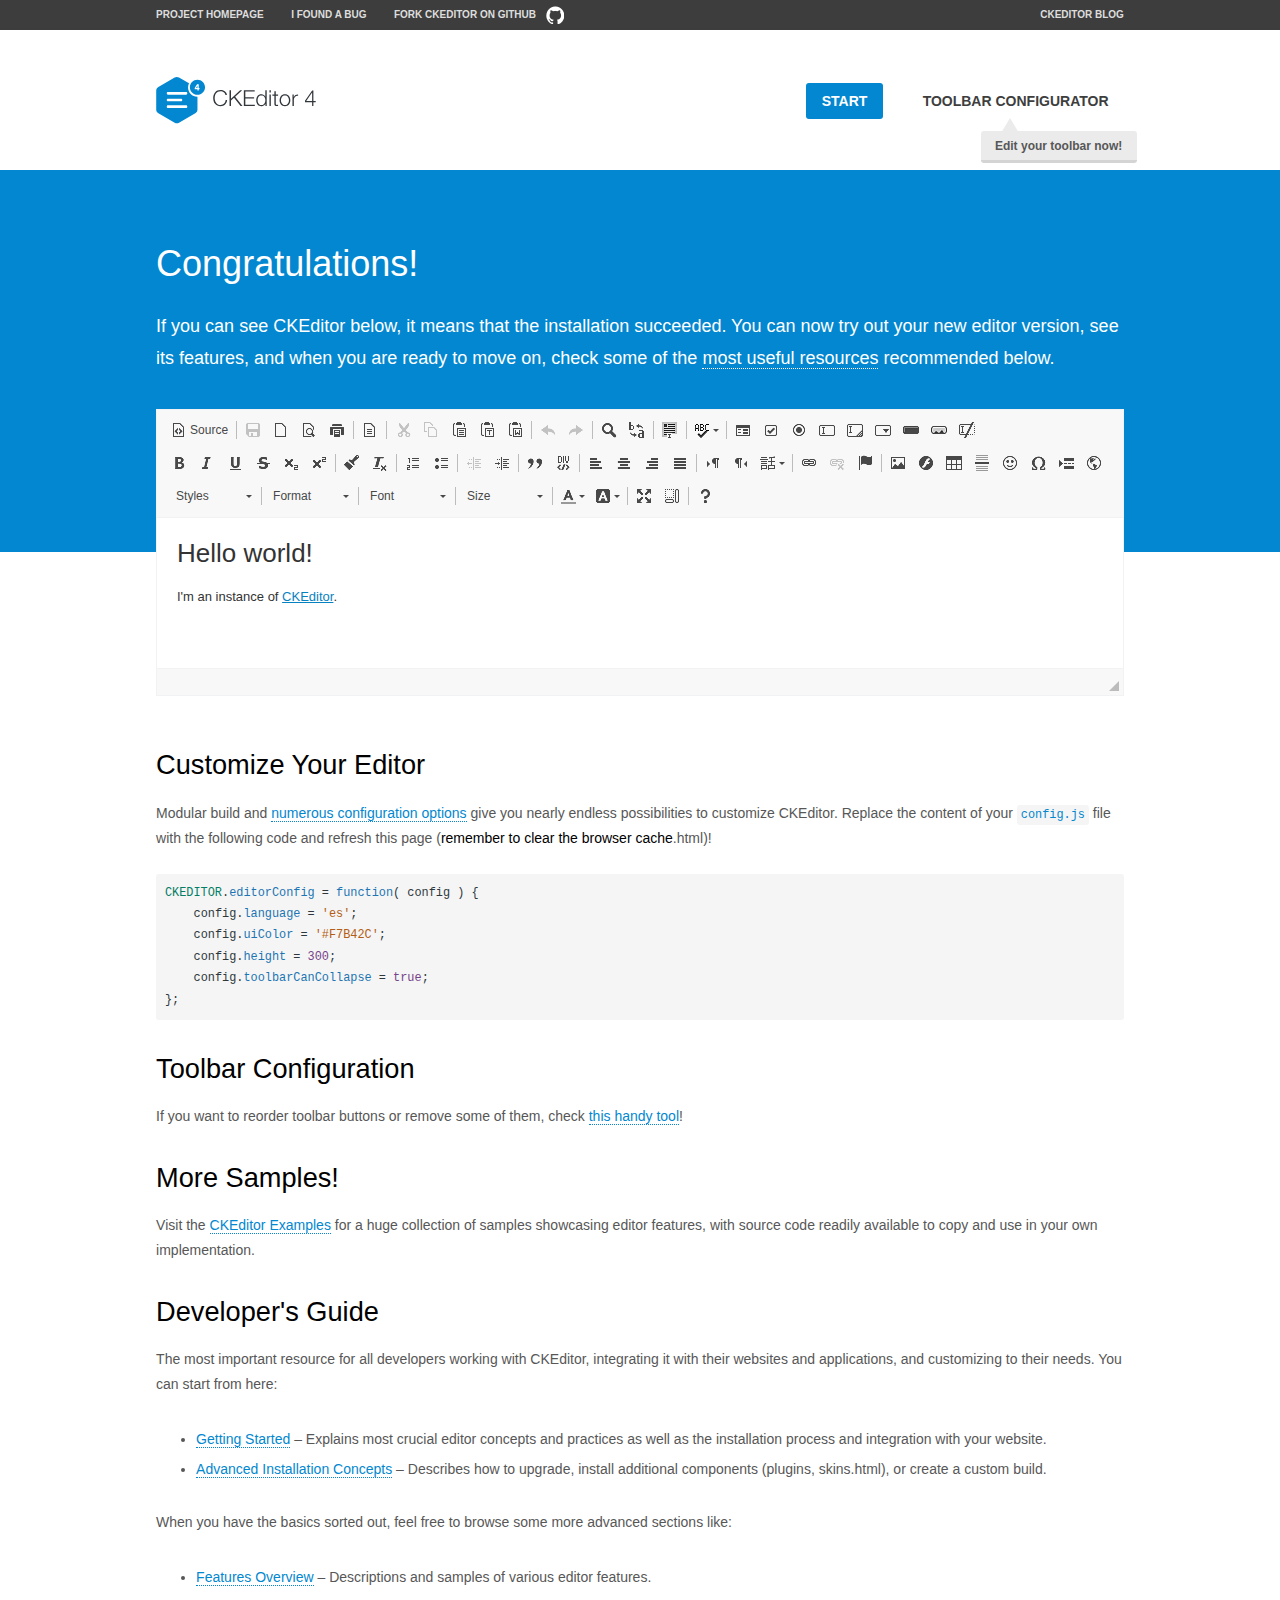
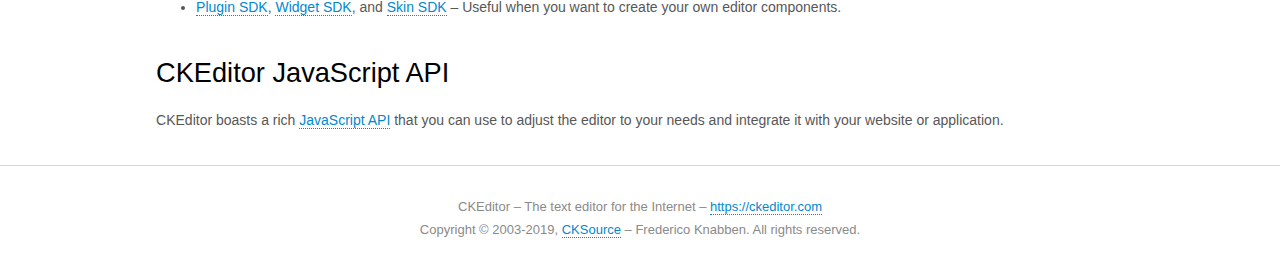
<file: share/js/ckeditor4/samples/index.html>
<!DOCTYPE html>
<!--
Copyright (c) 2003-2019, CKSource - Frederico Knabben. All rights reserved.
For licensing, see LICENSE.md or https://ckeditor.com/legal/ckeditor-oss-license
-->
<html>
<head>
	<meta charset="utf-8">
	<title>CKEditor Sample</title>
	<script src="../ckeditor.js"></script>
	<script src="js/sample.js"></script>
	<link rel="stylesheet" href="css/samples.css">
	<link rel="stylesheet" href="toolbarconfigurator/lib/codemirror/neo.css">
	<meta name="viewport" content="width=device-width,initial-scale=1">
</head>
<body id="main">

<nav class="navigation-a">
	<div class="grid-container">
		<ul class="navigation-a-left grid-width-70">
			<li><a href="https://ckeditor.com/ckeditor-4/">Project Homepage</a></li>
			<li><a href="https://github.com/ckeditor/ckeditor-dev/issues">I found a bug</a></li>
			<li><a href="https://github.com/ckeditor/ckeditor-dev" class="icon-pos-right icon-navigation-a-github">Fork CKEditor on GitHub</a></li>
		</ul>
		<ul class="navigation-a-right grid-width-30">
			<li><a href="https://ckeditor.com/blog/">CKEditor Blog</a></li>
		</ul>
	</div>
</nav>

<header class="header-a">
	<div class="grid-container">
		<h1 class="header-a-logo grid-width-30">
			<a href="index.html"><img src="img/logo.svg" onerror="this.src='img/logo.png'; this.onerror=null;" alt="CKEditor Sample"></a>
		</h1>

		<nav class="navigation-b grid-width-70">
			<ul>
				<li><a href="index.html" class="button-a button-a-background">Start</a></li>
				<li><a href="toolbarconfigurator/index.html" class="button-a">Toolbar configurator <span class="balloon-a balloon-a-nw">Edit your toolbar now!</span></a></li>
			</ul>
		</nav>
	</div>
</header>

<main>
	<div class="adjoined-top">
		<div class="grid-container">
			<div class="content grid-width-100">
				<h1>Congratulations!</h1>
				<p>
					If you can see CKEditor below, it means that the installation succeeded.
					You can now try out your new editor version, see its features, and when you are ready to move on, check some of the <a href="#sample-customize">most useful resources</a> recommended below.
				</p>
			</div>
		</div>
	</div>
	<div class="adjoined-bottom">
		<div class="grid-container">
			<div class="grid-width-100">
				<div id="editor">
					<h1>Hello world!</h1>
					<p>I'm an instance of <a href="https://ckeditor.com">CKEditor</a>.</p>
				</div>
			</div>
		</div>
	</div>

	<div class="grid-container">
		<div class="content grid-width-100">
			<section id="sample-customize">
				<h2>Customize Your Editor</h2>
				<p>Modular build and <a href="https://ckeditor.com/docs/ckeditor4/latest/guide/dev_configuration.html">numerous configuration options</a> give you nearly endless possibilities to customize CKEditor. Replace the content of your <code><a href="../config.js">config.js</a></code> file with the following code and refresh this page (<strong>remember to clear the browser cache</strong>.html)!</p>
		<pre class="cm-s-neo CodeMirror"><code><span style="padding-right: 0.1px;"><span class="cm-variable">CKEDITOR</span>.<span class="cm-property">editorConfig</span> <span class="cm-operator">=</span> <span class="cm-keyword">function</span>( <span class="cm-def">config</span> ) {</span>
<span style="padding-right: 0.1px;"><span class="cm-tab">	</span><span class="cm-variable-2">config</span>.<span class="cm-property">language</span> <span class="cm-operator">=</span> <span class="cm-string">'es'</span>;</span>
<span style="padding-right: 0.1px;"><span class="cm-tab">	</span><span class="cm-variable-2">config</span>.<span class="cm-property">uiColor</span> <span class="cm-operator">=</span> <span class="cm-string">'#F7B42C'</span>;</span>
<span style="padding-right: 0.1px;"><span class="cm-tab">	</span><span class="cm-variable-2">config</span>.<span class="cm-property">height</span> <span class="cm-operator">=</span> <span class="cm-number">300</span>;</span>
<span style="padding-right: 0.1px;"><span class="cm-tab">	</span><span class="cm-variable-2">config</span>.<span class="cm-property">toolbarCanCollapse</span> <span class="cm-operator">=</span> <span class="cm-atom">true</span>;</span>
<span style="padding-right: 0.1px;">};</span></code></pre>
			</section>

			<section>
				<h2>Toolbar Configuration</h2>
				<p>If you want to reorder toolbar buttons or remove some of them, check <a href="toolbarconfigurator/index.html">this handy tool</a>!</p>
			</section>

			<section>
				<h2>More Samples!</h2>
				<p>Visit the <a href="https://ckeditor.com/docs/ckeditor4/latest/examples/index.html">CKEditor Examples</a> for a huge collection of samples showcasing editor features, with source code readily available to copy and use in your own implementation.</p>
			</section>

			<section>
				<h2>Developer's Guide</h2>
				<p>The most important resource for all developers working with CKEditor, integrating it with their websites and applications, and customizing to their needs. You can start from here:</p>
				<ul>
					<li><a href="https://ckeditor.com/docs/ckeditor4/latest/guide/dev_installation.html">Getting Started</a> &ndash; Explains most crucial editor concepts and practices as well as the installation process and integration with your website.</li>
					<li><a href="https://ckeditor.com/docs/ckeditor4/latest/guide/dev_advanced_installation.html">Advanced Installation Concepts</a> &ndash; Describes how to upgrade, install additional components (plugins, skins.html), or create a custom build.</li>
				</ul>
					<p>When you have the basics sorted out, feel free to browse some more advanced sections like:</p>
				<ul>
					<li><a href="https://ckeditor.com/docs/ckeditor4/latest/features/index.html">Features Overview</a> &ndash; Descriptions and samples of various editor features.</li>
					<li><a href="https://ckeditor.com/docs/ckeditor4/latest/guide/plugin_sdk_intro.html">Plugin SDK</a>, <a href="https://ckeditor.com/docs/ckeditor4/latest/guide/widget_sdk_intro.html">Widget SDK</a>, and <a href="https://ckeditor.com/docs/ckeditor4/latest/guide/skin_sdk_intro.html">Skin SDK</a> &ndash; Useful when you want to create your own editor components.</li>
				</ul>
			</section>

			<section>
				<h2>CKEditor JavaScript API</h2>
				<p>CKEditor boasts a rich <a href="https://ckeditor.com/docs/ckeditor4/latest/api/index.html">JavaScript API</a> that you can use to adjust the editor to your needs and integrate it with your website or application.</p>
			</section>
		</div>
	</div>
</main>

<footer class="footer-a grid-container">
	<div class="grid-container">
		<p class="grid-width-100">
			CKEditor &ndash; The text editor for the Internet &ndash; <a class="samples" href="https://ckeditor.com/">https://ckeditor.com</a>
		</p>
		<p class="grid-width-100" id="copy">
			Copyright &copy; 2003-2019, <a class="samples" href="https://cksource.com/">CKSource</a> &ndash; Frederico Knabben. All rights reserved.
		</p>
	</div>
</footer>
<script>
	initSample();
</script>

</body>
</html>
</file>
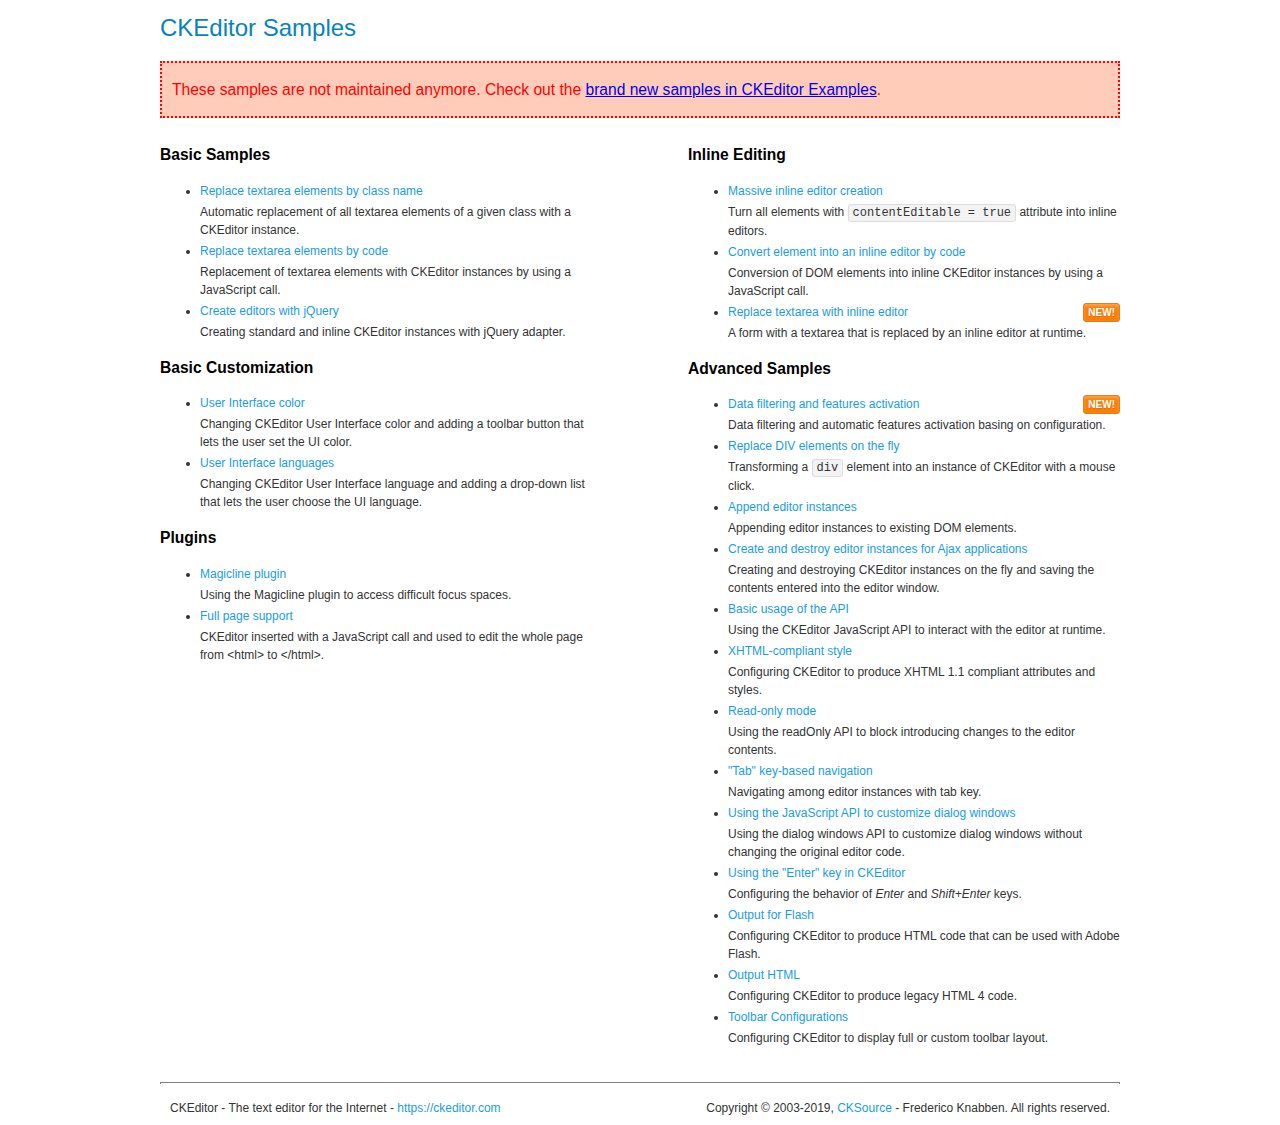
<file: share/js/ckeditor4/samples/old/index.html>
<!DOCTYPE html>
<!--
Copyright (c) 2003-2019, CKSource - Frederico Knabben. All rights reserved.
For licensing, see LICENSE.md or https://ckeditor.com/legal/ckeditor-oss-license
-->
<html>
<head>
	<meta charset="utf-8">
	<title>CKEditor Samples</title>
	<link rel="stylesheet" href="sample.css">
</head>
<body>
	<h1 class="samples">
		CKEditor Samples
	</h1>
	<div class="warning deprecated">
		These samples are not maintained anymore. Check out the <a href="https://ckeditor.com/docs/ckeditor4/latest/examples/index.html">brand new samples in CKEditor Examples</a>.
	</div>
	<div class="twoColumns">
		<div class="twoColumnsLeft">
			<h2 class="samples">
				Basic Samples
			</h2>
			<dl class="samples">
				<dt><a class="samples" href="replacebyclass.html">Replace textarea elements by class name</a></dt>
				<dd>Automatic replacement of all textarea elements of a given class with a CKEditor instance.</dd>

				<dt><a class="samples" href="replacebycode.html">Replace textarea elements by code</a></dt>
				<dd>Replacement of textarea elements with CKEditor instances by using a JavaScript call.</dd>

				<dt><a class="samples" href="jquery.html">Create editors with jQuery</a></dt>
				<dd>Creating standard and inline CKEditor instances with jQuery adapter.</dd>
			</dl>

			<h2 class="samples">
				Basic Customization
			</h2>
			<dl class="samples">
				<dt><a class="samples" href="uicolor.html">User Interface color</a></dt>
				<dd>Changing CKEditor User Interface color and adding a toolbar button that lets the user set the UI color.</dd>

				<dt><a class="samples" href="uilanguages.html">User Interface languages</a></dt>
				<dd>Changing CKEditor User Interface language and adding a drop-down list that lets the user choose the UI language.</dd>
			</dl>


			<h2 class="samples">Plugins</h2>
<dl class="samples">
<dt><a class="samples" href="magicline/magicline.html">Magicline plugin</a></dt>
<dd>Using the Magicline plugin to access difficult focus spaces.</dd>

<dt><a class="samples" href="wysiwygarea/fullpage.html">Full page support</a></dt>
<dd>CKEditor inserted with a JavaScript call and used to edit the whole page from &lt;html&gt; to &lt;/html&gt;.</dd>
</dl>
		</div>
		<div class="twoColumnsRight">
			<h2 class="samples">
				Inline Editing
			</h2>
			<dl class="samples">
				<dt><a class="samples" href="inlineall.html">Massive inline editor creation</a></dt>
				<dd>Turn all elements with <code>contentEditable = true</code> attribute into inline editors.</dd>

				<dt><a class="samples" href="inlinebycode.html">Convert element into an inline editor by code</a></dt>
				<dd>Conversion of DOM elements into inline CKEditor instances by using a JavaScript call.</dd>

				<dt><a class="samples" href="inlinetextarea.html">Replace textarea with inline editor</a> <span class="new">New!</span></dt>
				<dd>A form with a textarea that is replaced by an inline editor at runtime.</dd>

				
			</dl>

			<h2 class="samples">
				Advanced Samples
			</h2>
			<dl class="samples">
				<dt><a class="samples" href="datafiltering.html">Data filtering and features activation</a> <span class="new">New!</span></dt>
				<dd>Data filtering and automatic features activation basing on configuration.</dd>

				<dt><a class="samples" href="divreplace.html">Replace DIV elements on the fly</a></dt>
				<dd>Transforming a <code>div</code> element into an instance of CKEditor with a mouse click.</dd>

				<dt><a class="samples" href="appendto.html">Append editor instances</a></dt>
				<dd>Appending editor instances to existing DOM elements.</dd>

				<dt><a class="samples" href="ajax.html">Create and destroy editor instances for Ajax applications</a></dt>
				<dd>Creating and destroying CKEditor instances on the fly and saving the contents entered into the editor window.</dd>

				<dt><a class="samples" href="api.html">Basic usage of the API</a></dt>
				<dd>Using the CKEditor JavaScript API to interact with the editor at runtime.</dd>

				<dt><a class="samples" href="xhtmlstyle.html">XHTML-compliant style</a></dt>
				<dd>Configuring CKEditor to produce XHTML 1.1 compliant attributes and styles.</dd>

				<dt><a class="samples" href="readonly.html">Read-only mode</a></dt>
				<dd>Using the readOnly API to block introducing changes to the editor contents.</dd>

				<dt><a class="samples" href="tabindex.html">"Tab" key-based navigation</a></dt>
				<dd>Navigating among editor instances with tab key.</dd>


				
<dt><a class="samples" href="dialog/dialog.html">Using the JavaScript API to customize dialog windows</a></dt>
<dd>Using the dialog windows API to customize dialog windows without changing the original editor code.</dd>

<dt><a class="samples" href="enterkey/enterkey.html">Using the &quot;Enter&quot; key in CKEditor</a></dt>
<dd>Configuring the behavior of <em>Enter</em> and <em>Shift+Enter</em> keys.</dd>

<dt><a class="samples" href="htmlwriter/outputforflash.html">Output for Flash</a></dt>
<dd>Configuring CKEditor to produce HTML code that can be used with Adobe Flash.</dd>

<dt><a class="samples" href="htmlwriter/outputhtml.html">Output HTML</a></dt>
<dd>Configuring CKEditor to produce legacy HTML 4 code.</dd>

<dt><a class="samples" href="toolbar/toolbar.html">Toolbar Configurations</a></dt>
<dd>Configuring CKEditor to display full or custom toolbar layout.</dd>

			</dl>
		</div>
	</div>
	<div id="footer">
		<hr>
		<p>
			CKEditor - The text editor for the Internet - <a class="samples" href="https://ckeditor.com/">https://ckeditor.com</a>
		</p>
		<p id="copy">
			Copyright &copy; 2003-2019, <a class="samples" href="https://cksource.com/">CKSource</a> - Frederico Knabben. All rights reserved.
		</p>
	</div>
</body>
</html>
</file>
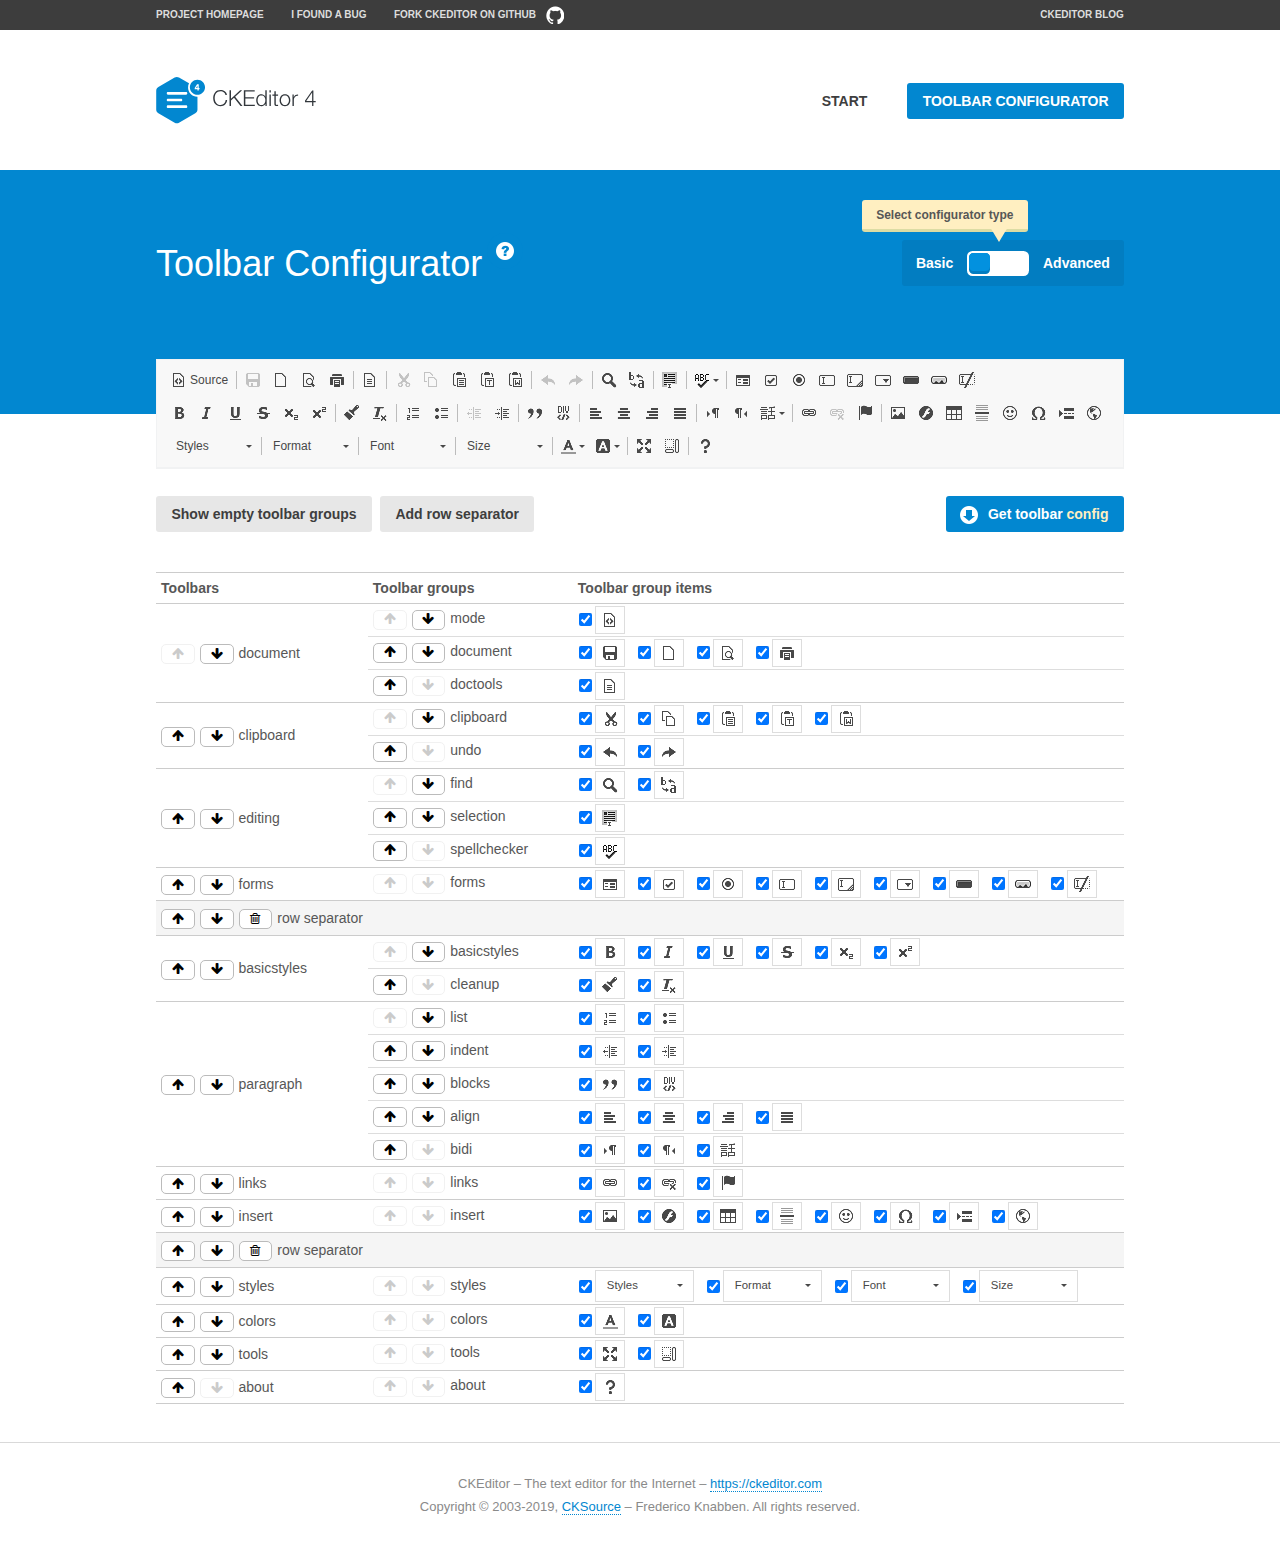
<file: share/js/ckeditor4/samples/toolbarconfigurator/index.html>
<!DOCTYPE html>
<!--
Copyright (c) 2003-2019, CKSource - Frederico Knabben. All rights reserved.
For licensing, see LICENSE.md or https://ckeditor.com/legal/ckeditor-oss-license
-->
<!--[if IE 8]><html class="ie8"><![endif]-->
<!--[if gt IE 8]><html><![endif]-->
<!--[if !IE]><!--><html><!--<![endif]-->
<head>
	<meta charset="utf-8">
	<title>Toolbar Configurator</title>
	<script src="../../ckeditor.js"></script>
	<script>
		if ( CKEDITOR.env.ie && CKEDITOR.env.version < 9 )
			CKEDITOR.tools.enableHtml5Elements( document );
	</script>
	<link rel="stylesheet" href="lib/codemirror/codemirror.css">
	<link rel="stylesheet" href="lib/codemirror/show-hint.css">
	<link rel="stylesheet" href="lib/codemirror/neo.css">
	<link rel="stylesheet" href="css/fontello.css">
	<link rel="stylesheet" href="../css/samples.css">
</head>
<body id="toolbar">

<nav class="navigation-a">
	<div class="grid-container">
		<ul class="navigation-a-left grid-width-70">
			<li><a href="https://ckeditor.com/ckeditor-4/">Project Homepage</a></li>
			<li><a href="https://github.com/ckeditor/ckeditor-dev/issues">I found a bug</a></li>
			<li><a href="https://github.com/ckeditor/ckeditor-dev" class="icon-pos-right icon-navigation-a-github">Fork CKEditor on GitHub</a></li>
		</ul>
		<ul class="navigation-a-right grid-width-30">
			<li><a href="https://ckeditor.com/blog/">CKEditor Blog</a></li>
		</ul>
	</div>
</nav>

<header class="header-a">
	<div class="grid-container">
		<h1 class="header-a-logo grid-width-30">
			<a href="../index.html"><img src="../img/logo.svg" onerror="this.src='../img/logo.png'; this.onerror=null;" alt="CKEditor Logo"></a>
		</h1>
		<nav class="navigation-b grid-width-70">
			<ul>
				<li><a href="../index.html"  class="button-a">Start</a></li>
				<li><a href="index.html"  class="button-a button-a-background">Toolbar configurator</a></li>
			</ul>
		</nav>
	</div>
</header>

<main>
	<div class="adjoined-top">
		<div class="grid-container">
			<div class="content grid-width-100">
				<div class="grid-container-nested">
					<h1 class="grid-width-60">
						Toolbar Configurator
						<a href="#help-content" type="button" title="Configurator help" id="help" class="button-a button-a-background button-a-no-text icon-pos-left icon-question-mark">Help</a>
					</h1>

					<div class="grid-width-40 grid-switch-magic">
						<div class="switch">
							<span class="balloon-a balloon-a-se">Select configurator type</span>
							<input type="radio" name="radio" data-num="1" id="radio-basic" />
							<input type="radio" name="radio" data-num="2" id="radio-advanced" />
							<label data-for="1" for="radio-basic">Basic</label>
							<span class="switch-inner">
								<span class="handler"></span>
							</span>
							<label data-for="2" for="radio-advanced">Advanced</label>
						</div>
					</div>
				</div>
			</div>
		</div>
	</div>
	<div class="adjoined-bottom">
		<div class="grid-container">
			<div class="grid-width-100">
				<div class="editors-container">
					<div id="editor-basic"></div>
					<div id="editor-advanced"></div>
				</div>
			</div>
		</div>
	</div>

	<div class="grid-container configurator">
		<div class="content grid-width-100">
			<div class="configurator">
				<div>
					<div id="toolbarModifierWrapper"></div>
				</div>
			</div>
		</div>
	</div>

	<div id="help-content">
		<div class="grid-container">
			<div class="grid-width-100">
				<h2>What Am I Doing Here?</h2>

				<div class="grid-container grid-container-nested">
					<div class="basic">
						<div class="grid-width-50">
							<p>Arrange <a href="https://ckeditor.com/docs/ckeditor4/latest/api/CKEDITOR_config.html#cfg-toolbarGroups">toolbar groups</a>, toggle <a href="https://ckeditor.com/docs/ckeditor4/latest/api/CKEDITOR_config.html#cfg-removeButtons">button visibility</a> according to your needs and get your toolbar configuration.</p>
							<p>You can replace the content of the <a href="../../config.js"><code>config.js</code></a> file with the generated configuration. If you already set some configuration options you will need to merge both configurations.</p>
						</div>
						<div class="grid-width-50">
							<p>Read more about different ways of <a href="https://ckeditor.com/docs/ckeditor4/latest/guide/dev_configuration.html">setting configuration</a> and do not forget about <strong>clearing browser cache</strong>.</p>
							<p>Arranging toolbar groups is the recommended way of configuring the toolbar, but if you need more freedom you can use the <a href="#advanced">advanced configurator</a>.</p>
						</div>
					</div>
					<div class="advanced" style="display: none;">
						<div class="grid-width-50">
							<p>With this code editor you can edit your <a href="https://ckeditor.com/docs/ckeditor4/latest/api/CKEDITOR_config.html#cfg-toolbar">toolbar configuration</a> live.</p>
							<p>You can replace the content of the <a href="../../config.js"><code>config.js</code></a> file with the generated configuration. If you already set some configuration options you will need to merge both configurations.</p>
						</div>
						<div class="grid-width-50">
							<p>Read more about different ways of <a href="https://ckeditor.com/docs/ckeditor4/latest/guide/dev_configuration.html">setting configuration</a> and do not forget about <strong>clearing browser cache</strong>.</p>
						</div>
					</div>
				</div>

				<p class="grid-container grid-container-nested">
					<button type="button" class="help-content-close grid-width-100 button-a button-a-background">Got it. Let's play!</button>
				</p>
			</div>
		</div>
	</div>
</main>

<footer class="footer-a grid-container">
	<p class="grid-width-100">
		CKEditor &ndash; The text editor for the Internet &ndash; <a class="samples" href="https://ckeditor.com/">https://ckeditor.com</a>
	</p>
	<p class="grid-width-100" id="copy">
		Copyright &copy; 2003-2019, <a class="samples" href="https://cksource.com/">CKSource</a> &ndash; Frederico Knabben. All rights reserved.
	</p>
</footer>

<script src="lib/codemirror/codemirror.js"></script>
<script src="lib/codemirror/javascript.js"></script>
<script src="lib/codemirror/show-hint.js"></script>

<script src="js/fulltoolbareditor.js"></script>
<script src="js/abstracttoolbarmodifier.js"></script>
<script src="js/toolbarmodifier.js"></script>
<script src="js/toolbartextmodifier.js"></script>
<script src="../js/sf.js"></script>

<script>
	( function() {
		'use strict';

		var mode = ( window.location.hash.substr( 1 ) === 'advanced' ) ? 'advanced' : 'basic',
			configuratorSection = CKEDITOR.document.findOne( 'main > .grid-container.configurator' ),
			basicInstruction = CKEDITOR.document.findOne( '#help-content .basic' ),
			advancedInstruction = CKEDITOR.document.findOne( '#help-content .advanced' ),

			// Configurator mode switcher.
			modeSwitchBasic = CKEDITOR.document.getById( 'radio-basic' ),
			modeSwitchAdvanced = CKEDITOR.document.getById( 'radio-advanced' );

		// Initial setup
		function updateSwitcher() {
			if ( mode === 'advanced' ) {
				modeSwitchAdvanced.$.checked = true;
			} else {
				modeSwitchBasic.$.checked = true;
			}
		}

		updateSwitcher();

		CKEDITOR.document.getWindow().on( 'hashchange', function( e ) {
			var hash = window.location.hash.substr( 1 );
			if ( !( hash === 'advanced' || hash === 'basic' ) ) {
				return;
			}
			mode = hash;
			onToolbarsDone( mode );
		} );

		CKEDITOR.document.getWindow().on( 'resize', function() {
			updateToolbar( ( mode === 'basic' ? toolbarModifier : toolbarTextModifier )[ 'editorInstance' ] );
		} );

		function onRefresh( modifier ) {
			modifier = modifier || this;

			if ( mode === 'basic' && modifier instanceof ToolbarConfigurator.ToolbarTextModifier ) {
				return;
			}

			// CodeMirror container becomes visible, so we need to refresh and to avoid rendering problems.
			if ( mode === 'advanced' && modifier instanceof ToolbarConfigurator.ToolbarTextModifier ) {
				modifier.codeContainer.refresh();
			}

			updateToolbar( modifier.editorInstance );
		}

		function updateToolbar( editor ) {
			var editorContainer = editor.container;

			// Not always editor is loaded.
			if ( !editorContainer ) {
				return;
			}

			var displayStyle = editorContainer.getStyle( 'display' );

			editorContainer.setStyle( 'display', 'block' );

			var newHeight = editorContainer.getSize( 'height' );

			var newMarginTop = parseInt( editorContainer.getComputedStyle( 'margin-top' ), 10 );
			newMarginTop = ( isNaN( newMarginTop ) ? 0 : Number( newMarginTop ) );

			var newMarginBottom = parseInt( editorContainer.getComputedStyle( 'margin-bottom' ), 10 );
			newMarginBottom = ( isNaN( newMarginBottom ) ? 0 : Number( newMarginBottom ) );

			var result = newHeight + newMarginTop + newMarginBottom;

			editorContainer.setStyle( 'display', displayStyle );

			editor.container.getAscendant( 'div' ).setStyle( 'height', result + 'px' );
		}

		var toolbarModifier = new ToolbarConfigurator.ToolbarModifier( 'editor-basic' );

		var done = 0;
		toolbarModifier.init( onToolbarInit );
		toolbarModifier.onRefresh = onRefresh;

		CKEDITOR.document.getById( 'toolbarModifierWrapper' ).append( toolbarModifier.mainContainer );

		var toolbarTextModifier = new ToolbarConfigurator.ToolbarTextModifier( 'editor-advanced' );
		toolbarTextModifier.init( onToolbarInit );
		toolbarTextModifier.onRefresh = onRefresh;

		function onToolbarInit() {
			if ( ++done === 2 ) {
				onToolbarsDone();

				positionSticky.watch( CKEDITOR.document.findOne( '.toolbar' ), function() {
					return mode === 'advanced';
				} );
			}
		}

		function onToolbarsDone() {
			if ( mode === 'basic' ) {
				toggleModeBasic( false );
			} else {
				toggleModeAdvanced( false );
			}

			updateSwitcher();

			setTimeout( function() {
				CKEDITOR.document.findOne( '.editors-container' ).addClass( 'active' );
				CKEDITOR.document.findOne( '#toolbarModifierWrapper' ).addClass( 'active' );
			}, 200 );
		}

		CKEDITOR.document.getById( 'toolbarModifierWrapper' ).append( toolbarTextModifier.mainContainer );

		function toogleModeSwitch( onElement, offElement, onModifier, offModifier ) {
			onElement.addClass( 'fancy-button-active' );
			offElement.removeClass( 'fancy-button-active' );

			onModifier.showUI();
			offModifier.hideUI();
		}

		function toggleModeBasic( callOnRefresh ) {
			callOnRefresh = ( callOnRefresh !== false );
			mode = 'basic';
			window.location.hash = '#basic';
			toogleModeSwitch( modeSwitchBasic, modeSwitchAdvanced, toolbarModifier, toolbarTextModifier );

			configuratorSection.removeClass( 'freed-width' );
			basicInstruction.show();
			advancedInstruction.hide();

			callOnRefresh && onRefresh( toolbarModifier );
		}

		function toggleModeAdvanced( callOnRefresh ) {
			callOnRefresh = ( callOnRefresh !== false );
			mode = 'advanced';
			window.location.hash = '#advanced';
			toogleModeSwitch( modeSwitchAdvanced, modeSwitchBasic, toolbarTextModifier, toolbarModifier );

			configuratorSection.addClass( 'freed-width' );
			advancedInstruction.show();
			basicInstruction.hide();

			callOnRefresh && onRefresh( toolbarTextModifier );
		}

		modeSwitchBasic.on( 'click', toggleModeBasic );
		modeSwitchAdvanced.on( 'click', toggleModeAdvanced );

		//
		// Position:sticky for the toolbar.
		//

		// Will make elements behave like they were styled with position:sticky.
		var positionSticky = {
			// Store object: {
			// 		element: CKEDITOR.dom.element, // Element which will float.
			// 		placeholder: CKEDITOR.dom.element, // Placeholder which is place to prevent page bounce.
			// 		isFixed: boolean // Whether element float now.
			// }
			watched: [],

			active: [],

			staticContainer: null,

			init: function() {
				var element = CKEDITOR.dom.element.createFromHtml(
					'<div class="staticContainer">' +
						'<div class="grid-container" >' +
							'<div class="grid-width-100">' +
								'<div class="inner"></div>' +
							'</div>' +
						'</div>' +
					'</div>' );

				this.staticContainer = element.findOne( '.inner' );

				CKEDITOR.document.getBody().append( element );
			},

			watch: function( element, preventFunc ) {
				this.watched.push( {
					element: element,
					placeholder: new CKEDITOR.dom.element( 'div' ),
					isFixed: false,
					preventFunc: preventFunc
				} );
			},

			checkAll: function() {
				for ( var i = 0; i < this.watched.length; i++ ) {
					this.check( this.watched[ i ] );
				}
			},

			check: function( element ) {
				var isFixed = element.isFixed;
				var shouldBeFixed = this.shouldBeFixed( element );

				// Nothing to be done.
				if ( isFixed === shouldBeFixed ) {
					return;
				}

				var placeholder = element.placeholder;

				if ( isFixed ) {
					// Unfixing.

					element.element.insertBefore( placeholder );
					placeholder.remove();

					element.element.removeStyle( 'margin' );

					this.active.splice( CKEDITOR.tools.indexOf( this.active, element ), 1 );

				} else {
					// Fixing.
					placeholder.setStyle( 'width', element.element.getSize( 'width' ) + 'px' );
					placeholder.setStyle( 'height', element.element.getSize( 'height' ) + 'px' );
					placeholder.setStyle( 'margin-bottom', element.element.getComputedStyle( 'margin-bottom' ) );
					placeholder.setStyle( 'display', element.element.getComputedStyle( 'display' ) );
					placeholder.insertAfter( element.element );

					this.staticContainer.append( element.element );

					this.active.push( element );
				}

				element.isFixed = !element.isFixed;
			},

			shouldBeFixed: function( element ) {
				if ( element.preventFunc && element.preventFunc() ) {
					return false;
				}

				// If element is already fixed we are checking it's placeholder.
				var related = ( element.isFixed ? element.placeholder : element.element ),
					clientRect = related.$.getBoundingClientRect(),
					staticHeight = this.staticContainer.getSize('height' ),
					elemHeight = element.element.getSize( 'height' );

				if ( element.isFixed ) {
					return ( clientRect.top + elemHeight < staticHeight );
				} else {
					return ( clientRect.top < staticHeight );
				}
			}
		};

		positionSticky.init();

		CKEDITOR.document.getWindow().on( 'scroll',
			new CKEDITOR.tools.eventsBuffer( 100, positionSticky.checkAll, positionSticky ).input
		);

		// Make the toolbar sticky.
		positionSticky.watch( CKEDITOR.document.findOne( '.editors-container' ) );

		// Help button and help-content.
		( function() {
			var helpButton = CKEDITOR.document.getById( 'help' ),
				helpContent = CKEDITOR.document.getById( 'help-content' );

			// Don't show help button on IE8 because it's unsupported by Pico Modal.
			if ( CKEDITOR.env.ie && CKEDITOR.env.version == 8 ) {
				helpButton.hide();
			} else {
				// Display help modal when the button is clicked.
				helpButton.on( 'click', function( evt ) {
					SF.modal( {
						// Clone modal content from DOM.
						content: helpContent.getHtml(),

						afterCreate: function( modal ) {
							// Enable modal content button to close the modal.
							new CKEDITOR.dom.element( modal.modalElem() ).findOne( '.help-content-close' ).once( 'click', modal.close );
						}
					} ).show();
				} );
			}
		} )();
	} )();
</script>
</body>
</html>
</file>
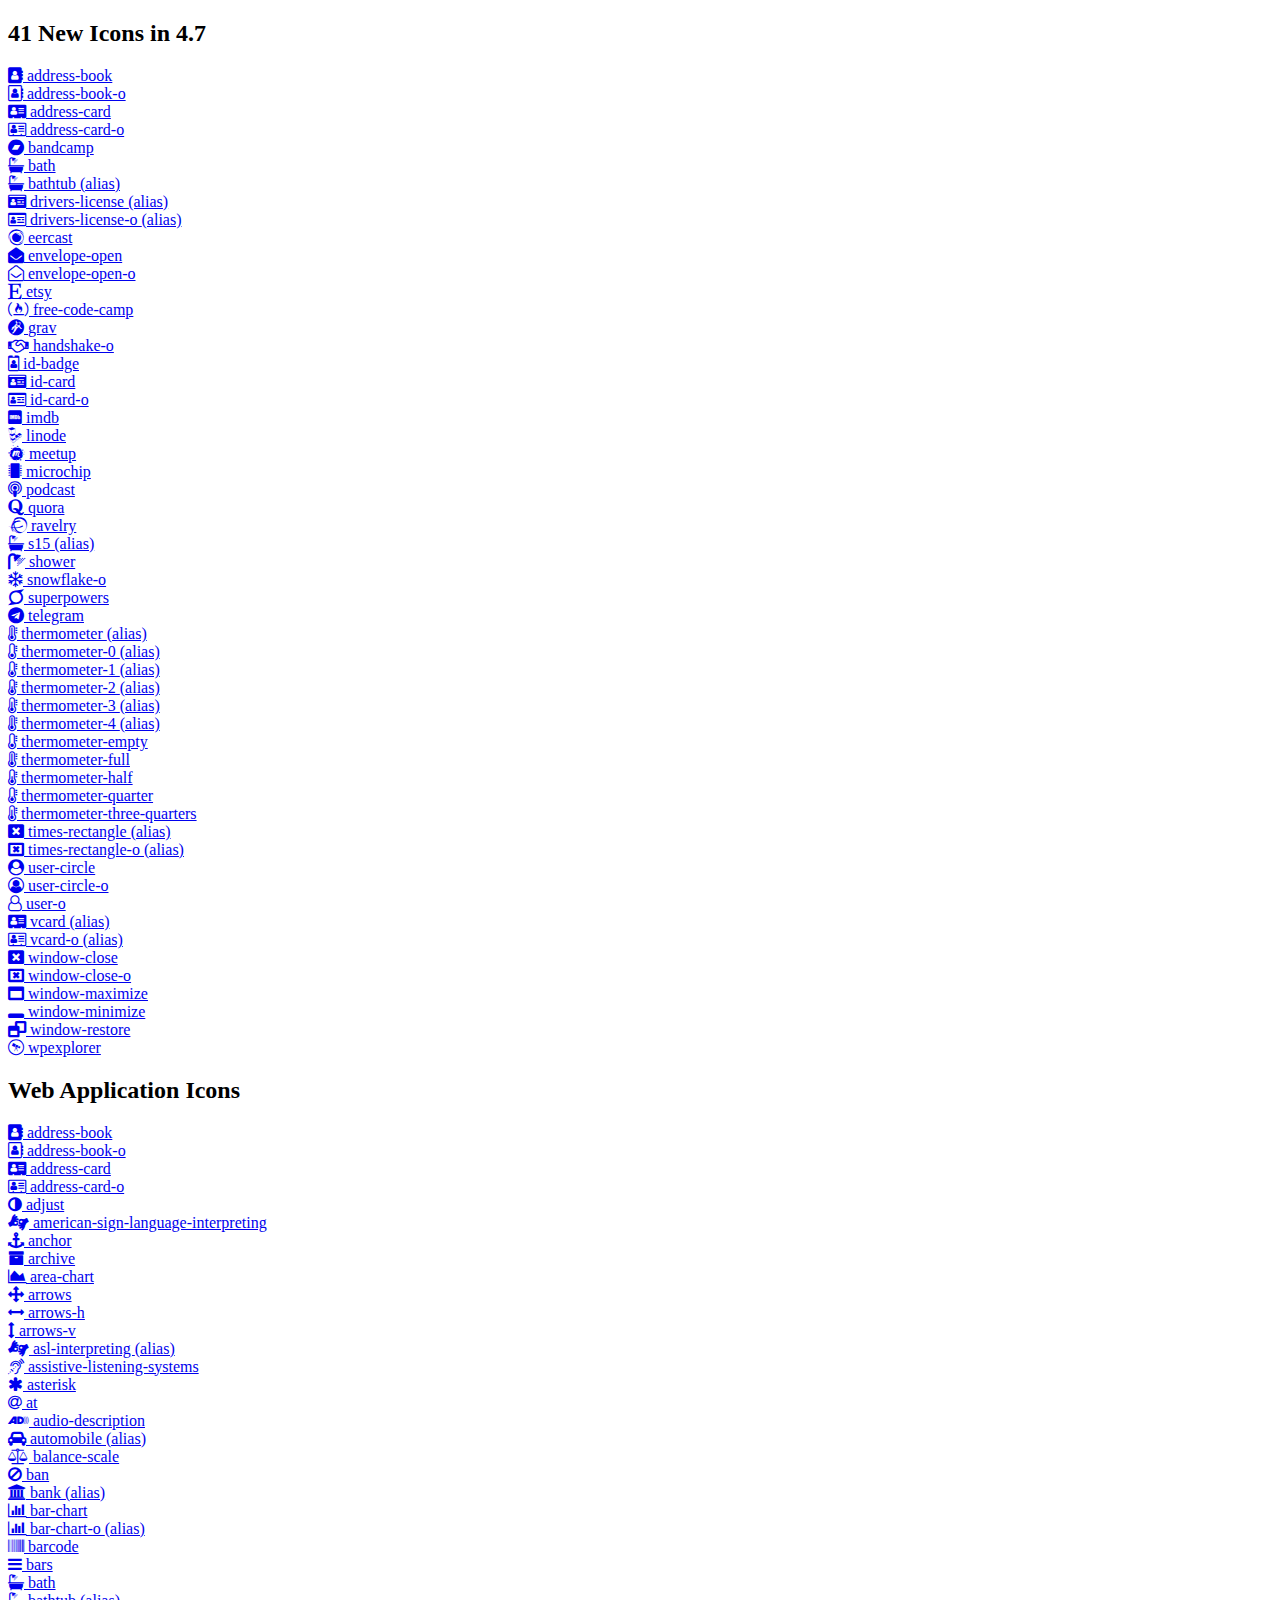
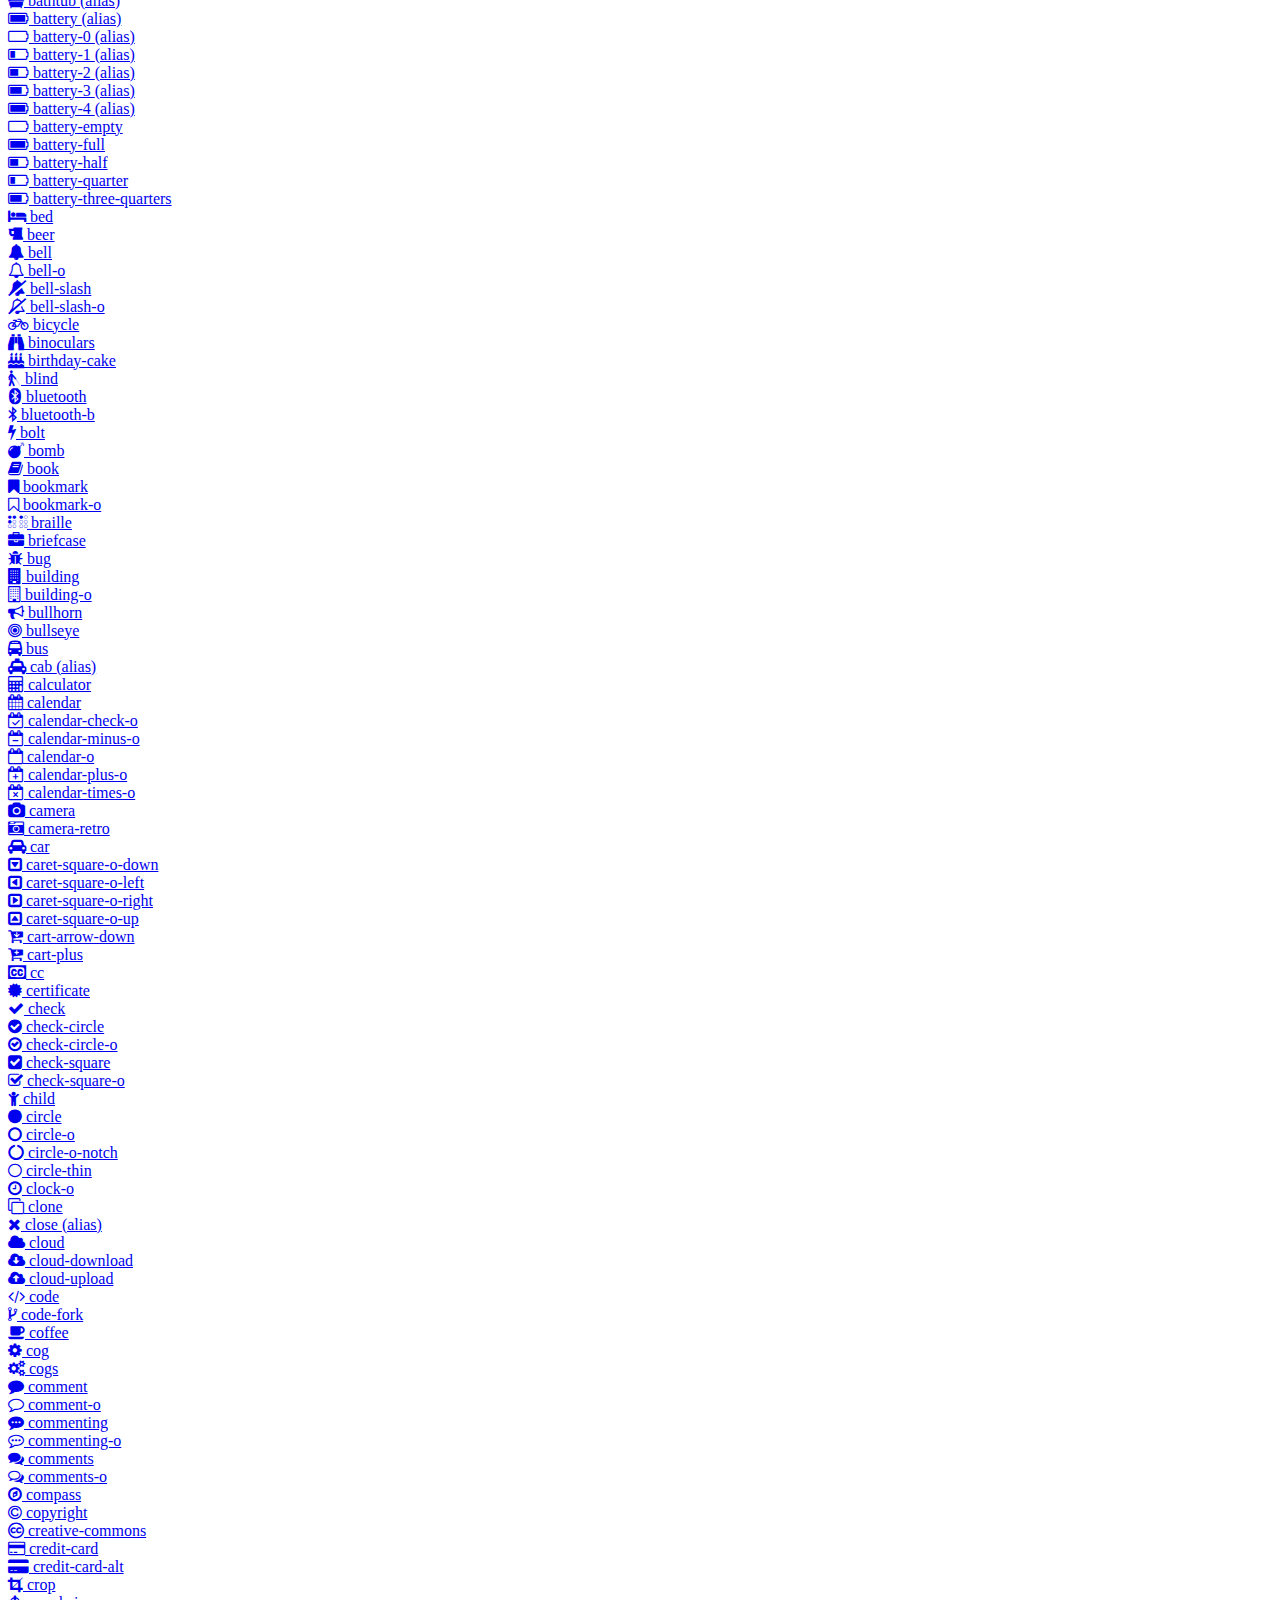
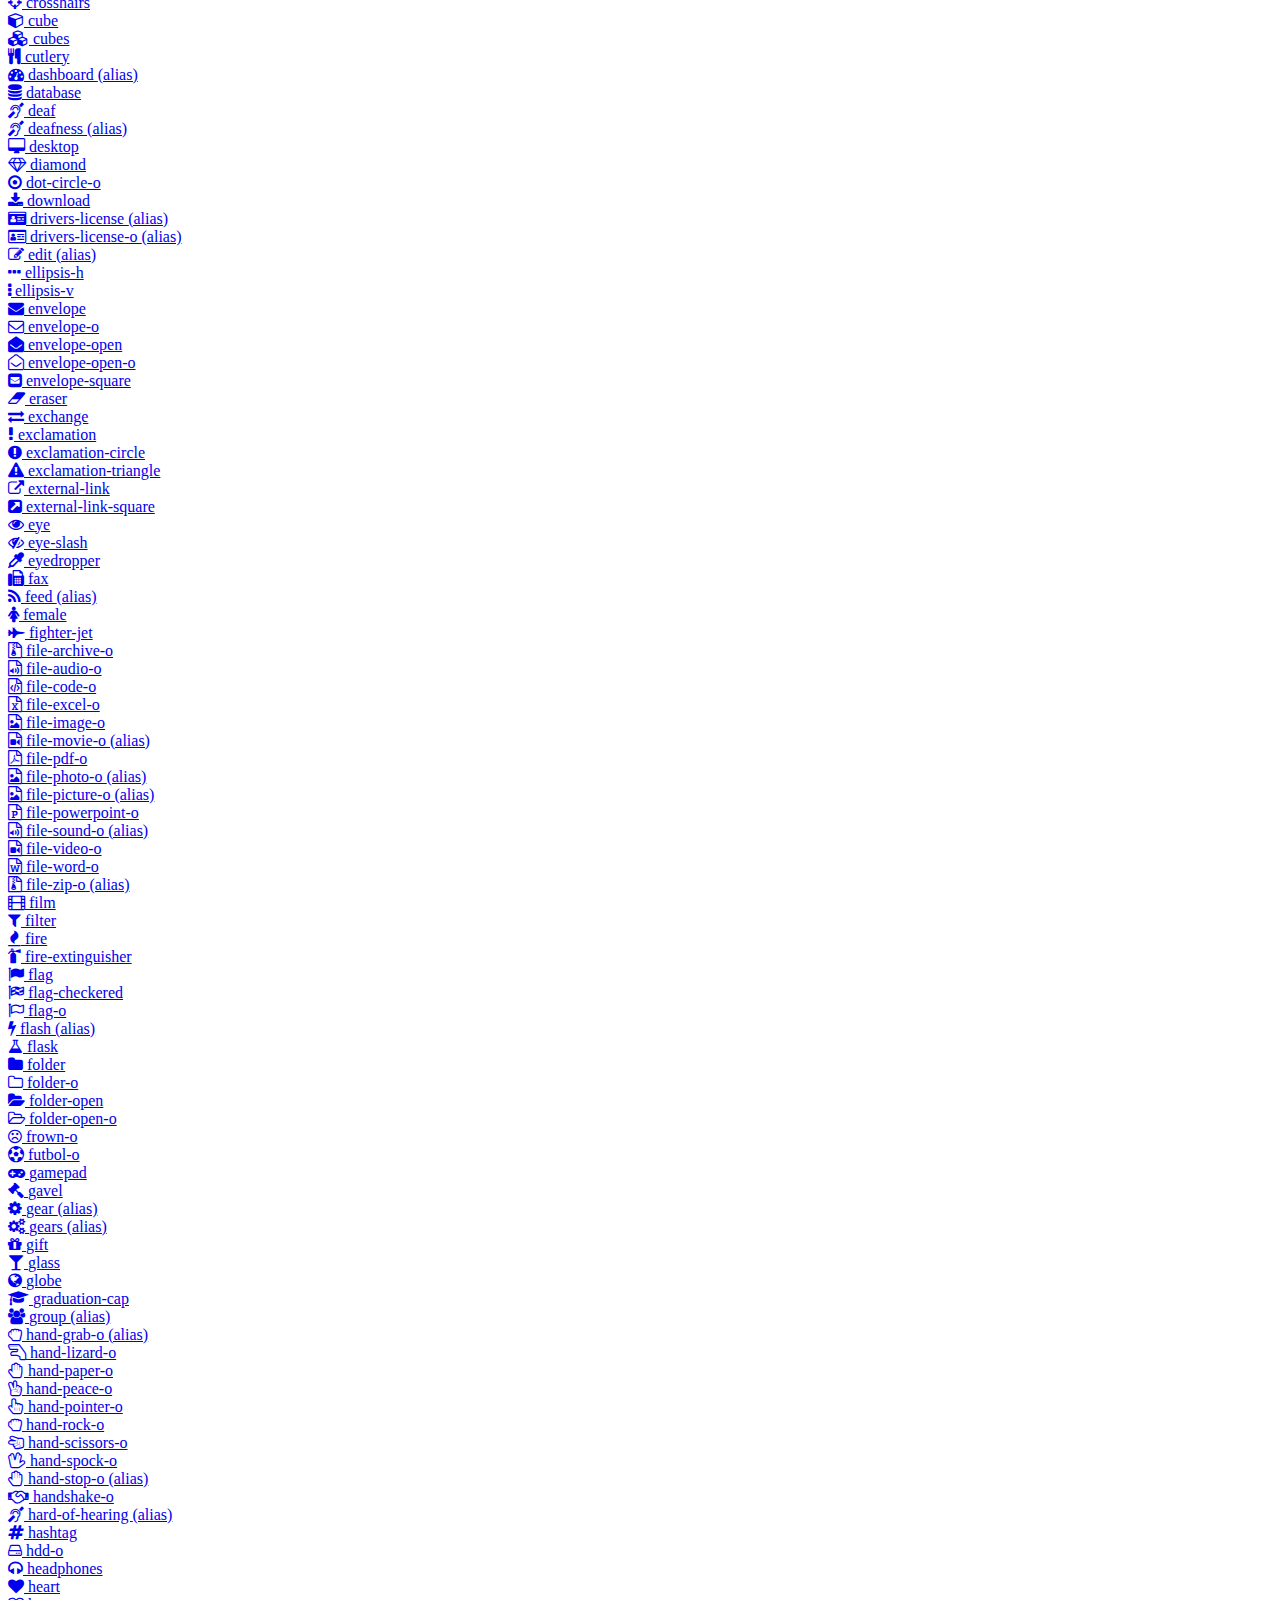
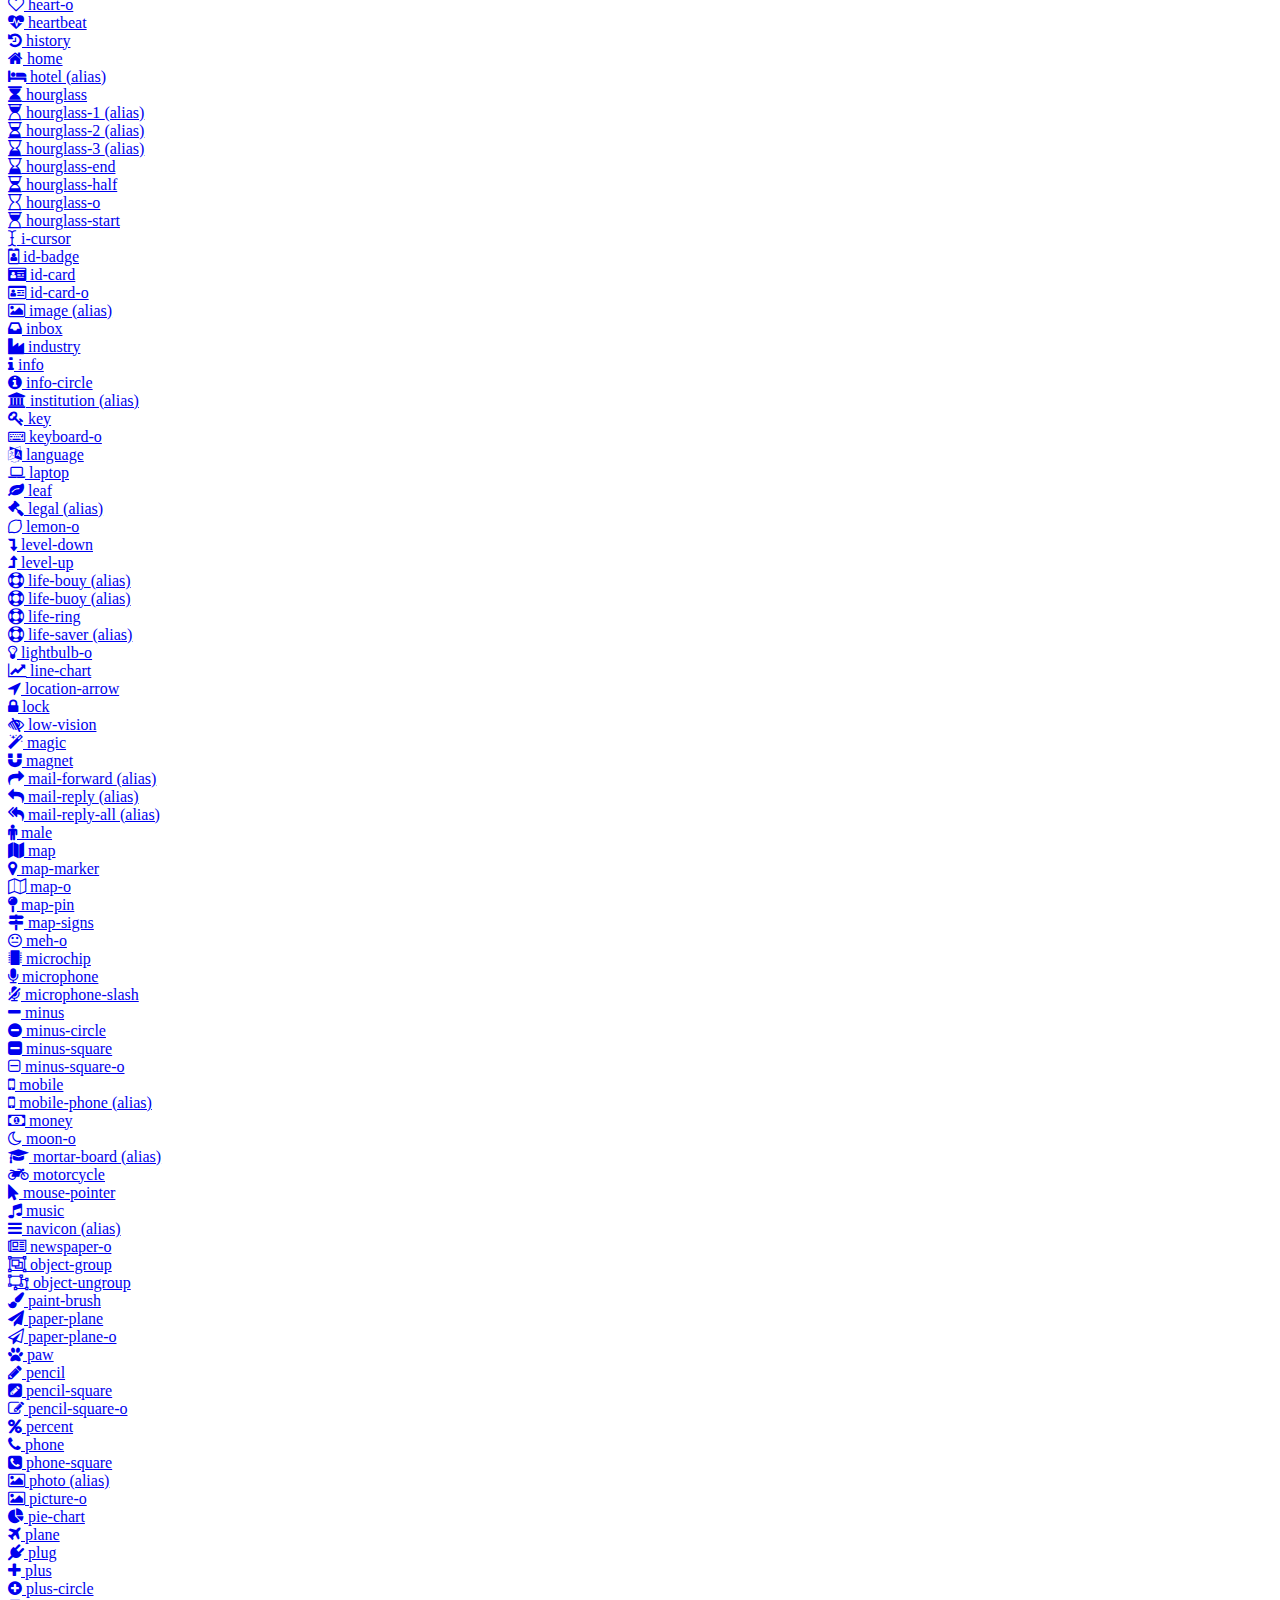
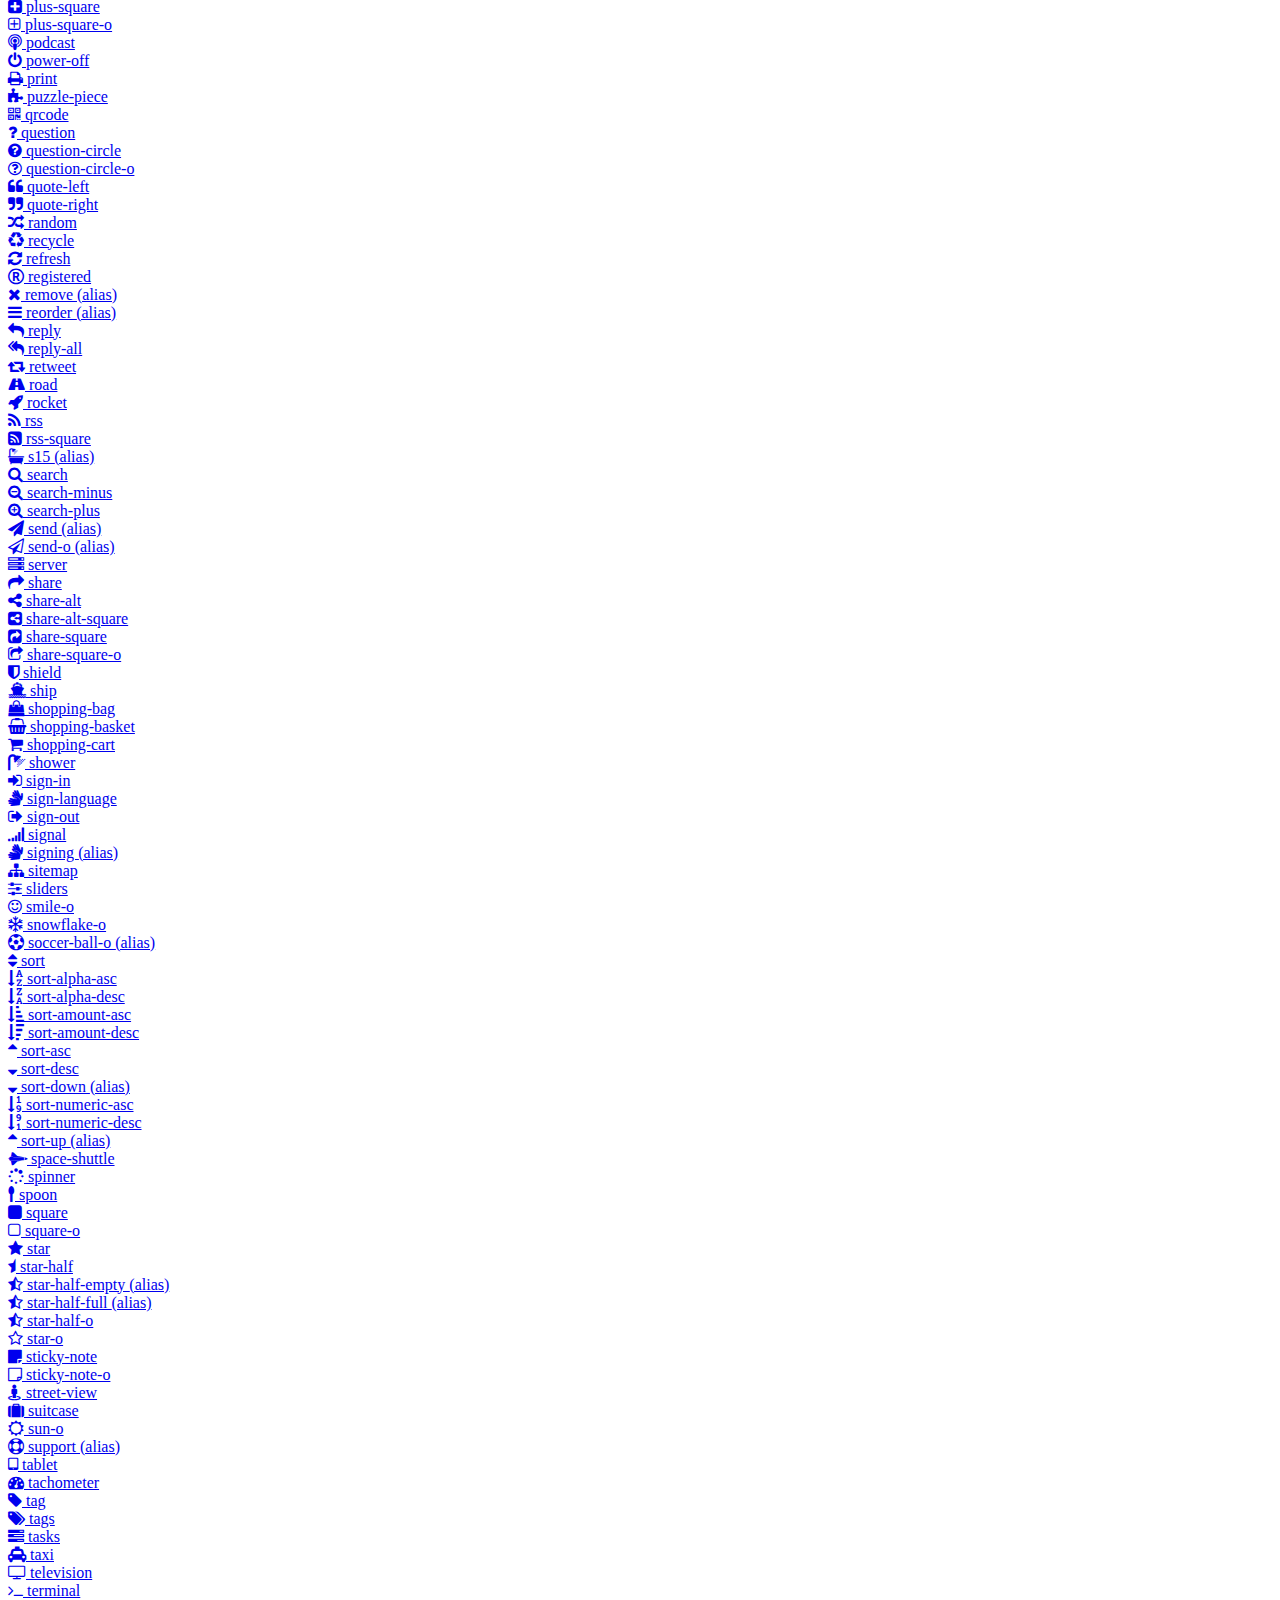
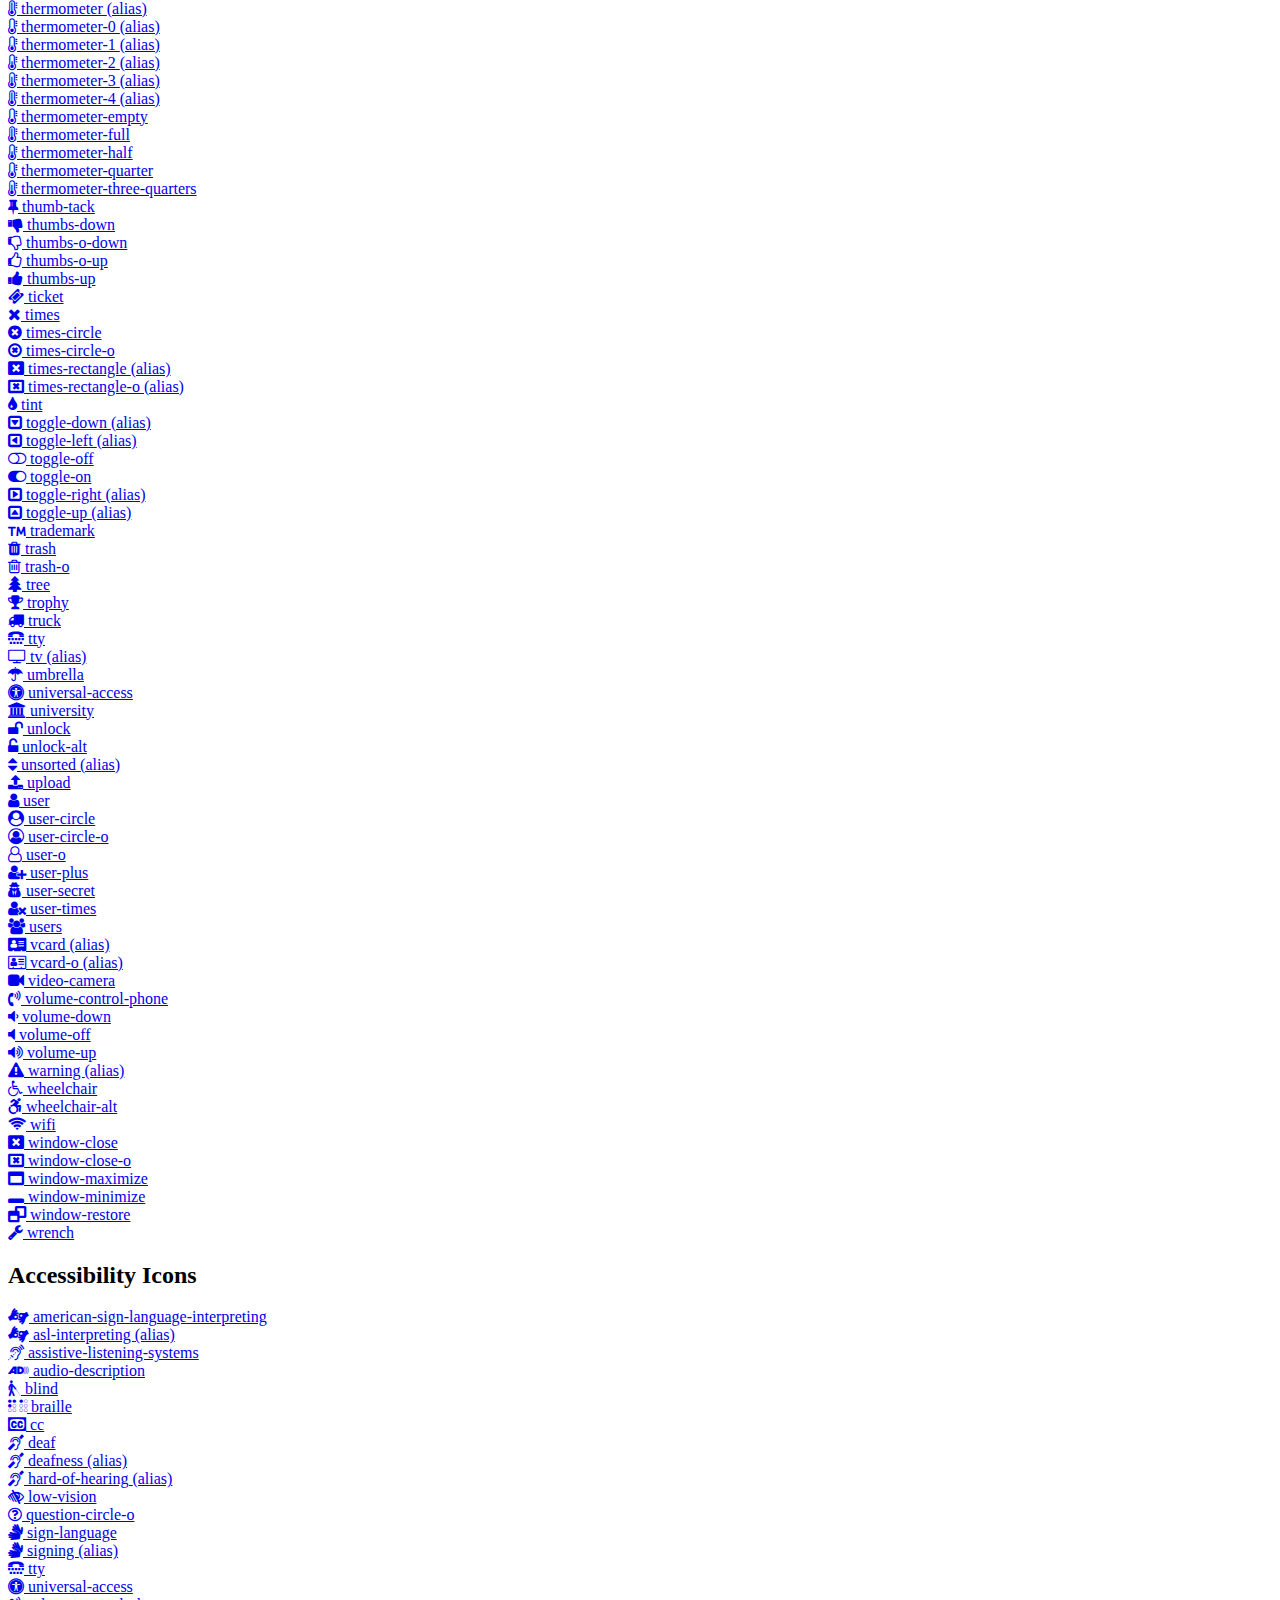
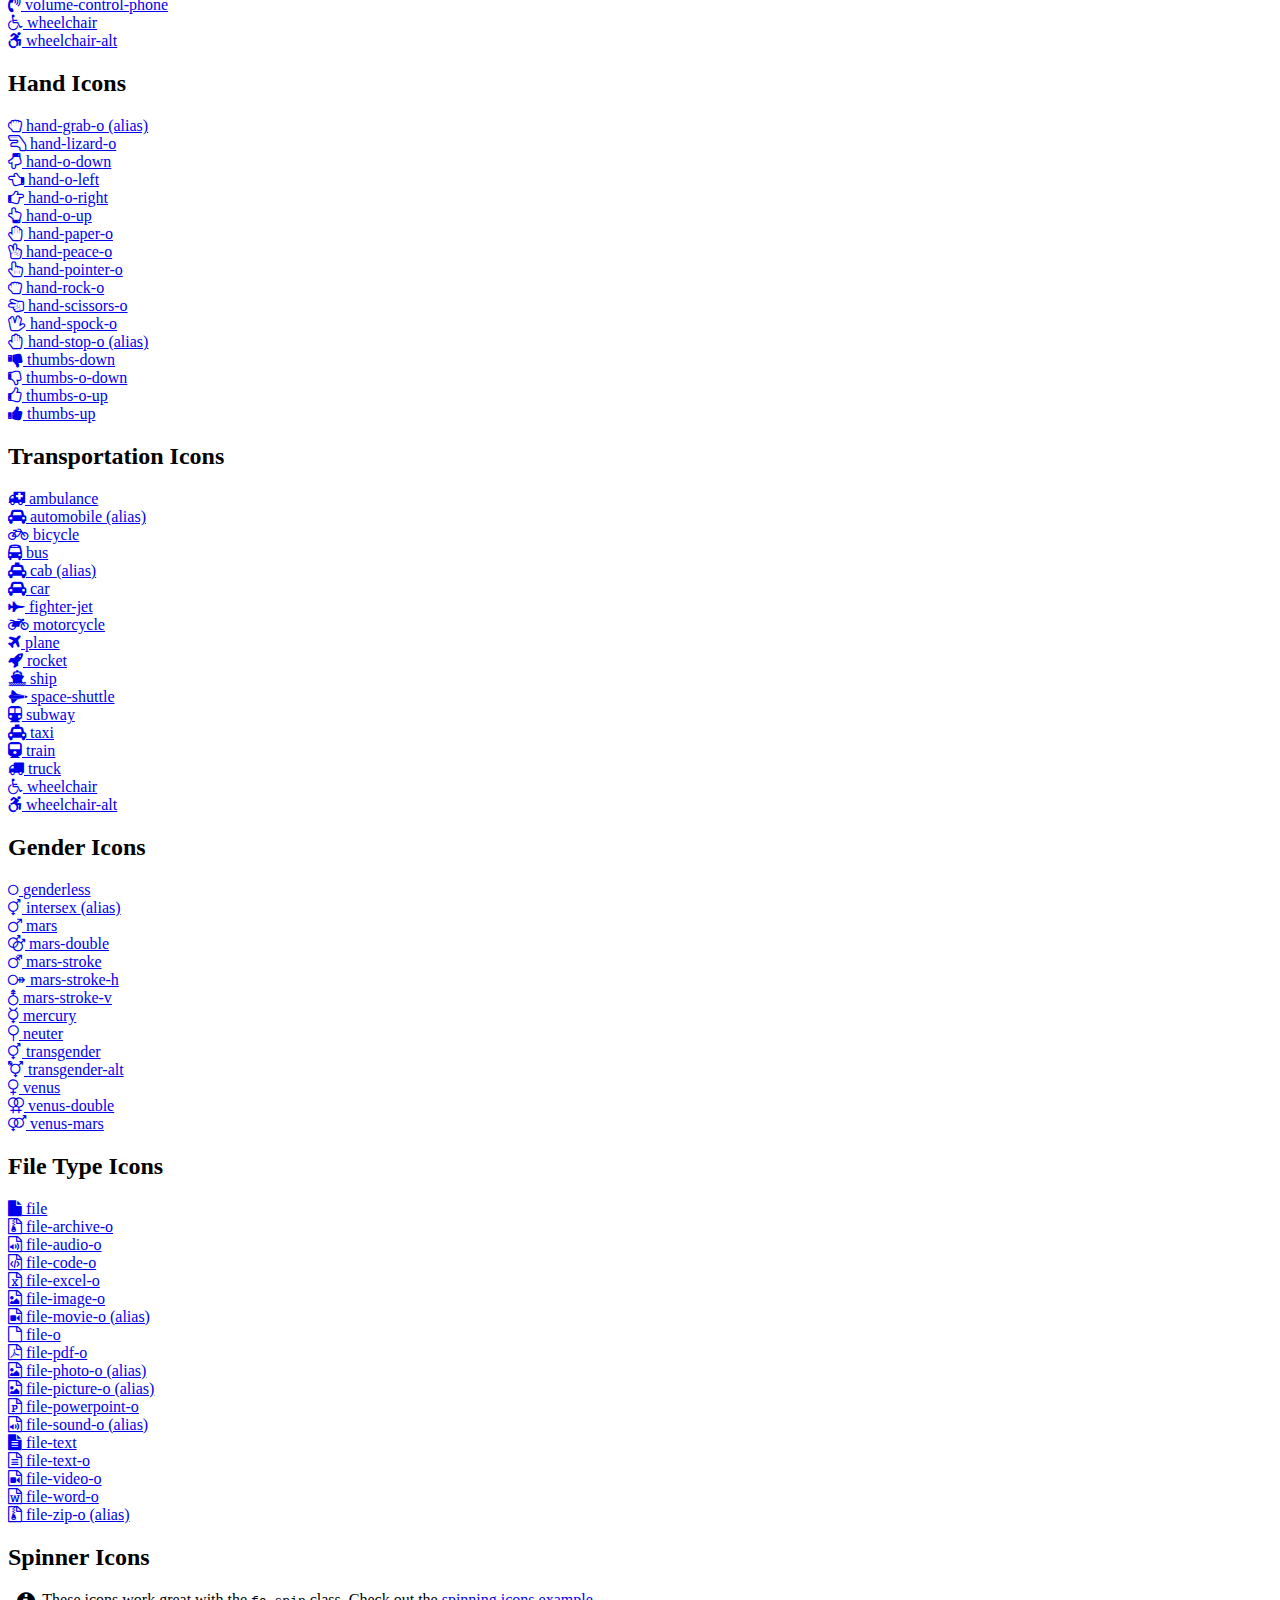
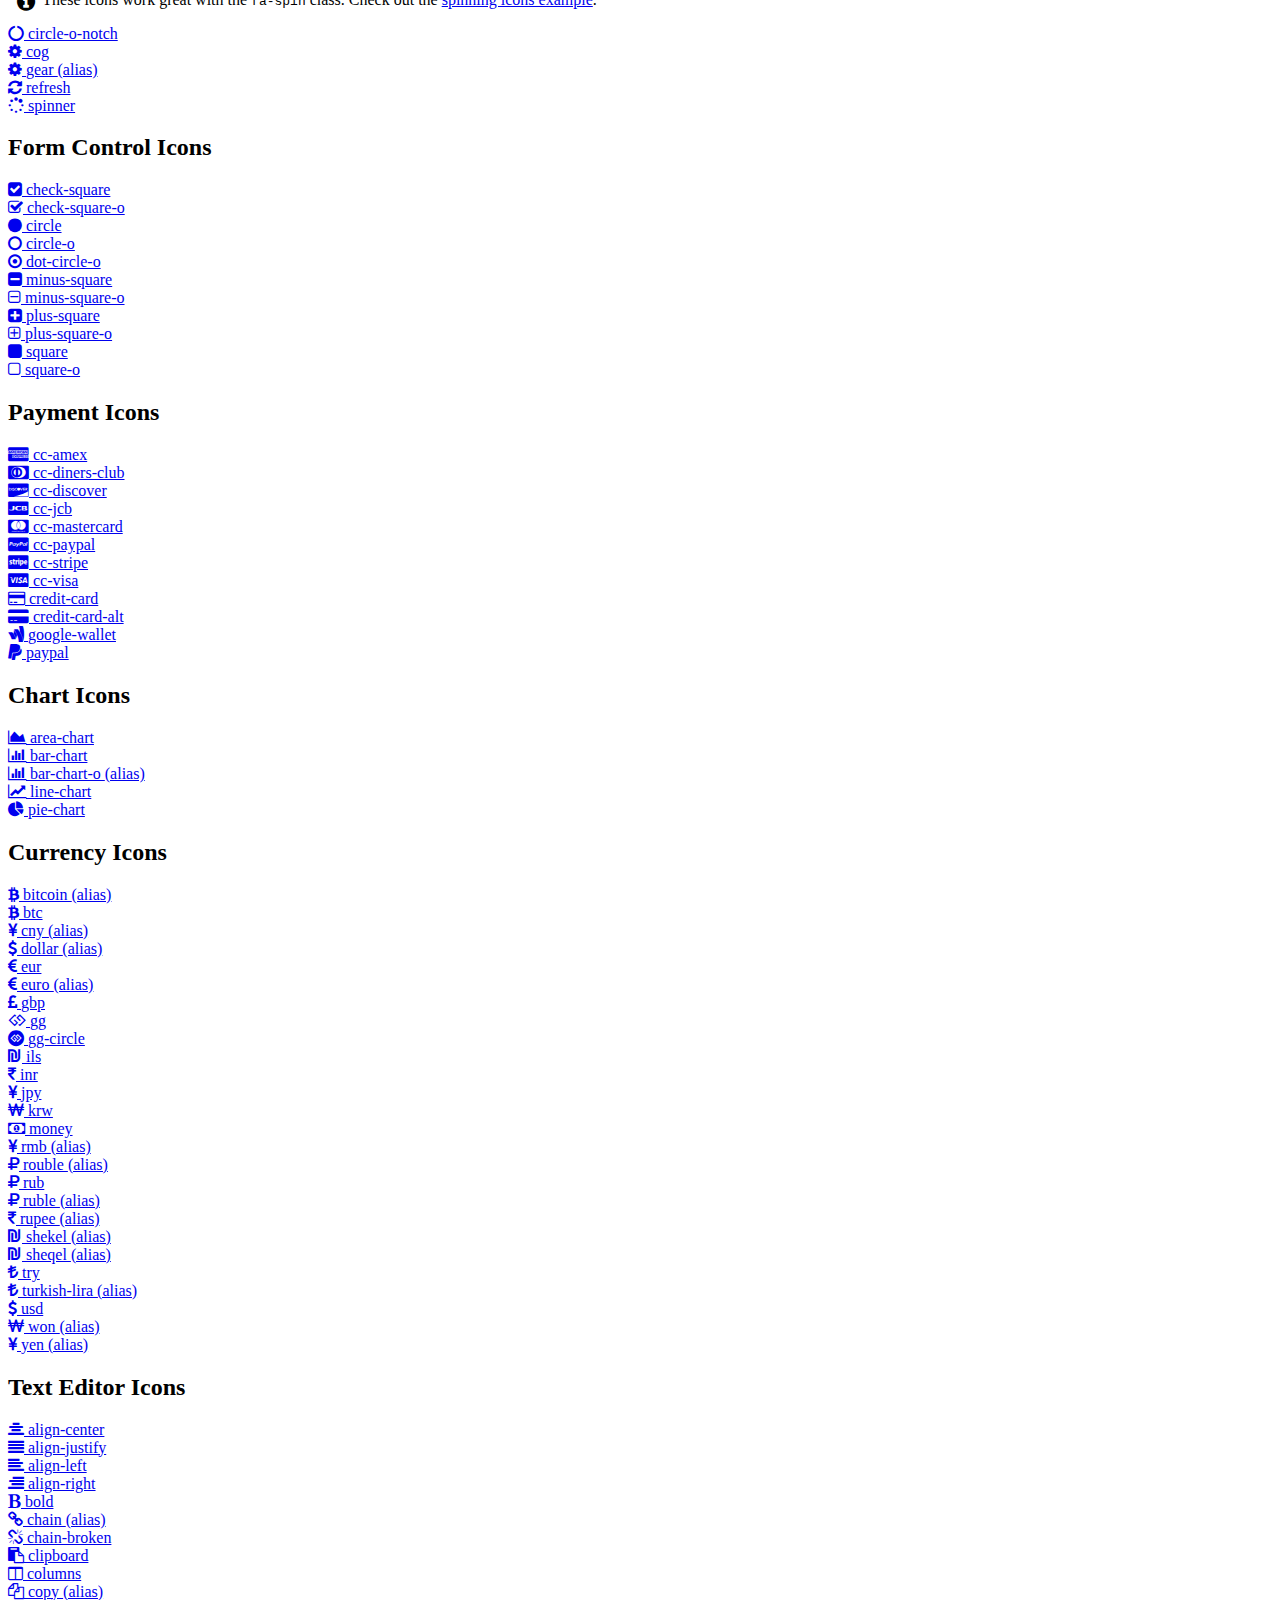
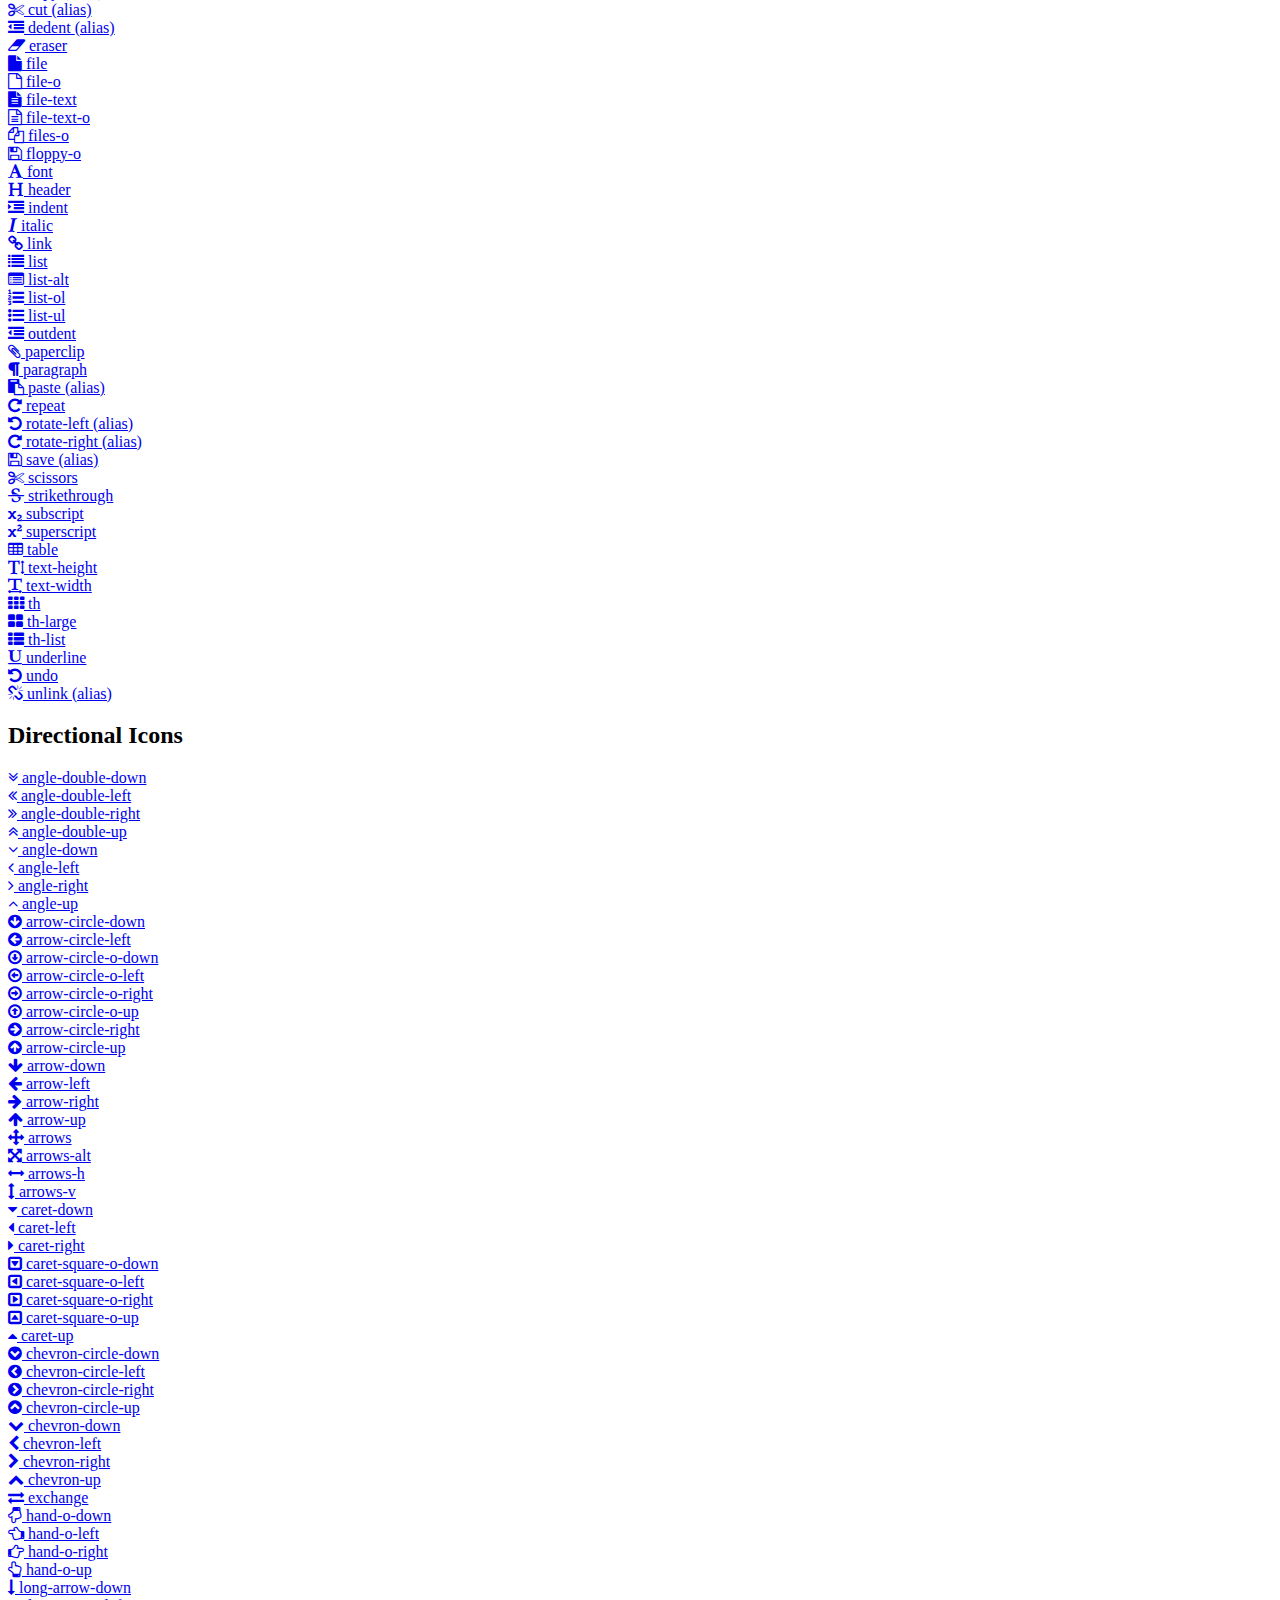
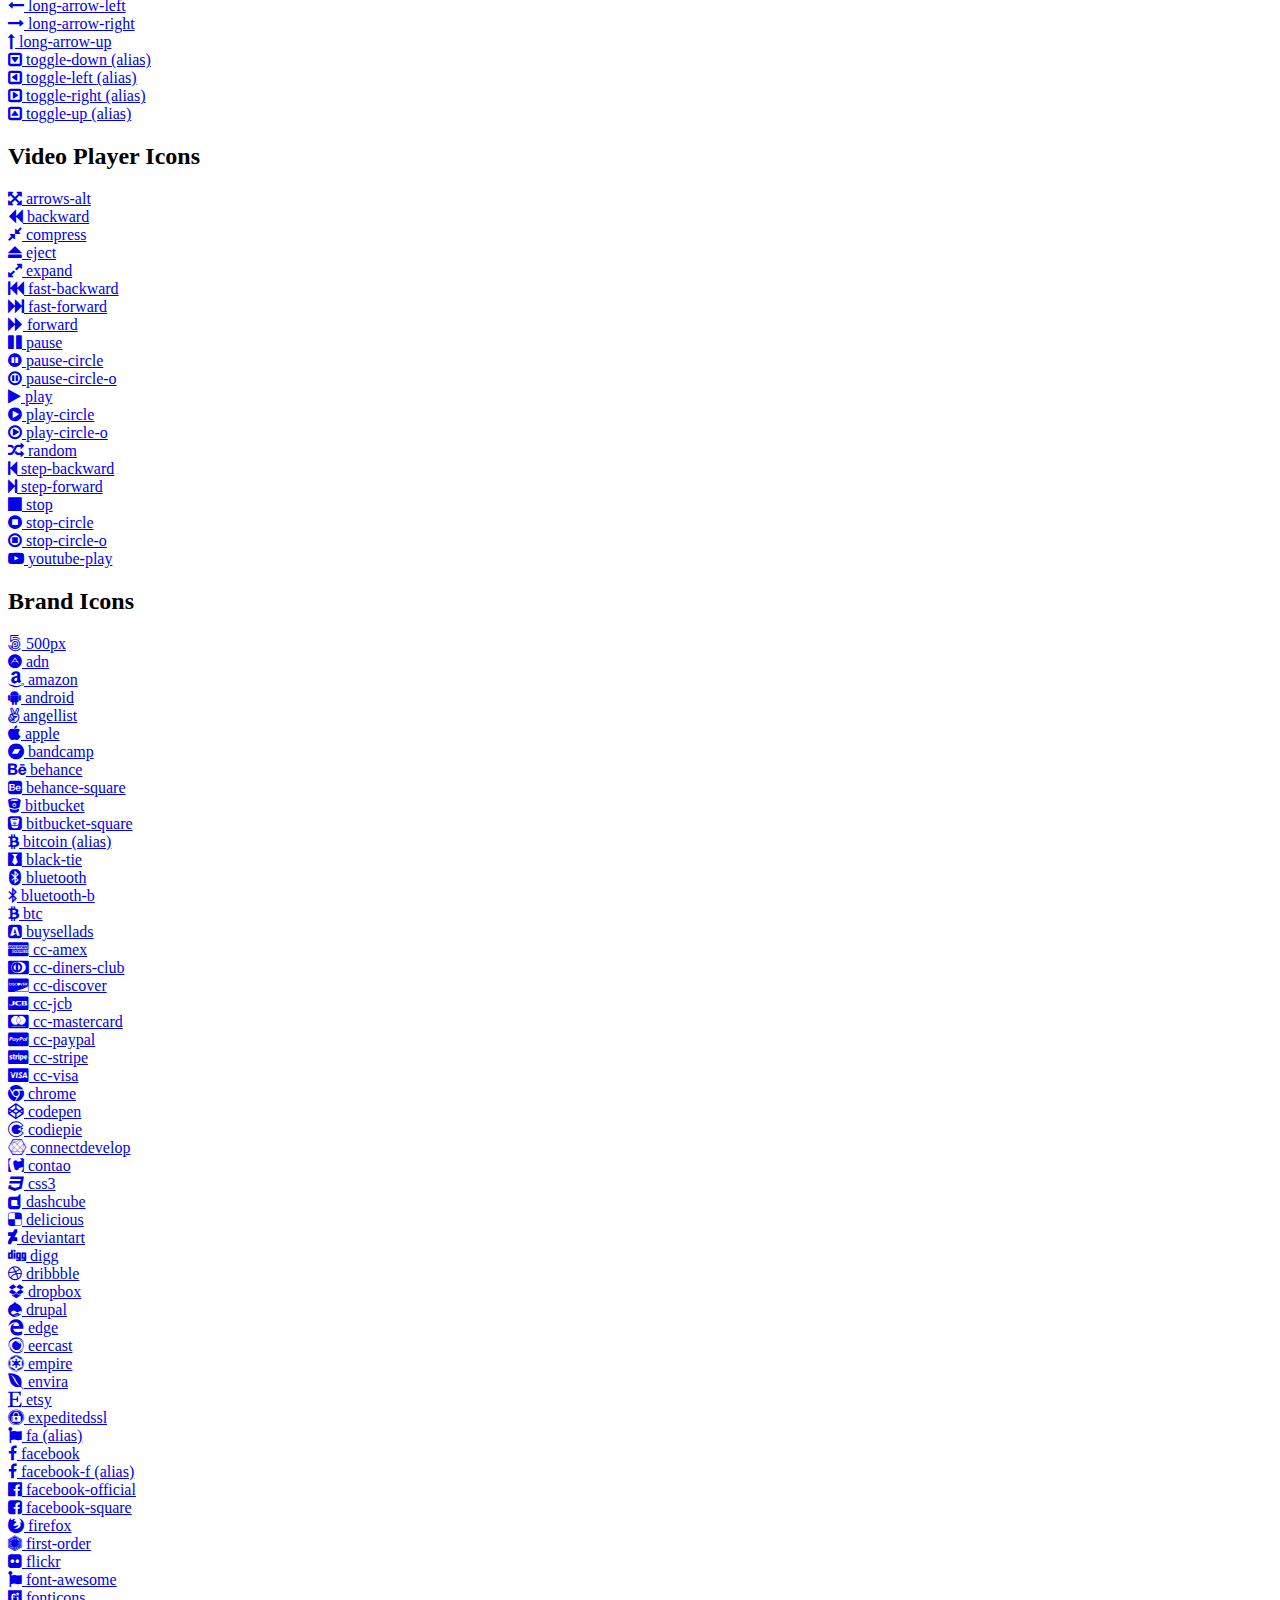
<file: share/js/zTree_v3/css/font-awesome-4.7.0/index.html>
<!doctype html>
<html>
<head>
<meta charset="utf-8">
<title>无标题文档</title>
<link type="text/css" rel="stylesheet" href="css/font-awesome.min.css">
</head>

<body>
<div id="icons">
  <section id="new">
    <h2 class="page-header">41 New Icons in 4.7</h2>
    <div class="row fontawesome-icon-list">
      <div class="fa-hover col-md-3 col-sm-4"><a href="#"><i class="fa fa-address-book" aria-hidden="true"></i> <span class="sr-only">Example of </span>address-book</a></div>
      <div class="fa-hover col-md-3 col-sm-4"><a href="#"><i class="fa fa-address-book-o" aria-hidden="true"></i> <span class="sr-only">Example of </span>address-book-o</a></div>
      <div class="fa-hover col-md-3 col-sm-4"><a href="#"><i class="fa fa-address-card" aria-hidden="true"></i> <span class="sr-only">Example of </span>address-card</a></div>
      <div class="fa-hover col-md-3 col-sm-4"><a href="#"><i class="fa fa-address-card-o" aria-hidden="true"></i> <span class="sr-only">Example of </span>address-card-o</a></div>
      <div class="fa-hover col-md-3 col-sm-4"><a href="#"><i class="fa fa-bandcamp" aria-hidden="true"></i> <span class="sr-only">Example of </span>bandcamp</a></div>
      <div class="fa-hover col-md-3 col-sm-4"><a href="#"><i class="fa fa-bath" aria-hidden="true"></i> <span class="sr-only">Example of </span>bath</a></div>
      <div class="fa-hover col-md-3 col-sm-4"><a href="#"><i class="fa fa-bathtub" aria-hidden="true"></i> <span class="sr-only">Example of </span>bathtub <span class="text-muted">(alias)</span></a></div>
      <div class="fa-hover col-md-3 col-sm-4"><a href="#"><i class="fa fa-drivers-license" aria-hidden="true"></i> <span class="sr-only">Example of </span>drivers-license <span class="text-muted">(alias)</span></a></div>
      <div class="fa-hover col-md-3 col-sm-4"><a href="#"><i class="fa fa-drivers-license-o" aria-hidden="true"></i> <span class="sr-only">Example of </span>drivers-license-o <span class="text-muted">(alias)</span></a></div>
      <div class="fa-hover col-md-3 col-sm-4"><a href="#"><i class="fa fa-eercast" aria-hidden="true"></i> <span class="sr-only">Example of </span>eercast</a></div>
      <div class="fa-hover col-md-3 col-sm-4"><a href="#"><i class="fa fa-envelope-open" aria-hidden="true"></i> <span class="sr-only">Example of </span>envelope-open</a></div>
      <div class="fa-hover col-md-3 col-sm-4"><a href="#"><i class="fa fa-envelope-open-o" aria-hidden="true"></i> <span class="sr-only">Example of </span>envelope-open-o</a></div>
      <div class="fa-hover col-md-3 col-sm-4"><a href="#"><i class="fa fa-etsy" aria-hidden="true"></i> <span class="sr-only">Example of </span>etsy</a></div>
      <div class="fa-hover col-md-3 col-sm-4"><a href="#"><i class="fa fa-free-code-camp" aria-hidden="true"></i> <span class="sr-only">Example of </span>free-code-camp</a></div>
      <div class="fa-hover col-md-3 col-sm-4"><a href="#"><i class="fa fa-grav" aria-hidden="true"></i> <span class="sr-only">Example of </span>grav</a></div>
      <div class="fa-hover col-md-3 col-sm-4"><a href="#"><i class="fa fa-handshake-o" aria-hidden="true"></i> <span class="sr-only">Example of </span>handshake-o</a></div>
      <div class="fa-hover col-md-3 col-sm-4"><a href="#"><i class="fa fa-id-badge" aria-hidden="true"></i> <span class="sr-only">Example of </span>id-badge</a></div>
      <div class="fa-hover col-md-3 col-sm-4"><a href="#"><i class="fa fa-id-card" aria-hidden="true"></i> <span class="sr-only">Example of </span>id-card</a></div>
      <div class="fa-hover col-md-3 col-sm-4"><a href="#"><i class="fa fa-id-card-o" aria-hidden="true"></i> <span class="sr-only">Example of </span>id-card-o</a></div>
      <div class="fa-hover col-md-3 col-sm-4"><a href="#"><i class="fa fa-imdb" aria-hidden="true"></i> <span class="sr-only">Example of </span>imdb</a></div>
      <div class="fa-hover col-md-3 col-sm-4"><a href="#"><i class="fa fa-linode" aria-hidden="true"></i> <span class="sr-only">Example of </span>linode</a></div>
      <div class="fa-hover col-md-3 col-sm-4"><a href="#"><i class="fa fa-meetup" aria-hidden="true"></i> <span class="sr-only">Example of </span>meetup</a></div>
      <div class="fa-hover col-md-3 col-sm-4"><a href="#"><i class="fa fa-microchip" aria-hidden="true"></i> <span class="sr-only">Example of </span>microchip</a></div>
      <div class="fa-hover col-md-3 col-sm-4"><a href="#"><i class="fa fa-podcast" aria-hidden="true"></i> <span class="sr-only">Example of </span>podcast</a></div>
      <div class="fa-hover col-md-3 col-sm-4"><a href="#"><i class="fa fa-quora" aria-hidden="true"></i> <span class="sr-only">Example of </span>quora</a></div>
      <div class="fa-hover col-md-3 col-sm-4"><a href="#"><i class="fa fa-ravelry" aria-hidden="true"></i> <span class="sr-only">Example of </span>ravelry</a></div>
      <div class="fa-hover col-md-3 col-sm-4"><a href="#"><i class="fa fa-s15" aria-hidden="true"></i> <span class="sr-only">Example of </span>s15 <span class="text-muted">(alias)</span></a></div>
      <div class="fa-hover col-md-3 col-sm-4"><a href="#"><i class="fa fa-shower" aria-hidden="true"></i> <span class="sr-only">Example of </span>shower</a></div>
      <div class="fa-hover col-md-3 col-sm-4"><a href="#"><i class="fa fa-snowflake-o" aria-hidden="true"></i> <span class="sr-only">Example of </span>snowflake-o</a></div>
      <div class="fa-hover col-md-3 col-sm-4"><a href="#"><i class="fa fa-superpowers" aria-hidden="true"></i> <span class="sr-only">Example of </span>superpowers</a></div>
      <div class="fa-hover col-md-3 col-sm-4"><a href="#"><i class="fa fa-telegram" aria-hidden="true"></i> <span class="sr-only">Example of </span>telegram</a></div>
      <div class="fa-hover col-md-3 col-sm-4"><a href="#"><i class="fa fa-thermometer" aria-hidden="true"></i> <span class="sr-only">Example of </span>thermometer <span class="text-muted">(alias)</span></a></div>
      <div class="fa-hover col-md-3 col-sm-4"><a href="#"><i class="fa fa-thermometer-0" aria-hidden="true"></i> <span class="sr-only">Example of </span>thermometer-0 <span class="text-muted">(alias)</span></a></div>
      <div class="fa-hover col-md-3 col-sm-4"><a href="#"><i class="fa fa-thermometer-1" aria-hidden="true"></i> <span class="sr-only">Example of </span>thermometer-1 <span class="text-muted">(alias)</span></a></div>
      <div class="fa-hover col-md-3 col-sm-4"><a href="#"><i class="fa fa-thermometer-2" aria-hidden="true"></i> <span class="sr-only">Example of </span>thermometer-2 <span class="text-muted">(alias)</span></a></div>
      <div class="fa-hover col-md-3 col-sm-4"><a href="#"><i class="fa fa-thermometer-3" aria-hidden="true"></i> <span class="sr-only">Example of </span>thermometer-3 <span class="text-muted">(alias)</span></a></div>
      <div class="fa-hover col-md-3 col-sm-4"><a href="#"><i class="fa fa-thermometer-4" aria-hidden="true"></i> <span class="sr-only">Example of </span>thermometer-4 <span class="text-muted">(alias)</span></a></div>
      <div class="fa-hover col-md-3 col-sm-4"><a href="#"><i class="fa fa-thermometer-empty" aria-hidden="true"></i> <span class="sr-only">Example of </span>thermometer-empty</a></div>
      <div class="fa-hover col-md-3 col-sm-4"><a href="#"><i class="fa fa-thermometer-full" aria-hidden="true"></i> <span class="sr-only">Example of </span>thermometer-full</a></div>
      <div class="fa-hover col-md-3 col-sm-4"><a href="#"><i class="fa fa-thermometer-half" aria-hidden="true"></i> <span class="sr-only">Example of </span>thermometer-half</a></div>
      <div class="fa-hover col-md-3 col-sm-4"><a href="#"><i class="fa fa-thermometer-quarter" aria-hidden="true"></i> <span class="sr-only">Example of </span>thermometer-quarter</a></div>
      <div class="fa-hover col-md-3 col-sm-4"><a href="#"><i class="fa fa-thermometer-three-quarters" aria-hidden="true"></i> <span class="sr-only">Example of </span>thermometer-three-quarters</a></div>
      <div class="fa-hover col-md-3 col-sm-4"><a href="#"><i class="fa fa-times-rectangle" aria-hidden="true"></i> <span class="sr-only">Example of </span>times-rectangle <span class="text-muted">(alias)</span></a></div>
      <div class="fa-hover col-md-3 col-sm-4"><a href="#"><i class="fa fa-times-rectangle-o" aria-hidden="true"></i> <span class="sr-only">Example of </span>times-rectangle-o <span class="text-muted">(alias)</span></a></div>
      <div class="fa-hover col-md-3 col-sm-4"><a href="#"><i class="fa fa-user-circle" aria-hidden="true"></i> <span class="sr-only">Example of </span>user-circle</a></div>
      <div class="fa-hover col-md-3 col-sm-4"><a href="#"><i class="fa fa-user-circle-o" aria-hidden="true"></i> <span class="sr-only">Example of </span>user-circle-o</a></div>
      <div class="fa-hover col-md-3 col-sm-4"><a href="#"><i class="fa fa-user-o" aria-hidden="true"></i> <span class="sr-only">Example of </span>user-o</a></div>
      <div class="fa-hover col-md-3 col-sm-4"><a href="#"><i class="fa fa-vcard" aria-hidden="true"></i> <span class="sr-only">Example of </span>vcard <span class="text-muted">(alias)</span></a></div>
      <div class="fa-hover col-md-3 col-sm-4"><a href="#"><i class="fa fa-vcard-o" aria-hidden="true"></i> <span class="sr-only">Example of </span>vcard-o <span class="text-muted">(alias)</span></a></div>
      <div class="fa-hover col-md-3 col-sm-4"><a href="#"><i class="fa fa-window-close" aria-hidden="true"></i> <span class="sr-only">Example of </span>window-close</a></div>
      <div class="fa-hover col-md-3 col-sm-4"><a href="#"><i class="fa fa-window-close-o" aria-hidden="true"></i> <span class="sr-only">Example of </span>window-close-o</a></div>
      <div class="fa-hover col-md-3 col-sm-4"><a href="#"><i class="fa fa-window-maximize" aria-hidden="true"></i> <span class="sr-only">Example of </span>window-maximize</a></div>
      <div class="fa-hover col-md-3 col-sm-4"><a href="#"><i class="fa fa-window-minimize" aria-hidden="true"></i> <span class="sr-only">Example of </span>window-minimize</a></div>
      <div class="fa-hover col-md-3 col-sm-4"><a href="#"><i class="fa fa-window-restore" aria-hidden="true"></i> <span class="sr-only">Example of </span>window-restore</a></div>
      <div class="fa-hover col-md-3 col-sm-4"><a href="#"><i class="fa fa-wpexplorer" aria-hidden="true"></i> <span class="sr-only">Example of </span>wpexplorer</a></div>
    </div>
  </section>
  <section id="web-application">
    <h2 class="page-header">Web Application Icons</h2>
    <div class="row fontawesome-icon-list">
      <div class="fa-hover col-md-3 col-sm-4"><a href="#"><i class="fa fa-address-book" aria-hidden="true"></i> <span class="sr-only">Example of </span>address-book</a></div>
      <div class="fa-hover col-md-3 col-sm-4"><a href="#"><i class="fa fa-address-book-o" aria-hidden="true"></i> <span class="sr-only">Example of </span>address-book-o</a></div>
      <div class="fa-hover col-md-3 col-sm-4"><a href="#"><i class="fa fa-address-card" aria-hidden="true"></i> <span class="sr-only">Example of </span>address-card</a></div>
      <div class="fa-hover col-md-3 col-sm-4"><a href="#"><i class="fa fa-address-card-o" aria-hidden="true"></i> <span class="sr-only">Example of </span>address-card-o</a></div>
      <div class="fa-hover col-md-3 col-sm-4"><a href="#"><i class="fa fa-adjust" aria-hidden="true"></i> <span class="sr-only">Example of </span>adjust</a></div>
      <div class="fa-hover col-md-3 col-sm-4"><a href="#"><i class="fa fa-american-sign-language-interpreting" aria-hidden="true"></i> <span class="sr-only">Example of </span>american-sign-language-interpreting</a></div>
      <div class="fa-hover col-md-3 col-sm-4"><a href="#"><i class="fa fa-anchor" aria-hidden="true"></i> <span class="sr-only">Example of </span>anchor</a></div>
      <div class="fa-hover col-md-3 col-sm-4"><a href="#"><i class="fa fa-archive" aria-hidden="true"></i> <span class="sr-only">Example of </span>archive</a></div>
      <div class="fa-hover col-md-3 col-sm-4"><a href="#"><i class="fa fa-area-chart" aria-hidden="true"></i> <span class="sr-only">Example of </span>area-chart</a></div>
      <div class="fa-hover col-md-3 col-sm-4"><a href="#"><i class="fa fa-arrows" aria-hidden="true"></i> <span class="sr-only">Example of </span>arrows</a></div>
      <div class="fa-hover col-md-3 col-sm-4"><a href="#"><i class="fa fa-arrows-h" aria-hidden="true"></i> <span class="sr-only">Example of </span>arrows-h</a></div>
      <div class="fa-hover col-md-3 col-sm-4"><a href="#"><i class="fa fa-arrows-v" aria-hidden="true"></i> <span class="sr-only">Example of </span>arrows-v</a></div>
      <div class="fa-hover col-md-3 col-sm-4"><a href="#"><i class="fa fa-asl-interpreting" aria-hidden="true"></i> <span class="sr-only">Example of </span>asl-interpreting <span class="text-muted">(alias)</span></a></div>
      <div class="fa-hover col-md-3 col-sm-4"><a href="#"><i class="fa fa-assistive-listening-systems" aria-hidden="true"></i> <span class="sr-only">Example of </span>assistive-listening-systems</a></div>
      <div class="fa-hover col-md-3 col-sm-4"><a href="#"><i class="fa fa-asterisk" aria-hidden="true"></i> <span class="sr-only">Example of </span>asterisk</a></div>
      <div class="fa-hover col-md-3 col-sm-4"><a href="#"><i class="fa fa-at" aria-hidden="true"></i> <span class="sr-only">Example of </span>at</a></div>
      <div class="fa-hover col-md-3 col-sm-4"><a href="#"><i class="fa fa-audio-description" aria-hidden="true"></i> <span class="sr-only">Example of </span>audio-description</a></div>
      <div class="fa-hover col-md-3 col-sm-4"><a href="#"><i class="fa fa-automobile" aria-hidden="true"></i> <span class="sr-only">Example of </span>automobile <span class="text-muted">(alias)</span></a></div>
      <div class="fa-hover col-md-3 col-sm-4"><a href="#"><i class="fa fa-balance-scale" aria-hidden="true"></i> <span class="sr-only">Example of </span>balance-scale</a></div>
      <div class="fa-hover col-md-3 col-sm-4"><a href="#"><i class="fa fa-ban" aria-hidden="true"></i> <span class="sr-only">Example of </span>ban</a></div>
      <div class="fa-hover col-md-3 col-sm-4"><a href="#"><i class="fa fa-bank" aria-hidden="true"></i> <span class="sr-only">Example of </span>bank <span class="text-muted">(alias)</span></a></div>
      <div class="fa-hover col-md-3 col-sm-4"><a href="#"><i class="fa fa-bar-chart" aria-hidden="true"></i> <span class="sr-only">Example of </span>bar-chart</a></div>
      <div class="fa-hover col-md-3 col-sm-4"><a href="#"><i class="fa fa-bar-chart-o" aria-hidden="true"></i> <span class="sr-only">Example of </span>bar-chart-o <span class="text-muted">(alias)</span></a></div>
      <div class="fa-hover col-md-3 col-sm-4"><a href="#"><i class="fa fa-barcode" aria-hidden="true"></i> <span class="sr-only">Example of </span>barcode</a></div>
      <div class="fa-hover col-md-3 col-sm-4"><a href="#"><i class="fa fa-bars" aria-hidden="true"></i> <span class="sr-only">Example of </span>bars</a></div>
      <div class="fa-hover col-md-3 col-sm-4"><a href="#"><i class="fa fa-bath" aria-hidden="true"></i> <span class="sr-only">Example of </span>bath</a></div>
      <div class="fa-hover col-md-3 col-sm-4"><a href="#"><i class="fa fa-bathtub" aria-hidden="true"></i> <span class="sr-only">Example of </span>bathtub <span class="text-muted">(alias)</span></a></div>
      <div class="fa-hover col-md-3 col-sm-4"><a href="#"><i class="fa fa-battery" aria-hidden="true"></i> <span class="sr-only">Example of </span>battery <span class="text-muted">(alias)</span></a></div>
      <div class="fa-hover col-md-3 col-sm-4"><a href="#"><i class="fa fa-battery-0" aria-hidden="true"></i> <span class="sr-only">Example of </span>battery-0 <span class="text-muted">(alias)</span></a></div>
      <div class="fa-hover col-md-3 col-sm-4"><a href="#"><i class="fa fa-battery-1" aria-hidden="true"></i> <span class="sr-only">Example of </span>battery-1 <span class="text-muted">(alias)</span></a></div>
      <div class="fa-hover col-md-3 col-sm-4"><a href="#"><i class="fa fa-battery-2" aria-hidden="true"></i> <span class="sr-only">Example of </span>battery-2 <span class="text-muted">(alias)</span></a></div>
      <div class="fa-hover col-md-3 col-sm-4"><a href="#"><i class="fa fa-battery-3" aria-hidden="true"></i> <span class="sr-only">Example of </span>battery-3 <span class="text-muted">(alias)</span></a></div>
      <div class="fa-hover col-md-3 col-sm-4"><a href="#"><i class="fa fa-battery-4" aria-hidden="true"></i> <span class="sr-only">Example of </span>battery-4 <span class="text-muted">(alias)</span></a></div>
      <div class="fa-hover col-md-3 col-sm-4"><a href="#"><i class="fa fa-battery-empty" aria-hidden="true"></i> <span class="sr-only">Example of </span>battery-empty</a></div>
      <div class="fa-hover col-md-3 col-sm-4"><a href="#"><i class="fa fa-battery-full" aria-hidden="true"></i> <span class="sr-only">Example of </span>battery-full</a></div>
      <div class="fa-hover col-md-3 col-sm-4"><a href="#"><i class="fa fa-battery-half" aria-hidden="true"></i> <span class="sr-only">Example of </span>battery-half</a></div>
      <div class="fa-hover col-md-3 col-sm-4"><a href="#"><i class="fa fa-battery-quarter" aria-hidden="true"></i> <span class="sr-only">Example of </span>battery-quarter</a></div>
      <div class="fa-hover col-md-3 col-sm-4"><a href="#"><i class="fa fa-battery-three-quarters" aria-hidden="true"></i> <span class="sr-only">Example of </span>battery-three-quarters</a></div>
      <div class="fa-hover col-md-3 col-sm-4"><a href="#"><i class="fa fa-bed" aria-hidden="true"></i> <span class="sr-only">Example of </span>bed</a></div>
      <div class="fa-hover col-md-3 col-sm-4"><a href="#"><i class="fa fa-beer" aria-hidden="true"></i> <span class="sr-only">Example of </span>beer</a></div>
      <div class="fa-hover col-md-3 col-sm-4"><a href="#"><i class="fa fa-bell" aria-hidden="true"></i> <span class="sr-only">Example of </span>bell</a></div>
      <div class="fa-hover col-md-3 col-sm-4"><a href="#"><i class="fa fa-bell-o" aria-hidden="true"></i> <span class="sr-only">Example of </span>bell-o</a></div>
      <div class="fa-hover col-md-3 col-sm-4"><a href="#"><i class="fa fa-bell-slash" aria-hidden="true"></i> <span class="sr-only">Example of </span>bell-slash</a></div>
      <div class="fa-hover col-md-3 col-sm-4"><a href="#"><i class="fa fa-bell-slash-o" aria-hidden="true"></i> <span class="sr-only">Example of </span>bell-slash-o</a></div>
      <div class="fa-hover col-md-3 col-sm-4"><a href="#"><i class="fa fa-bicycle" aria-hidden="true"></i> <span class="sr-only">Example of </span>bicycle</a></div>
      <div class="fa-hover col-md-3 col-sm-4"><a href="#"><i class="fa fa-binoculars" aria-hidden="true"></i> <span class="sr-only">Example of </span>binoculars</a></div>
      <div class="fa-hover col-md-3 col-sm-4"><a href="#"><i class="fa fa-birthday-cake" aria-hidden="true"></i> <span class="sr-only">Example of </span>birthday-cake</a></div>
      <div class="fa-hover col-md-3 col-sm-4"><a href="#"><i class="fa fa-blind" aria-hidden="true"></i> <span class="sr-only">Example of </span>blind</a></div>
      <div class="fa-hover col-md-3 col-sm-4"><a href="#"><i class="fa fa-bluetooth" aria-hidden="true"></i> <span class="sr-only">Example of </span>bluetooth</a></div>
      <div class="fa-hover col-md-3 col-sm-4"><a href="#"><i class="fa fa-bluetooth-b" aria-hidden="true"></i> <span class="sr-only">Example of </span>bluetooth-b</a></div>
      <div class="fa-hover col-md-3 col-sm-4"><a href="#"><i class="fa fa-bolt" aria-hidden="true"></i> <span class="sr-only">Example of </span>bolt</a></div>
      <div class="fa-hover col-md-3 col-sm-4"><a href="#"><i class="fa fa-bomb" aria-hidden="true"></i> <span class="sr-only">Example of </span>bomb</a></div>
      <div class="fa-hover col-md-3 col-sm-4"><a href="#"><i class="fa fa-book" aria-hidden="true"></i> <span class="sr-only">Example of </span>book</a></div>
      <div class="fa-hover col-md-3 col-sm-4"><a href="#"><i class="fa fa-bookmark" aria-hidden="true"></i> <span class="sr-only">Example of </span>bookmark</a></div>
      <div class="fa-hover col-md-3 col-sm-4"><a href="#"><i class="fa fa-bookmark-o" aria-hidden="true"></i> <span class="sr-only">Example of </span>bookmark-o</a></div>
      <div class="fa-hover col-md-3 col-sm-4"><a href="#"><i class="fa fa-braille" aria-hidden="true"></i> <span class="sr-only">Example of </span>braille</a></div>
      <div class="fa-hover col-md-3 col-sm-4"><a href="#"><i class="fa fa-briefcase" aria-hidden="true"></i> <span class="sr-only">Example of </span>briefcase</a></div>
      <div class="fa-hover col-md-3 col-sm-4"><a href="#"><i class="fa fa-bug" aria-hidden="true"></i> <span class="sr-only">Example of </span>bug</a></div>
      <div class="fa-hover col-md-3 col-sm-4"><a href="#"><i class="fa fa-building" aria-hidden="true"></i> <span class="sr-only">Example of </span>building</a></div>
      <div class="fa-hover col-md-3 col-sm-4"><a href="#"><i class="fa fa-building-o" aria-hidden="true"></i> <span class="sr-only">Example of </span>building-o</a></div>
      <div class="fa-hover col-md-3 col-sm-4"><a href="#"><i class="fa fa-bullhorn" aria-hidden="true"></i> <span class="sr-only">Example of </span>bullhorn</a></div>
      <div class="fa-hover col-md-3 col-sm-4"><a href="#"><i class="fa fa-bullseye" aria-hidden="true"></i> <span class="sr-only">Example of </span>bullseye</a></div>
      <div class="fa-hover col-md-3 col-sm-4"><a href="#"><i class="fa fa-bus" aria-hidden="true"></i> <span class="sr-only">Example of </span>bus</a></div>
      <div class="fa-hover col-md-3 col-sm-4"><a href="#"><i class="fa fa-cab" aria-hidden="true"></i> <span class="sr-only">Example of </span>cab <span class="text-muted">(alias)</span></a></div>
      <div class="fa-hover col-md-3 col-sm-4"><a href="#"><i class="fa fa-calculator" aria-hidden="true"></i> <span class="sr-only">Example of </span>calculator</a></div>
      <div class="fa-hover col-md-3 col-sm-4"><a href="#"><i class="fa fa-calendar" aria-hidden="true"></i> <span class="sr-only">Example of </span>calendar</a></div>
      <div class="fa-hover col-md-3 col-sm-4"><a href="#"><i class="fa fa-calendar-check-o" aria-hidden="true"></i> <span class="sr-only">Example of </span>calendar-check-o</a></div>
      <div class="fa-hover col-md-3 col-sm-4"><a href="#"><i class="fa fa-calendar-minus-o" aria-hidden="true"></i> <span class="sr-only">Example of </span>calendar-minus-o</a></div>
      <div class="fa-hover col-md-3 col-sm-4"><a href="#"><i class="fa fa-calendar-o" aria-hidden="true"></i> <span class="sr-only">Example of </span>calendar-o</a></div>
      <div class="fa-hover col-md-3 col-sm-4"><a href="#"><i class="fa fa-calendar-plus-o" aria-hidden="true"></i> <span class="sr-only">Example of </span>calendar-plus-o</a></div>
      <div class="fa-hover col-md-3 col-sm-4"><a href="#"><i class="fa fa-calendar-times-o" aria-hidden="true"></i> <span class="sr-only">Example of </span>calendar-times-o</a></div>
      <div class="fa-hover col-md-3 col-sm-4"><a href="#"><i class="fa fa-camera" aria-hidden="true"></i> <span class="sr-only">Example of </span>camera</a></div>
      <div class="fa-hover col-md-3 col-sm-4"><a href="#"><i class="fa fa-camera-retro" aria-hidden="true"></i> <span class="sr-only">Example of </span>camera-retro</a></div>
      <div class="fa-hover col-md-3 col-sm-4"><a href="#"><i class="fa fa-car" aria-hidden="true"></i> <span class="sr-only">Example of </span>car</a></div>
      <div class="fa-hover col-md-3 col-sm-4"><a href="#"><i class="fa fa-caret-square-o-down" aria-hidden="true"></i> <span class="sr-only">Example of </span>caret-square-o-down</a></div>
      <div class="fa-hover col-md-3 col-sm-4"><a href="#"><i class="fa fa-caret-square-o-left" aria-hidden="true"></i> <span class="sr-only">Example of </span>caret-square-o-left</a></div>
      <div class="fa-hover col-md-3 col-sm-4"><a href="#"><i class="fa fa-caret-square-o-right" aria-hidden="true"></i> <span class="sr-only">Example of </span>caret-square-o-right</a></div>
      <div class="fa-hover col-md-3 col-sm-4"><a href="#"><i class="fa fa-caret-square-o-up" aria-hidden="true"></i> <span class="sr-only">Example of </span>caret-square-o-up</a></div>
      <div class="fa-hover col-md-3 col-sm-4"><a href="#"><i class="fa fa-cart-arrow-down" aria-hidden="true"></i> <span class="sr-only">Example of </span>cart-arrow-down</a></div>
      <div class="fa-hover col-md-3 col-sm-4"><a href="#"><i class="fa fa-cart-plus" aria-hidden="true"></i> <span class="sr-only">Example of </span>cart-plus</a></div>
      <div class="fa-hover col-md-3 col-sm-4"><a href="#"><i class="fa fa-cc" aria-hidden="true"></i> <span class="sr-only">Example of </span>cc</a></div>
      <div class="fa-hover col-md-3 col-sm-4"><a href="#"><i class="fa fa-certificate" aria-hidden="true"></i> <span class="sr-only">Example of </span>certificate</a></div>
      <div class="fa-hover col-md-3 col-sm-4"><a href="#"><i class="fa fa-check" aria-hidden="true"></i> <span class="sr-only">Example of </span>check</a></div>
      <div class="fa-hover col-md-3 col-sm-4"><a href="#"><i class="fa fa-check-circle" aria-hidden="true"></i> <span class="sr-only">Example of </span>check-circle</a></div>
      <div class="fa-hover col-md-3 col-sm-4"><a href="#"><i class="fa fa-check-circle-o" aria-hidden="true"></i> <span class="sr-only">Example of </span>check-circle-o</a></div>
      <div class="fa-hover col-md-3 col-sm-4"><a href="#"><i class="fa fa-check-square" aria-hidden="true"></i> <span class="sr-only">Example of </span>check-square</a></div>
      <div class="fa-hover col-md-3 col-sm-4"><a href="#"><i class="fa fa-check-square-o" aria-hidden="true"></i> <span class="sr-only">Example of </span>check-square-o</a></div>
      <div class="fa-hover col-md-3 col-sm-4"><a href="#"><i class="fa fa-child" aria-hidden="true"></i> <span class="sr-only">Example of </span>child</a></div>
      <div class="fa-hover col-md-3 col-sm-4"><a href="#"><i class="fa fa-circle" aria-hidden="true"></i> <span class="sr-only">Example of </span>circle</a></div>
      <div class="fa-hover col-md-3 col-sm-4"><a href="#"><i class="fa fa-circle-o" aria-hidden="true"></i> <span class="sr-only">Example of </span>circle-o</a></div>
      <div class="fa-hover col-md-3 col-sm-4"><a href="#"><i class="fa fa-circle-o-notch" aria-hidden="true"></i> <span class="sr-only">Example of </span>circle-o-notch</a></div>
      <div class="fa-hover col-md-3 col-sm-4"><a href="#"><i class="fa fa-circle-thin" aria-hidden="true"></i> <span class="sr-only">Example of </span>circle-thin</a></div>
      <div class="fa-hover col-md-3 col-sm-4"><a href="#"><i class="fa fa-clock-o" aria-hidden="true"></i> <span class="sr-only">Example of </span>clock-o</a></div>
      <div class="fa-hover col-md-3 col-sm-4"><a href="#"><i class="fa fa-clone" aria-hidden="true"></i> <span class="sr-only">Example of </span>clone</a></div>
      <div class="fa-hover col-md-3 col-sm-4"><a href="#"><i class="fa fa-close" aria-hidden="true"></i> <span class="sr-only">Example of </span>close <span class="text-muted">(alias)</span></a></div>
      <div class="fa-hover col-md-3 col-sm-4"><a href="#"><i class="fa fa-cloud" aria-hidden="true"></i> <span class="sr-only">Example of </span>cloud</a></div>
      <div class="fa-hover col-md-3 col-sm-4"><a href="#"><i class="fa fa-cloud-download" aria-hidden="true"></i> <span class="sr-only">Example of </span>cloud-download</a></div>
      <div class="fa-hover col-md-3 col-sm-4"><a href="#"><i class="fa fa-cloud-upload" aria-hidden="true"></i> <span class="sr-only">Example of </span>cloud-upload</a></div>
      <div class="fa-hover col-md-3 col-sm-4"><a href="#"><i class="fa fa-code" aria-hidden="true"></i> <span class="sr-only">Example of </span>code</a></div>
      <div class="fa-hover col-md-3 col-sm-4"><a href="#"><i class="fa fa-code-fork" aria-hidden="true"></i> <span class="sr-only">Example of </span>code-fork</a></div>
      <div class="fa-hover col-md-3 col-sm-4"><a href="#"><i class="fa fa-coffee" aria-hidden="true"></i> <span class="sr-only">Example of </span>coffee</a></div>
      <div class="fa-hover col-md-3 col-sm-4"><a href="#"><i class="fa fa-cog" aria-hidden="true"></i> <span class="sr-only">Example of </span>cog</a></div>
      <div class="fa-hover col-md-3 col-sm-4"><a href="#"><i class="fa fa-cogs" aria-hidden="true"></i> <span class="sr-only">Example of </span>cogs</a></div>
      <div class="fa-hover col-md-3 col-sm-4"><a href="#"><i class="fa fa-comment" aria-hidden="true"></i> <span class="sr-only">Example of </span>comment</a></div>
      <div class="fa-hover col-md-3 col-sm-4"><a href="#"><i class="fa fa-comment-o" aria-hidden="true"></i> <span class="sr-only">Example of </span>comment-o</a></div>
      <div class="fa-hover col-md-3 col-sm-4"><a href="#"><i class="fa fa-commenting" aria-hidden="true"></i> <span class="sr-only">Example of </span>commenting</a></div>
      <div class="fa-hover col-md-3 col-sm-4"><a href="#"><i class="fa fa-commenting-o" aria-hidden="true"></i> <span class="sr-only">Example of </span>commenting-o</a></div>
      <div class="fa-hover col-md-3 col-sm-4"><a href="#"><i class="fa fa-comments" aria-hidden="true"></i> <span class="sr-only">Example of </span>comments</a></div>
      <div class="fa-hover col-md-3 col-sm-4"><a href="#"><i class="fa fa-comments-o" aria-hidden="true"></i> <span class="sr-only">Example of </span>comments-o</a></div>
      <div class="fa-hover col-md-3 col-sm-4"><a href="#"><i class="fa fa-compass" aria-hidden="true"></i> <span class="sr-only">Example of </span>compass</a></div>
      <div class="fa-hover col-md-3 col-sm-4"><a href="#"><i class="fa fa-copyright" aria-hidden="true"></i> <span class="sr-only">Example of </span>copyright</a></div>
      <div class="fa-hover col-md-3 col-sm-4"><a href="#"><i class="fa fa-creative-commons" aria-hidden="true"></i> <span class="sr-only">Example of </span>creative-commons</a></div>
      <div class="fa-hover col-md-3 col-sm-4"><a href="#"><i class="fa fa-credit-card" aria-hidden="true"></i> <span class="sr-only">Example of </span>credit-card</a></div>
      <div class="fa-hover col-md-3 col-sm-4"><a href="#"><i class="fa fa-credit-card-alt" aria-hidden="true"></i> <span class="sr-only">Example of </span>credit-card-alt</a></div>
      <div class="fa-hover col-md-3 col-sm-4"><a href="#"><i class="fa fa-crop" aria-hidden="true"></i> <span class="sr-only">Example of </span>crop</a></div>
      <div class="fa-hover col-md-3 col-sm-4"><a href="#"><i class="fa fa-crosshairs" aria-hidden="true"></i> <span class="sr-only">Example of </span>crosshairs</a></div>
      <div class="fa-hover col-md-3 col-sm-4"><a href="#"><i class="fa fa-cube" aria-hidden="true"></i> <span class="sr-only">Example of </span>cube</a></div>
      <div class="fa-hover col-md-3 col-sm-4"><a href="#"><i class="fa fa-cubes" aria-hidden="true"></i> <span class="sr-only">Example of </span>cubes</a></div>
      <div class="fa-hover col-md-3 col-sm-4"><a href="#"><i class="fa fa-cutlery" aria-hidden="true"></i> <span class="sr-only">Example of </span>cutlery</a></div>
      <div class="fa-hover col-md-3 col-sm-4"><a href="#"><i class="fa fa-dashboard" aria-hidden="true"></i> <span class="sr-only">Example of </span>dashboard <span class="text-muted">(alias)</span></a></div>
      <div class="fa-hover col-md-3 col-sm-4"><a href="#"><i class="fa fa-database" aria-hidden="true"></i> <span class="sr-only">Example of </span>database</a></div>
      <div class="fa-hover col-md-3 col-sm-4"><a href="#"><i class="fa fa-deaf" aria-hidden="true"></i> <span class="sr-only">Example of </span>deaf</a></div>
      <div class="fa-hover col-md-3 col-sm-4"><a href="#"><i class="fa fa-deafness" aria-hidden="true"></i> <span class="sr-only">Example of </span>deafness <span class="text-muted">(alias)</span></a></div>
      <div class="fa-hover col-md-3 col-sm-4"><a href="#"><i class="fa fa-desktop" aria-hidden="true"></i> <span class="sr-only">Example of </span>desktop</a></div>
      <div class="fa-hover col-md-3 col-sm-4"><a href="#"><i class="fa fa-diamond" aria-hidden="true"></i> <span class="sr-only">Example of </span>diamond</a></div>
      <div class="fa-hover col-md-3 col-sm-4"><a href="#"><i class="fa fa-dot-circle-o" aria-hidden="true"></i> <span class="sr-only">Example of </span>dot-circle-o</a></div>
      <div class="fa-hover col-md-3 col-sm-4"><a href="#"><i class="fa fa-download" aria-hidden="true"></i> <span class="sr-only">Example of </span>download</a></div>
      <div class="fa-hover col-md-3 col-sm-4"><a href="#"><i class="fa fa-drivers-license" aria-hidden="true"></i> <span class="sr-only">Example of </span>drivers-license <span class="text-muted">(alias)</span></a></div>
      <div class="fa-hover col-md-3 col-sm-4"><a href="#"><i class="fa fa-drivers-license-o" aria-hidden="true"></i> <span class="sr-only">Example of </span>drivers-license-o <span class="text-muted">(alias)</span></a></div>
      <div class="fa-hover col-md-3 col-sm-4"><a href="#"><i class="fa fa-edit" aria-hidden="true"></i> <span class="sr-only">Example of </span>edit <span class="text-muted">(alias)</span></a></div>
      <div class="fa-hover col-md-3 col-sm-4"><a href="#"><i class="fa fa-ellipsis-h" aria-hidden="true"></i> <span class="sr-only">Example of </span>ellipsis-h</a></div>
      <div class="fa-hover col-md-3 col-sm-4"><a href="#"><i class="fa fa-ellipsis-v" aria-hidden="true"></i> <span class="sr-only">Example of </span>ellipsis-v</a></div>
      <div class="fa-hover col-md-3 col-sm-4"><a href="#"><i class="fa fa-envelope" aria-hidden="true"></i> <span class="sr-only">Example of </span>envelope</a></div>
      <div class="fa-hover col-md-3 col-sm-4"><a href="#"><i class="fa fa-envelope-o" aria-hidden="true"></i> <span class="sr-only">Example of </span>envelope-o</a></div>
      <div class="fa-hover col-md-3 col-sm-4"><a href="#"><i class="fa fa-envelope-open" aria-hidden="true"></i> <span class="sr-only">Example of </span>envelope-open</a></div>
      <div class="fa-hover col-md-3 col-sm-4"><a href="#"><i class="fa fa-envelope-open-o" aria-hidden="true"></i> <span class="sr-only">Example of </span>envelope-open-o</a></div>
      <div class="fa-hover col-md-3 col-sm-4"><a href="#"><i class="fa fa-envelope-square" aria-hidden="true"></i> <span class="sr-only">Example of </span>envelope-square</a></div>
      <div class="fa-hover col-md-3 col-sm-4"><a href="#"><i class="fa fa-eraser" aria-hidden="true"></i> <span class="sr-only">Example of </span>eraser</a></div>
      <div class="fa-hover col-md-3 col-sm-4"><a href="#"><i class="fa fa-exchange" aria-hidden="true"></i> <span class="sr-only">Example of </span>exchange</a></div>
      <div class="fa-hover col-md-3 col-sm-4"><a href="#"><i class="fa fa-exclamation" aria-hidden="true"></i> <span class="sr-only">Example of </span>exclamation</a></div>
      <div class="fa-hover col-md-3 col-sm-4"><a href="#"><i class="fa fa-exclamation-circle" aria-hidden="true"></i> <span class="sr-only">Example of </span>exclamation-circle</a></div>
      <div class="fa-hover col-md-3 col-sm-4"><a href="#"><i class="fa fa-exclamation-triangle" aria-hidden="true"></i> <span class="sr-only">Example of </span>exclamation-triangle</a></div>
      <div class="fa-hover col-md-3 col-sm-4"><a href="#"><i class="fa fa-external-link" aria-hidden="true"></i> <span class="sr-only">Example of </span>external-link</a></div>
      <div class="fa-hover col-md-3 col-sm-4"><a href="#"><i class="fa fa-external-link-square" aria-hidden="true"></i> <span class="sr-only">Example of </span>external-link-square</a></div>
      <div class="fa-hover col-md-3 col-sm-4"><a href="#"><i class="fa fa-eye" aria-hidden="true"></i> <span class="sr-only">Example of </span>eye</a></div>
      <div class="fa-hover col-md-3 col-sm-4"><a href="#"><i class="fa fa-eye-slash" aria-hidden="true"></i> <span class="sr-only">Example of </span>eye-slash</a></div>
      <div class="fa-hover col-md-3 col-sm-4"><a href="#"><i class="fa fa-eyedropper" aria-hidden="true"></i> <span class="sr-only">Example of </span>eyedropper</a></div>
      <div class="fa-hover col-md-3 col-sm-4"><a href="#"><i class="fa fa-fax" aria-hidden="true"></i> <span class="sr-only">Example of </span>fax</a></div>
      <div class="fa-hover col-md-3 col-sm-4"><a href="#"><i class="fa fa-feed" aria-hidden="true"></i> <span class="sr-only">Example of </span>feed <span class="text-muted">(alias)</span></a></div>
      <div class="fa-hover col-md-3 col-sm-4"><a href="#"><i class="fa fa-female" aria-hidden="true"></i> <span class="sr-only">Example of </span>female</a></div>
      <div class="fa-hover col-md-3 col-sm-4"><a href="#"><i class="fa fa-fighter-jet" aria-hidden="true"></i> <span class="sr-only">Example of </span>fighter-jet</a></div>
      <div class="fa-hover col-md-3 col-sm-4"><a href="#"><i class="fa fa-file-archive-o" aria-hidden="true"></i> <span class="sr-only">Example of </span>file-archive-o</a></div>
      <div class="fa-hover col-md-3 col-sm-4"><a href="#"><i class="fa fa-file-audio-o" aria-hidden="true"></i> <span class="sr-only">Example of </span>file-audio-o</a></div>
      <div class="fa-hover col-md-3 col-sm-4"><a href="#"><i class="fa fa-file-code-o" aria-hidden="true"></i> <span class="sr-only">Example of </span>file-code-o</a></div>
      <div class="fa-hover col-md-3 col-sm-4"><a href="#"><i class="fa fa-file-excel-o" aria-hidden="true"></i> <span class="sr-only">Example of </span>file-excel-o</a></div>
      <div class="fa-hover col-md-3 col-sm-4"><a href="#"><i class="fa fa-file-image-o" aria-hidden="true"></i> <span class="sr-only">Example of </span>file-image-o</a></div>
      <div class="fa-hover col-md-3 col-sm-4"><a href="#"><i class="fa fa-file-movie-o" aria-hidden="true"></i> <span class="sr-only">Example of </span>file-movie-o <span class="text-muted">(alias)</span></a></div>
      <div class="fa-hover col-md-3 col-sm-4"><a href="#"><i class="fa fa-file-pdf-o" aria-hidden="true"></i> <span class="sr-only">Example of </span>file-pdf-o</a></div>
      <div class="fa-hover col-md-3 col-sm-4"><a href="#"><i class="fa fa-file-photo-o" aria-hidden="true"></i> <span class="sr-only">Example of </span>file-photo-o <span class="text-muted">(alias)</span></a></div>
      <div class="fa-hover col-md-3 col-sm-4"><a href="#"><i class="fa fa-file-picture-o" aria-hidden="true"></i> <span class="sr-only">Example of </span>file-picture-o <span class="text-muted">(alias)</span></a></div>
      <div class="fa-hover col-md-3 col-sm-4"><a href="#"><i class="fa fa-file-powerpoint-o" aria-hidden="true"></i> <span class="sr-only">Example of </span>file-powerpoint-o</a></div>
      <div class="fa-hover col-md-3 col-sm-4"><a href="#"><i class="fa fa-file-sound-o" aria-hidden="true"></i> <span class="sr-only">Example of </span>file-sound-o <span class="text-muted">(alias)</span></a></div>
      <div class="fa-hover col-md-3 col-sm-4"><a href="#"><i class="fa fa-file-video-o" aria-hidden="true"></i> <span class="sr-only">Example of </span>file-video-o</a></div>
      <div class="fa-hover col-md-3 col-sm-4"><a href="#"><i class="fa fa-file-word-o" aria-hidden="true"></i> <span class="sr-only">Example of </span>file-word-o</a></div>
      <div class="fa-hover col-md-3 col-sm-4"><a href="#"><i class="fa fa-file-zip-o" aria-hidden="true"></i> <span class="sr-only">Example of </span>file-zip-o <span class="text-muted">(alias)</span></a></div>
      <div class="fa-hover col-md-3 col-sm-4"><a href="#"><i class="fa fa-film" aria-hidden="true"></i> <span class="sr-only">Example of </span>film</a></div>
      <div class="fa-hover col-md-3 col-sm-4"><a href="#"><i class="fa fa-filter" aria-hidden="true"></i> <span class="sr-only">Example of </span>filter</a></div>
      <div class="fa-hover col-md-3 col-sm-4"><a href="#"><i class="fa fa-fire" aria-hidden="true"></i> <span class="sr-only">Example of </span>fire</a></div>
      <div class="fa-hover col-md-3 col-sm-4"><a href="#"><i class="fa fa-fire-extinguisher" aria-hidden="true"></i> <span class="sr-only">Example of </span>fire-extinguisher</a></div>
      <div class="fa-hover col-md-3 col-sm-4"><a href="#"><i class="fa fa-flag" aria-hidden="true"></i> <span class="sr-only">Example of </span>flag</a></div>
      <div class="fa-hover col-md-3 col-sm-4"><a href="#"><i class="fa fa-flag-checkered" aria-hidden="true"></i> <span class="sr-only">Example of </span>flag-checkered</a></div>
      <div class="fa-hover col-md-3 col-sm-4"><a href="#"><i class="fa fa-flag-o" aria-hidden="true"></i> <span class="sr-only">Example of </span>flag-o</a></div>
      <div class="fa-hover col-md-3 col-sm-4"><a href="#"><i class="fa fa-flash" aria-hidden="true"></i> <span class="sr-only">Example of </span>flash <span class="text-muted">(alias)</span></a></div>
      <div class="fa-hover col-md-3 col-sm-4"><a href="#"><i class="fa fa-flask" aria-hidden="true"></i> <span class="sr-only">Example of </span>flask</a></div>
      <div class="fa-hover col-md-3 col-sm-4"><a href="#"><i class="fa fa-folder" aria-hidden="true"></i> <span class="sr-only">Example of </span>folder</a></div>
      <div class="fa-hover col-md-3 col-sm-4"><a href="#"><i class="fa fa-folder-o" aria-hidden="true"></i> <span class="sr-only">Example of </span>folder-o</a></div>
      <div class="fa-hover col-md-3 col-sm-4"><a href="#"><i class="fa fa-folder-open" aria-hidden="true"></i> <span class="sr-only">Example of </span>folder-open</a></div>
      <div class="fa-hover col-md-3 col-sm-4"><a href="#"><i class="fa fa-folder-open-o" aria-hidden="true"></i> <span class="sr-only">Example of </span>folder-open-o</a></div>
      <div class="fa-hover col-md-3 col-sm-4"><a href="#"><i class="fa fa-frown-o" aria-hidden="true"></i> <span class="sr-only">Example of </span>frown-o</a></div>
      <div class="fa-hover col-md-3 col-sm-4"><a href="#"><i class="fa fa-futbol-o" aria-hidden="true"></i> <span class="sr-only">Example of </span>futbol-o</a></div>
      <div class="fa-hover col-md-3 col-sm-4"><a href="#"><i class="fa fa-gamepad" aria-hidden="true"></i> <span class="sr-only">Example of </span>gamepad</a></div>
      <div class="fa-hover col-md-3 col-sm-4"><a href="#"><i class="fa fa-gavel" aria-hidden="true"></i> <span class="sr-only">Example of </span>gavel</a></div>
      <div class="fa-hover col-md-3 col-sm-4"><a href="#"><i class="fa fa-gear" aria-hidden="true"></i> <span class="sr-only">Example of </span>gear <span class="text-muted">(alias)</span></a></div>
      <div class="fa-hover col-md-3 col-sm-4"><a href="#"><i class="fa fa-gears" aria-hidden="true"></i> <span class="sr-only">Example of </span>gears <span class="text-muted">(alias)</span></a></div>
      <div class="fa-hover col-md-3 col-sm-4"><a href="#"><i class="fa fa-gift" aria-hidden="true"></i> <span class="sr-only">Example of </span>gift</a></div>
      <div class="fa-hover col-md-3 col-sm-4"><a href="#"><i class="fa fa-glass" aria-hidden="true"></i> <span class="sr-only">Example of </span>glass</a></div>
      <div class="fa-hover col-md-3 col-sm-4"><a href="#"><i class="fa fa-globe" aria-hidden="true"></i> <span class="sr-only">Example of </span>globe</a></div>
      <div class="fa-hover col-md-3 col-sm-4"><a href="#"><i class="fa fa-graduation-cap" aria-hidden="true"></i> <span class="sr-only">Example of </span>graduation-cap</a></div>
      <div class="fa-hover col-md-3 col-sm-4"><a href="#"><i class="fa fa-group" aria-hidden="true"></i> <span class="sr-only">Example of </span>group <span class="text-muted">(alias)</span></a></div>
      <div class="fa-hover col-md-3 col-sm-4"><a href="#"><i class="fa fa-hand-grab-o" aria-hidden="true"></i> <span class="sr-only">Example of </span>hand-grab-o <span class="text-muted">(alias)</span></a></div>
      <div class="fa-hover col-md-3 col-sm-4"><a href="#"><i class="fa fa-hand-lizard-o" aria-hidden="true"></i> <span class="sr-only">Example of </span>hand-lizard-o</a></div>
      <div class="fa-hover col-md-3 col-sm-4"><a href="#"><i class="fa fa-hand-paper-o" aria-hidden="true"></i> <span class="sr-only">Example of </span>hand-paper-o</a></div>
      <div class="fa-hover col-md-3 col-sm-4"><a href="#"><i class="fa fa-hand-peace-o" aria-hidden="true"></i> <span class="sr-only">Example of </span>hand-peace-o</a></div>
      <div class="fa-hover col-md-3 col-sm-4"><a href="#"><i class="fa fa-hand-pointer-o" aria-hidden="true"></i> <span class="sr-only">Example of </span>hand-pointer-o</a></div>
      <div class="fa-hover col-md-3 col-sm-4"><a href="#"><i class="fa fa-hand-rock-o" aria-hidden="true"></i> <span class="sr-only">Example of </span>hand-rock-o</a></div>
      <div class="fa-hover col-md-3 col-sm-4"><a href="#"><i class="fa fa-hand-scissors-o" aria-hidden="true"></i> <span class="sr-only">Example of </span>hand-scissors-o</a></div>
      <div class="fa-hover col-md-3 col-sm-4"><a href="#"><i class="fa fa-hand-spock-o" aria-hidden="true"></i> <span class="sr-only">Example of </span>hand-spock-o</a></div>
      <div class="fa-hover col-md-3 col-sm-4"><a href="#"><i class="fa fa-hand-stop-o" aria-hidden="true"></i> <span class="sr-only">Example of </span>hand-stop-o <span class="text-muted">(alias)</span></a></div>
      <div class="fa-hover col-md-3 col-sm-4"><a href="#"><i class="fa fa-handshake-o" aria-hidden="true"></i> <span class="sr-only">Example of </span>handshake-o</a></div>
      <div class="fa-hover col-md-3 col-sm-4"><a href="#"><i class="fa fa-hard-of-hearing" aria-hidden="true"></i> <span class="sr-only">Example of </span>hard-of-hearing <span class="text-muted">(alias)</span></a></div>
      <div class="fa-hover col-md-3 col-sm-4"><a href="#"><i class="fa fa-hashtag" aria-hidden="true"></i> <span class="sr-only">Example of </span>hashtag</a></div>
      <div class="fa-hover col-md-3 col-sm-4"><a href="#"><i class="fa fa-hdd-o" aria-hidden="true"></i> <span class="sr-only">Example of </span>hdd-o</a></div>
      <div class="fa-hover col-md-3 col-sm-4"><a href="#"><i class="fa fa-headphones" aria-hidden="true"></i> <span class="sr-only">Example of </span>headphones</a></div>
      <div class="fa-hover col-md-3 col-sm-4"><a href="#"><i class="fa fa-heart" aria-hidden="true"></i> <span class="sr-only">Example of </span>heart</a></div>
      <div class="fa-hover col-md-3 col-sm-4"><a href="#"><i class="fa fa-heart-o" aria-hidden="true"></i> <span class="sr-only">Example of </span>heart-o</a></div>
      <div class="fa-hover col-md-3 col-sm-4"><a href="#"><i class="fa fa-heartbeat" aria-hidden="true"></i> <span class="sr-only">Example of </span>heartbeat</a></div>
      <div class="fa-hover col-md-3 col-sm-4"><a href="#"><i class="fa fa-history" aria-hidden="true"></i> <span class="sr-only">Example of </span>history</a></div>
      <div class="fa-hover col-md-3 col-sm-4"><a href="#"><i class="fa fa-home" aria-hidden="true"></i> <span class="sr-only">Example of </span>home</a></div>
      <div class="fa-hover col-md-3 col-sm-4"><a href="#"><i class="fa fa-hotel" aria-hidden="true"></i> <span class="sr-only">Example of </span>hotel <span class="text-muted">(alias)</span></a></div>
      <div class="fa-hover col-md-3 col-sm-4"><a href="#"><i class="fa fa-hourglass" aria-hidden="true"></i> <span class="sr-only">Example of </span>hourglass</a></div>
      <div class="fa-hover col-md-3 col-sm-4"><a href="#"><i class="fa fa-hourglass-1" aria-hidden="true"></i> <span class="sr-only">Example of </span>hourglass-1 <span class="text-muted">(alias)</span></a></div>
      <div class="fa-hover col-md-3 col-sm-4"><a href="#"><i class="fa fa-hourglass-2" aria-hidden="true"></i> <span class="sr-only">Example of </span>hourglass-2 <span class="text-muted">(alias)</span></a></div>
      <div class="fa-hover col-md-3 col-sm-4"><a href="#"><i class="fa fa-hourglass-3" aria-hidden="true"></i> <span class="sr-only">Example of </span>hourglass-3 <span class="text-muted">(alias)</span></a></div>
      <div class="fa-hover col-md-3 col-sm-4"><a href="#"><i class="fa fa-hourglass-end" aria-hidden="true"></i> <span class="sr-only">Example of </span>hourglass-end</a></div>
      <div class="fa-hover col-md-3 col-sm-4"><a href="#"><i class="fa fa-hourglass-half" aria-hidden="true"></i> <span class="sr-only">Example of </span>hourglass-half</a></div>
      <div class="fa-hover col-md-3 col-sm-4"><a href="#"><i class="fa fa-hourglass-o" aria-hidden="true"></i> <span class="sr-only">Example of </span>hourglass-o</a></div>
      <div class="fa-hover col-md-3 col-sm-4"><a href="#"><i class="fa fa-hourglass-start" aria-hidden="true"></i> <span class="sr-only">Example of </span>hourglass-start</a></div>
      <div class="fa-hover col-md-3 col-sm-4"><a href="#"><i class="fa fa-i-cursor" aria-hidden="true"></i> <span class="sr-only">Example of </span>i-cursor</a></div>
      <div class="fa-hover col-md-3 col-sm-4"><a href="#"><i class="fa fa-id-badge" aria-hidden="true"></i> <span class="sr-only">Example of </span>id-badge</a></div>
      <div class="fa-hover col-md-3 col-sm-4"><a href="#"><i class="fa fa-id-card" aria-hidden="true"></i> <span class="sr-only">Example of </span>id-card</a></div>
      <div class="fa-hover col-md-3 col-sm-4"><a href="#"><i class="fa fa-id-card-o" aria-hidden="true"></i> <span class="sr-only">Example of </span>id-card-o</a></div>
      <div class="fa-hover col-md-3 col-sm-4"><a href="#"><i class="fa fa-image" aria-hidden="true"></i> <span class="sr-only">Example of </span>image <span class="text-muted">(alias)</span></a></div>
      <div class="fa-hover col-md-3 col-sm-4"><a href="#"><i class="fa fa-inbox" aria-hidden="true"></i> <span class="sr-only">Example of </span>inbox</a></div>
      <div class="fa-hover col-md-3 col-sm-4"><a href="#"><i class="fa fa-industry" aria-hidden="true"></i> <span class="sr-only">Example of </span>industry</a></div>
      <div class="fa-hover col-md-3 col-sm-4"><a href="#"><i class="fa fa-info" aria-hidden="true"></i> <span class="sr-only">Example of </span>info</a></div>
      <div class="fa-hover col-md-3 col-sm-4"><a href="#"><i class="fa fa-info-circle" aria-hidden="true"></i> <span class="sr-only">Example of </span>info-circle</a></div>
      <div class="fa-hover col-md-3 col-sm-4"><a href="#"><i class="fa fa-institution" aria-hidden="true"></i> <span class="sr-only">Example of </span>institution <span class="text-muted">(alias)</span></a></div>
      <div class="fa-hover col-md-3 col-sm-4"><a href="#"><i class="fa fa-key" aria-hidden="true"></i> <span class="sr-only">Example of </span>key</a></div>
      <div class="fa-hover col-md-3 col-sm-4"><a href="#"><i class="fa fa-keyboard-o" aria-hidden="true"></i> <span class="sr-only">Example of </span>keyboard-o</a></div>
      <div class="fa-hover col-md-3 col-sm-4"><a href="#"><i class="fa fa-language" aria-hidden="true"></i> <span class="sr-only">Example of </span>language</a></div>
      <div class="fa-hover col-md-3 col-sm-4"><a href="#"><i class="fa fa-laptop" aria-hidden="true"></i> <span class="sr-only">Example of </span>laptop</a></div>
      <div class="fa-hover col-md-3 col-sm-4"><a href="#"><i class="fa fa-leaf" aria-hidden="true"></i> <span class="sr-only">Example of </span>leaf</a></div>
      <div class="fa-hover col-md-3 col-sm-4"><a href="#"><i class="fa fa-legal" aria-hidden="true"></i> <span class="sr-only">Example of </span>legal <span class="text-muted">(alias)</span></a></div>
      <div class="fa-hover col-md-3 col-sm-4"><a href="#"><i class="fa fa-lemon-o" aria-hidden="true"></i> <span class="sr-only">Example of </span>lemon-o</a></div>
      <div class="fa-hover col-md-3 col-sm-4"><a href="#"><i class="fa fa-level-down" aria-hidden="true"></i> <span class="sr-only">Example of </span>level-down</a></div>
      <div class="fa-hover col-md-3 col-sm-4"><a href="#"><i class="fa fa-level-up" aria-hidden="true"></i> <span class="sr-only">Example of </span>level-up</a></div>
      <div class="fa-hover col-md-3 col-sm-4"><a href="#"><i class="fa fa-life-bouy" aria-hidden="true"></i> <span class="sr-only">Example of </span>life-bouy <span class="text-muted">(alias)</span></a></div>
      <div class="fa-hover col-md-3 col-sm-4"><a href="#"><i class="fa fa-life-buoy" aria-hidden="true"></i> <span class="sr-only">Example of </span>life-buoy <span class="text-muted">(alias)</span></a></div>
      <div class="fa-hover col-md-3 col-sm-4"><a href="#"><i class="fa fa-life-ring" aria-hidden="true"></i> <span class="sr-only">Example of </span>life-ring</a></div>
      <div class="fa-hover col-md-3 col-sm-4"><a href="#"><i class="fa fa-life-saver" aria-hidden="true"></i> <span class="sr-only">Example of </span>life-saver <span class="text-muted">(alias)</span></a></div>
      <div class="fa-hover col-md-3 col-sm-4"><a href="#"><i class="fa fa-lightbulb-o" aria-hidden="true"></i> <span class="sr-only">Example of </span>lightbulb-o</a></div>
      <div class="fa-hover col-md-3 col-sm-4"><a href="#"><i class="fa fa-line-chart" aria-hidden="true"></i> <span class="sr-only">Example of </span>line-chart</a></div>
      <div class="fa-hover col-md-3 col-sm-4"><a href="#"><i class="fa fa-location-arrow" aria-hidden="true"></i> <span class="sr-only">Example of </span>location-arrow</a></div>
      <div class="fa-hover col-md-3 col-sm-4"><a href="#"><i class="fa fa-lock" aria-hidden="true"></i> <span class="sr-only">Example of </span>lock</a></div>
      <div class="fa-hover col-md-3 col-sm-4"><a href="#"><i class="fa fa-low-vision" aria-hidden="true"></i> <span class="sr-only">Example of </span>low-vision</a></div>
      <div class="fa-hover col-md-3 col-sm-4"><a href="#"><i class="fa fa-magic" aria-hidden="true"></i> <span class="sr-only">Example of </span>magic</a></div>
      <div class="fa-hover col-md-3 col-sm-4"><a href="#"><i class="fa fa-magnet" aria-hidden="true"></i> <span class="sr-only">Example of </span>magnet</a></div>
      <div class="fa-hover col-md-3 col-sm-4"><a href="#"><i class="fa fa-mail-forward" aria-hidden="true"></i> <span class="sr-only">Example of </span>mail-forward <span class="text-muted">(alias)</span></a></div>
      <div class="fa-hover col-md-3 col-sm-4"><a href="#"><i class="fa fa-mail-reply" aria-hidden="true"></i> <span class="sr-only">Example of </span>mail-reply <span class="text-muted">(alias)</span></a></div>
      <div class="fa-hover col-md-3 col-sm-4"><a href="#"><i class="fa fa-mail-reply-all" aria-hidden="true"></i> <span class="sr-only">Example of </span>mail-reply-all <span class="text-muted">(alias)</span></a></div>
      <div class="fa-hover col-md-3 col-sm-4"><a href="#"><i class="fa fa-male" aria-hidden="true"></i> <span class="sr-only">Example of </span>male</a></div>
      <div class="fa-hover col-md-3 col-sm-4"><a href="#"><i class="fa fa-map" aria-hidden="true"></i> <span class="sr-only">Example of </span>map</a></div>
      <div class="fa-hover col-md-3 col-sm-4"><a href="#"><i class="fa fa-map-marker" aria-hidden="true"></i> <span class="sr-only">Example of </span>map-marker</a></div>
      <div class="fa-hover col-md-3 col-sm-4"><a href="#"><i class="fa fa-map-o" aria-hidden="true"></i> <span class="sr-only">Example of </span>map-o</a></div>
      <div class="fa-hover col-md-3 col-sm-4"><a href="#"><i class="fa fa-map-pin" aria-hidden="true"></i> <span class="sr-only">Example of </span>map-pin</a></div>
      <div class="fa-hover col-md-3 col-sm-4"><a href="#"><i class="fa fa-map-signs" aria-hidden="true"></i> <span class="sr-only">Example of </span>map-signs</a></div>
      <div class="fa-hover col-md-3 col-sm-4"><a href="#"><i class="fa fa-meh-o" aria-hidden="true"></i> <span class="sr-only">Example of </span>meh-o</a></div>
      <div class="fa-hover col-md-3 col-sm-4"><a href="#"><i class="fa fa-microchip" aria-hidden="true"></i> <span class="sr-only">Example of </span>microchip</a></div>
      <div class="fa-hover col-md-3 col-sm-4"><a href="#"><i class="fa fa-microphone" aria-hidden="true"></i> <span class="sr-only">Example of </span>microphone</a></div>
      <div class="fa-hover col-md-3 col-sm-4"><a href="#"><i class="fa fa-microphone-slash" aria-hidden="true"></i> <span class="sr-only">Example of </span>microphone-slash</a></div>
      <div class="fa-hover col-md-3 col-sm-4"><a href="#"><i class="fa fa-minus" aria-hidden="true"></i> <span class="sr-only">Example of </span>minus</a></div>
      <div class="fa-hover col-md-3 col-sm-4"><a href="#"><i class="fa fa-minus-circle" aria-hidden="true"></i> <span class="sr-only">Example of </span>minus-circle</a></div>
      <div class="fa-hover col-md-3 col-sm-4"><a href="#"><i class="fa fa-minus-square" aria-hidden="true"></i> <span class="sr-only">Example of </span>minus-square</a></div>
      <div class="fa-hover col-md-3 col-sm-4"><a href="#"><i class="fa fa-minus-square-o" aria-hidden="true"></i> <span class="sr-only">Example of </span>minus-square-o</a></div>
      <div class="fa-hover col-md-3 col-sm-4"><a href="#"><i class="fa fa-mobile" aria-hidden="true"></i> <span class="sr-only">Example of </span>mobile</a></div>
      <div class="fa-hover col-md-3 col-sm-4"><a href="#"><i class="fa fa-mobile-phone" aria-hidden="true"></i> <span class="sr-only">Example of </span>mobile-phone <span class="text-muted">(alias)</span></a></div>
      <div class="fa-hover col-md-3 col-sm-4"><a href="#"><i class="fa fa-money" aria-hidden="true"></i> <span class="sr-only">Example of </span>money</a></div>
      <div class="fa-hover col-md-3 col-sm-4"><a href="#"><i class="fa fa-moon-o" aria-hidden="true"></i> <span class="sr-only">Example of </span>moon-o</a></div>
      <div class="fa-hover col-md-3 col-sm-4"><a href="#"><i class="fa fa-mortar-board" aria-hidden="true"></i> <span class="sr-only">Example of </span>mortar-board <span class="text-muted">(alias)</span></a></div>
      <div class="fa-hover col-md-3 col-sm-4"><a href="#"><i class="fa fa-motorcycle" aria-hidden="true"></i> <span class="sr-only">Example of </span>motorcycle</a></div>
      <div class="fa-hover col-md-3 col-sm-4"><a href="#"><i class="fa fa-mouse-pointer" aria-hidden="true"></i> <span class="sr-only">Example of </span>mouse-pointer</a></div>
      <div class="fa-hover col-md-3 col-sm-4"><a href="#"><i class="fa fa-music" aria-hidden="true"></i> <span class="sr-only">Example of </span>music</a></div>
      <div class="fa-hover col-md-3 col-sm-4"><a href="#"><i class="fa fa-navicon" aria-hidden="true"></i> <span class="sr-only">Example of </span>navicon <span class="text-muted">(alias)</span></a></div>
      <div class="fa-hover col-md-3 col-sm-4"><a href="#"><i class="fa fa-newspaper-o" aria-hidden="true"></i> <span class="sr-only">Example of </span>newspaper-o</a></div>
      <div class="fa-hover col-md-3 col-sm-4"><a href="#"><i class="fa fa-object-group" aria-hidden="true"></i> <span class="sr-only">Example of </span>object-group</a></div>
      <div class="fa-hover col-md-3 col-sm-4"><a href="#"><i class="fa fa-object-ungroup" aria-hidden="true"></i> <span class="sr-only">Example of </span>object-ungroup</a></div>
      <div class="fa-hover col-md-3 col-sm-4"><a href="#"><i class="fa fa-paint-brush" aria-hidden="true"></i> <span class="sr-only">Example of </span>paint-brush</a></div>
      <div class="fa-hover col-md-3 col-sm-4"><a href="#"><i class="fa fa-paper-plane" aria-hidden="true"></i> <span class="sr-only">Example of </span>paper-plane</a></div>
      <div class="fa-hover col-md-3 col-sm-4"><a href="#"><i class="fa fa-paper-plane-o" aria-hidden="true"></i> <span class="sr-only">Example of </span>paper-plane-o</a></div>
      <div class="fa-hover col-md-3 col-sm-4"><a href="#"><i class="fa fa-paw" aria-hidden="true"></i> <span class="sr-only">Example of </span>paw</a></div>
      <div class="fa-hover col-md-3 col-sm-4"><a href="#"><i class="fa fa-pencil" aria-hidden="true"></i> <span class="sr-only">Example of </span>pencil</a></div>
      <div class="fa-hover col-md-3 col-sm-4"><a href="#"><i class="fa fa-pencil-square" aria-hidden="true"></i> <span class="sr-only">Example of </span>pencil-square</a></div>
      <div class="fa-hover col-md-3 col-sm-4"><a href="#"><i class="fa fa-pencil-square-o" aria-hidden="true"></i> <span class="sr-only">Example of </span>pencil-square-o</a></div>
      <div class="fa-hover col-md-3 col-sm-4"><a href="#"><i class="fa fa-percent" aria-hidden="true"></i> <span class="sr-only">Example of </span>percent</a></div>
      <div class="fa-hover col-md-3 col-sm-4"><a href="#"><i class="fa fa-phone" aria-hidden="true"></i> <span class="sr-only">Example of </span>phone</a></div>
      <div class="fa-hover col-md-3 col-sm-4"><a href="#"><i class="fa fa-phone-square" aria-hidden="true"></i> <span class="sr-only">Example of </span>phone-square</a></div>
      <div class="fa-hover col-md-3 col-sm-4"><a href="#"><i class="fa fa-photo" aria-hidden="true"></i> <span class="sr-only">Example of </span>photo <span class="text-muted">(alias)</span></a></div>
      <div class="fa-hover col-md-3 col-sm-4"><a href="#"><i class="fa fa-picture-o" aria-hidden="true"></i> <span class="sr-only">Example of </span>picture-o</a></div>
      <div class="fa-hover col-md-3 col-sm-4"><a href="#"><i class="fa fa-pie-chart" aria-hidden="true"></i> <span class="sr-only">Example of </span>pie-chart</a></div>
      <div class="fa-hover col-md-3 col-sm-4"><a href="#"><i class="fa fa-plane" aria-hidden="true"></i> <span class="sr-only">Example of </span>plane</a></div>
      <div class="fa-hover col-md-3 col-sm-4"><a href="#"><i class="fa fa-plug" aria-hidden="true"></i> <span class="sr-only">Example of </span>plug</a></div>
      <div class="fa-hover col-md-3 col-sm-4"><a href="#"><i class="fa fa-plus" aria-hidden="true"></i> <span class="sr-only">Example of </span>plus</a></div>
      <div class="fa-hover col-md-3 col-sm-4"><a href="#"><i class="fa fa-plus-circle" aria-hidden="true"></i> <span class="sr-only">Example of </span>plus-circle</a></div>
      <div class="fa-hover col-md-3 col-sm-4"><a href="#"><i class="fa fa-plus-square" aria-hidden="true"></i> <span class="sr-only">Example of </span>plus-square</a></div>
      <div class="fa-hover col-md-3 col-sm-4"><a href="#"><i class="fa fa-plus-square-o" aria-hidden="true"></i> <span class="sr-only">Example of </span>plus-square-o</a></div>
      <div class="fa-hover col-md-3 col-sm-4"><a href="#"><i class="fa fa-podcast" aria-hidden="true"></i> <span class="sr-only">Example of </span>podcast</a></div>
      <div class="fa-hover col-md-3 col-sm-4"><a href="#"><i class="fa fa-power-off" aria-hidden="true"></i> <span class="sr-only">Example of </span>power-off</a></div>
      <div class="fa-hover col-md-3 col-sm-4"><a href="#"><i class="fa fa-print" aria-hidden="true"></i> <span class="sr-only">Example of </span>print</a></div>
      <div class="fa-hover col-md-3 col-sm-4"><a href="#"><i class="fa fa-puzzle-piece" aria-hidden="true"></i> <span class="sr-only">Example of </span>puzzle-piece</a></div>
      <div class="fa-hover col-md-3 col-sm-4"><a href="#"><i class="fa fa-qrcode" aria-hidden="true"></i> <span class="sr-only">Example of </span>qrcode</a></div>
      <div class="fa-hover col-md-3 col-sm-4"><a href="#"><i class="fa fa-question" aria-hidden="true"></i> <span class="sr-only">Example of </span>question</a></div>
      <div class="fa-hover col-md-3 col-sm-4"><a href="#"><i class="fa fa-question-circle" aria-hidden="true"></i> <span class="sr-only">Example of </span>question-circle</a></div>
      <div class="fa-hover col-md-3 col-sm-4"><a href="#"><i class="fa fa-question-circle-o" aria-hidden="true"></i> <span class="sr-only">Example of </span>question-circle-o</a></div>
      <div class="fa-hover col-md-3 col-sm-4"><a href="#"><i class="fa fa-quote-left" aria-hidden="true"></i> <span class="sr-only">Example of </span>quote-left</a></div>
      <div class="fa-hover col-md-3 col-sm-4"><a href="#"><i class="fa fa-quote-right" aria-hidden="true"></i> <span class="sr-only">Example of </span>quote-right</a></div>
      <div class="fa-hover col-md-3 col-sm-4"><a href="#"><i class="fa fa-random" aria-hidden="true"></i> <span class="sr-only">Example of </span>random</a></div>
      <div class="fa-hover col-md-3 col-sm-4"><a href="#"><i class="fa fa-recycle" aria-hidden="true"></i> <span class="sr-only">Example of </span>recycle</a></div>
      <div class="fa-hover col-md-3 col-sm-4"><a href="#"><i class="fa fa-refresh" aria-hidden="true"></i> <span class="sr-only">Example of </span>refresh</a></div>
      <div class="fa-hover col-md-3 col-sm-4"><a href="#"><i class="fa fa-registered" aria-hidden="true"></i> <span class="sr-only">Example of </span>registered</a></div>
      <div class="fa-hover col-md-3 col-sm-4"><a href="#"><i class="fa fa-remove" aria-hidden="true"></i> <span class="sr-only">Example of </span>remove <span class="text-muted">(alias)</span></a></div>
      <div class="fa-hover col-md-3 col-sm-4"><a href="#"><i class="fa fa-reorder" aria-hidden="true"></i> <span class="sr-only">Example of </span>reorder <span class="text-muted">(alias)</span></a></div>
      <div class="fa-hover col-md-3 col-sm-4"><a href="#"><i class="fa fa-reply" aria-hidden="true"></i> <span class="sr-only">Example of </span>reply</a></div>
      <div class="fa-hover col-md-3 col-sm-4"><a href="#"><i class="fa fa-reply-all" aria-hidden="true"></i> <span class="sr-only">Example of </span>reply-all</a></div>
      <div class="fa-hover col-md-3 col-sm-4"><a href="#"><i class="fa fa-retweet" aria-hidden="true"></i> <span class="sr-only">Example of </span>retweet</a></div>
      <div class="fa-hover col-md-3 col-sm-4"><a href="#"><i class="fa fa-road" aria-hidden="true"></i> <span class="sr-only">Example of </span>road</a></div>
      <div class="fa-hover col-md-3 col-sm-4"><a href="#"><i class="fa fa-rocket" aria-hidden="true"></i> <span class="sr-only">Example of </span>rocket</a></div>
      <div class="fa-hover col-md-3 col-sm-4"><a href="#"><i class="fa fa-rss" aria-hidden="true"></i> <span class="sr-only">Example of </span>rss</a></div>
      <div class="fa-hover col-md-3 col-sm-4"><a href="#"><i class="fa fa-rss-square" aria-hidden="true"></i> <span class="sr-only">Example of </span>rss-square</a></div>
      <div class="fa-hover col-md-3 col-sm-4"><a href="#"><i class="fa fa-s15" aria-hidden="true"></i> <span class="sr-only">Example of </span>s15 <span class="text-muted">(alias)</span></a></div>
      <div class="fa-hover col-md-3 col-sm-4"><a href="#"><i class="fa fa-search" aria-hidden="true"></i> <span class="sr-only">Example of </span>search</a></div>
      <div class="fa-hover col-md-3 col-sm-4"><a href="#"><i class="fa fa-search-minus" aria-hidden="true"></i> <span class="sr-only">Example of </span>search-minus</a></div>
      <div class="fa-hover col-md-3 col-sm-4"><a href="#"><i class="fa fa-search-plus" aria-hidden="true"></i> <span class="sr-only">Example of </span>search-plus</a></div>
      <div class="fa-hover col-md-3 col-sm-4"><a href="#"><i class="fa fa-send" aria-hidden="true"></i> <span class="sr-only">Example of </span>send <span class="text-muted">(alias)</span></a></div>
      <div class="fa-hover col-md-3 col-sm-4"><a href="#"><i class="fa fa-send-o" aria-hidden="true"></i> <span class="sr-only">Example of </span>send-o <span class="text-muted">(alias)</span></a></div>
      <div class="fa-hover col-md-3 col-sm-4"><a href="#"><i class="fa fa-server" aria-hidden="true"></i> <span class="sr-only">Example of </span>server</a></div>
      <div class="fa-hover col-md-3 col-sm-4"><a href="#"><i class="fa fa-share" aria-hidden="true"></i> <span class="sr-only">Example of </span>share</a></div>
      <div class="fa-hover col-md-3 col-sm-4"><a href="#"><i class="fa fa-share-alt" aria-hidden="true"></i> <span class="sr-only">Example of </span>share-alt</a></div>
      <div class="fa-hover col-md-3 col-sm-4"><a href="#"><i class="fa fa-share-alt-square" aria-hidden="true"></i> <span class="sr-only">Example of </span>share-alt-square</a></div>
      <div class="fa-hover col-md-3 col-sm-4"><a href="#"><i class="fa fa-share-square" aria-hidden="true"></i> <span class="sr-only">Example of </span>share-square</a></div>
      <div class="fa-hover col-md-3 col-sm-4"><a href="#"><i class="fa fa-share-square-o" aria-hidden="true"></i> <span class="sr-only">Example of </span>share-square-o</a></div>
      <div class="fa-hover col-md-3 col-sm-4"><a href="#"><i class="fa fa-shield" aria-hidden="true"></i> <span class="sr-only">Example of </span>shield</a></div>
      <div class="fa-hover col-md-3 col-sm-4"><a href="#"><i class="fa fa-ship" aria-hidden="true"></i> <span class="sr-only">Example of </span>ship</a></div>
      <div class="fa-hover col-md-3 col-sm-4"><a href="#"><i class="fa fa-shopping-bag" aria-hidden="true"></i> <span class="sr-only">Example of </span>shopping-bag</a></div>
      <div class="fa-hover col-md-3 col-sm-4"><a href="#"><i class="fa fa-shopping-basket" aria-hidden="true"></i> <span class="sr-only">Example of </span>shopping-basket</a></div>
      <div class="fa-hover col-md-3 col-sm-4"><a href="#"><i class="fa fa-shopping-cart" aria-hidden="true"></i> <span class="sr-only">Example of </span>shopping-cart</a></div>
      <div class="fa-hover col-md-3 col-sm-4"><a href="#"><i class="fa fa-shower" aria-hidden="true"></i> <span class="sr-only">Example of </span>shower</a></div>
      <div class="fa-hover col-md-3 col-sm-4"><a href="#"><i class="fa fa-sign-in" aria-hidden="true"></i> <span class="sr-only">Example of </span>sign-in</a></div>
      <div class="fa-hover col-md-3 col-sm-4"><a href="#"><i class="fa fa-sign-language" aria-hidden="true"></i> <span class="sr-only">Example of </span>sign-language</a></div>
      <div class="fa-hover col-md-3 col-sm-4"><a href="#"><i class="fa fa-sign-out" aria-hidden="true"></i> <span class="sr-only">Example of </span>sign-out</a></div>
      <div class="fa-hover col-md-3 col-sm-4"><a href="#"><i class="fa fa-signal" aria-hidden="true"></i> <span class="sr-only">Example of </span>signal</a></div>
      <div class="fa-hover col-md-3 col-sm-4"><a href="#"><i class="fa fa-signing" aria-hidden="true"></i> <span class="sr-only">Example of </span>signing <span class="text-muted">(alias)</span></a></div>
      <div class="fa-hover col-md-3 col-sm-4"><a href="#"><i class="fa fa-sitemap" aria-hidden="true"></i> <span class="sr-only">Example of </span>sitemap</a></div>
      <div class="fa-hover col-md-3 col-sm-4"><a href="#"><i class="fa fa-sliders" aria-hidden="true"></i> <span class="sr-only">Example of </span>sliders</a></div>
      <div class="fa-hover col-md-3 col-sm-4"><a href="#"><i class="fa fa-smile-o" aria-hidden="true"></i> <span class="sr-only">Example of </span>smile-o</a></div>
      <div class="fa-hover col-md-3 col-sm-4"><a href="#"><i class="fa fa-snowflake-o" aria-hidden="true"></i> <span class="sr-only">Example of </span>snowflake-o</a></div>
      <div class="fa-hover col-md-3 col-sm-4"><a href="#"><i class="fa fa-soccer-ball-o" aria-hidden="true"></i> <span class="sr-only">Example of </span>soccer-ball-o <span class="text-muted">(alias)</span></a></div>
      <div class="fa-hover col-md-3 col-sm-4"><a href="#"><i class="fa fa-sort" aria-hidden="true"></i> <span class="sr-only">Example of </span>sort</a></div>
      <div class="fa-hover col-md-3 col-sm-4"><a href="#"><i class="fa fa-sort-alpha-asc" aria-hidden="true"></i> <span class="sr-only">Example of </span>sort-alpha-asc</a></div>
      <div class="fa-hover col-md-3 col-sm-4"><a href="#"><i class="fa fa-sort-alpha-desc" aria-hidden="true"></i> <span class="sr-only">Example of </span>sort-alpha-desc</a></div>
      <div class="fa-hover col-md-3 col-sm-4"><a href="#"><i class="fa fa-sort-amount-asc" aria-hidden="true"></i> <span class="sr-only">Example of </span>sort-amount-asc</a></div>
      <div class="fa-hover col-md-3 col-sm-4"><a href="#"><i class="fa fa-sort-amount-desc" aria-hidden="true"></i> <span class="sr-only">Example of </span>sort-amount-desc</a></div>
      <div class="fa-hover col-md-3 col-sm-4"><a href="#"><i class="fa fa-sort-asc" aria-hidden="true"></i> <span class="sr-only">Example of </span>sort-asc</a></div>
      <div class="fa-hover col-md-3 col-sm-4"><a href="#"><i class="fa fa-sort-desc" aria-hidden="true"></i> <span class="sr-only">Example of </span>sort-desc</a></div>
      <div class="fa-hover col-md-3 col-sm-4"><a href="#"><i class="fa fa-sort-down" aria-hidden="true"></i> <span class="sr-only">Example of </span>sort-down <span class="text-muted">(alias)</span></a></div>
      <div class="fa-hover col-md-3 col-sm-4"><a href="#"><i class="fa fa-sort-numeric-asc" aria-hidden="true"></i> <span class="sr-only">Example of </span>sort-numeric-asc</a></div>
      <div class="fa-hover col-md-3 col-sm-4"><a href="#"><i class="fa fa-sort-numeric-desc" aria-hidden="true"></i> <span class="sr-only">Example of </span>sort-numeric-desc</a></div>
      <div class="fa-hover col-md-3 col-sm-4"><a href="#"><i class="fa fa-sort-up" aria-hidden="true"></i> <span class="sr-only">Example of </span>sort-up <span class="text-muted">(alias)</span></a></div>
      <div class="fa-hover col-md-3 col-sm-4"><a href="#"><i class="fa fa-space-shuttle" aria-hidden="true"></i> <span class="sr-only">Example of </span>space-shuttle</a></div>
      <div class="fa-hover col-md-3 col-sm-4"><a href="#"><i class="fa fa-spinner" aria-hidden="true"></i> <span class="sr-only">Example of </span>spinner</a></div>
      <div class="fa-hover col-md-3 col-sm-4"><a href="#"><i class="fa fa-spoon" aria-hidden="true"></i> <span class="sr-only">Example of </span>spoon</a></div>
      <div class="fa-hover col-md-3 col-sm-4"><a href="#"><i class="fa fa-square" aria-hidden="true"></i> <span class="sr-only">Example of </span>square</a></div>
      <div class="fa-hover col-md-3 col-sm-4"><a href="#"><i class="fa fa-square-o" aria-hidden="true"></i> <span class="sr-only">Example of </span>square-o</a></div>
      <div class="fa-hover col-md-3 col-sm-4"><a href="#"><i class="fa fa-star" aria-hidden="true"></i> <span class="sr-only">Example of </span>star</a></div>
      <div class="fa-hover col-md-3 col-sm-4"><a href="#"><i class="fa fa-star-half" aria-hidden="true"></i> <span class="sr-only">Example of </span>star-half</a></div>
      <div class="fa-hover col-md-3 col-sm-4"><a href="#"><i class="fa fa-star-half-empty" aria-hidden="true"></i> <span class="sr-only">Example of </span>star-half-empty <span class="text-muted">(alias)</span></a></div>
      <div class="fa-hover col-md-3 col-sm-4"><a href="#"><i class="fa fa-star-half-full" aria-hidden="true"></i> <span class="sr-only">Example of </span>star-half-full <span class="text-muted">(alias)</span></a></div>
      <div class="fa-hover col-md-3 col-sm-4"><a href="#"><i class="fa fa-star-half-o" aria-hidden="true"></i> <span class="sr-only">Example of </span>star-half-o</a></div>
      <div class="fa-hover col-md-3 col-sm-4"><a href="#"><i class="fa fa-star-o" aria-hidden="true"></i> <span class="sr-only">Example of </span>star-o</a></div>
      <div class="fa-hover col-md-3 col-sm-4"><a href="#"><i class="fa fa-sticky-note" aria-hidden="true"></i> <span class="sr-only">Example of </span>sticky-note</a></div>
      <div class="fa-hover col-md-3 col-sm-4"><a href="#"><i class="fa fa-sticky-note-o" aria-hidden="true"></i> <span class="sr-only">Example of </span>sticky-note-o</a></div>
      <div class="fa-hover col-md-3 col-sm-4"><a href="#"><i class="fa fa-street-view" aria-hidden="true"></i> <span class="sr-only">Example of </span>street-view</a></div>
      <div class="fa-hover col-md-3 col-sm-4"><a href="#"><i class="fa fa-suitcase" aria-hidden="true"></i> <span class="sr-only">Example of </span>suitcase</a></div>
      <div class="fa-hover col-md-3 col-sm-4"><a href="#"><i class="fa fa-sun-o" aria-hidden="true"></i> <span class="sr-only">Example of </span>sun-o</a></div>
      <div class="fa-hover col-md-3 col-sm-4"><a href="#"><i class="fa fa-support" aria-hidden="true"></i> <span class="sr-only">Example of </span>support <span class="text-muted">(alias)</span></a></div>
      <div class="fa-hover col-md-3 col-sm-4"><a href="#"><i class="fa fa-tablet" aria-hidden="true"></i> <span class="sr-only">Example of </span>tablet</a></div>
      <div class="fa-hover col-md-3 col-sm-4"><a href="#"><i class="fa fa-tachometer" aria-hidden="true"></i> <span class="sr-only">Example of </span>tachometer</a></div>
      <div class="fa-hover col-md-3 col-sm-4"><a href="#"><i class="fa fa-tag" aria-hidden="true"></i> <span class="sr-only">Example of </span>tag</a></div>
      <div class="fa-hover col-md-3 col-sm-4"><a href="#"><i class="fa fa-tags" aria-hidden="true"></i> <span class="sr-only">Example of </span>tags</a></div>
      <div class="fa-hover col-md-3 col-sm-4"><a href="#"><i class="fa fa-tasks" aria-hidden="true"></i> <span class="sr-only">Example of </span>tasks</a></div>
      <div class="fa-hover col-md-3 col-sm-4"><a href="#"><i class="fa fa-taxi" aria-hidden="true"></i> <span class="sr-only">Example of </span>taxi</a></div>
      <div class="fa-hover col-md-3 col-sm-4"><a href="#"><i class="fa fa-television" aria-hidden="true"></i> <span class="sr-only">Example of </span>television</a></div>
      <div class="fa-hover col-md-3 col-sm-4"><a href="#"><i class="fa fa-terminal" aria-hidden="true"></i> <span class="sr-only">Example of </span>terminal</a></div>
      <div class="fa-hover col-md-3 col-sm-4"><a href="#"><i class="fa fa-thermometer" aria-hidden="true"></i> <span class="sr-only">Example of </span>thermometer <span class="text-muted">(alias)</span></a></div>
      <div class="fa-hover col-md-3 col-sm-4"><a href="#"><i class="fa fa-thermometer-0" aria-hidden="true"></i> <span class="sr-only">Example of </span>thermometer-0 <span class="text-muted">(alias)</span></a></div>
      <div class="fa-hover col-md-3 col-sm-4"><a href="#"><i class="fa fa-thermometer-1" aria-hidden="true"></i> <span class="sr-only">Example of </span>thermometer-1 <span class="text-muted">(alias)</span></a></div>
      <div class="fa-hover col-md-3 col-sm-4"><a href="#"><i class="fa fa-thermometer-2" aria-hidden="true"></i> <span class="sr-only">Example of </span>thermometer-2 <span class="text-muted">(alias)</span></a></div>
      <div class="fa-hover col-md-3 col-sm-4"><a href="#"><i class="fa fa-thermometer-3" aria-hidden="true"></i> <span class="sr-only">Example of </span>thermometer-3 <span class="text-muted">(alias)</span></a></div>
      <div class="fa-hover col-md-3 col-sm-4"><a href="#"><i class="fa fa-thermometer-4" aria-hidden="true"></i> <span class="sr-only">Example of </span>thermometer-4 <span class="text-muted">(alias)</span></a></div>
      <div class="fa-hover col-md-3 col-sm-4"><a href="#"><i class="fa fa-thermometer-empty" aria-hidden="true"></i> <span class="sr-only">Example of </span>thermometer-empty</a></div>
      <div class="fa-hover col-md-3 col-sm-4"><a href="#"><i class="fa fa-thermometer-full" aria-hidden="true"></i> <span class="sr-only">Example of </span>thermometer-full</a></div>
      <div class="fa-hover col-md-3 col-sm-4"><a href="#"><i class="fa fa-thermometer-half" aria-hidden="true"></i> <span class="sr-only">Example of </span>thermometer-half</a></div>
      <div class="fa-hover col-md-3 col-sm-4"><a href="#"><i class="fa fa-thermometer-quarter" aria-hidden="true"></i> <span class="sr-only">Example of </span>thermometer-quarter</a></div>
      <div class="fa-hover col-md-3 col-sm-4"><a href="#"><i class="fa fa-thermometer-three-quarters" aria-hidden="true"></i> <span class="sr-only">Example of </span>thermometer-three-quarters</a></div>
      <div class="fa-hover col-md-3 col-sm-4"><a href="#"><i class="fa fa-thumb-tack" aria-hidden="true"></i> <span class="sr-only">Example of </span>thumb-tack</a></div>
      <div class="fa-hover col-md-3 col-sm-4"><a href="#"><i class="fa fa-thumbs-down" aria-hidden="true"></i> <span class="sr-only">Example of </span>thumbs-down</a></div>
      <div class="fa-hover col-md-3 col-sm-4"><a href="#"><i class="fa fa-thumbs-o-down" aria-hidden="true"></i> <span class="sr-only">Example of </span>thumbs-o-down</a></div>
      <div class="fa-hover col-md-3 col-sm-4"><a href="#"><i class="fa fa-thumbs-o-up" aria-hidden="true"></i> <span class="sr-only">Example of </span>thumbs-o-up</a></div>
      <div class="fa-hover col-md-3 col-sm-4"><a href="#"><i class="fa fa-thumbs-up" aria-hidden="true"></i> <span class="sr-only">Example of </span>thumbs-up</a></div>
      <div class="fa-hover col-md-3 col-sm-4"><a href="#"><i class="fa fa-ticket" aria-hidden="true"></i> <span class="sr-only">Example of </span>ticket</a></div>
      <div class="fa-hover col-md-3 col-sm-4"><a href="#"><i class="fa fa-times" aria-hidden="true"></i> <span class="sr-only">Example of </span>times</a></div>
      <div class="fa-hover col-md-3 col-sm-4"><a href="#"><i class="fa fa-times-circle" aria-hidden="true"></i> <span class="sr-only">Example of </span>times-circle</a></div>
      <div class="fa-hover col-md-3 col-sm-4"><a href="#"><i class="fa fa-times-circle-o" aria-hidden="true"></i> <span class="sr-only">Example of </span>times-circle-o</a></div>
      <div class="fa-hover col-md-3 col-sm-4"><a href="#"><i class="fa fa-times-rectangle" aria-hidden="true"></i> <span class="sr-only">Example of </span>times-rectangle <span class="text-muted">(alias)</span></a></div>
      <div class="fa-hover col-md-3 col-sm-4"><a href="#"><i class="fa fa-times-rectangle-o" aria-hidden="true"></i> <span class="sr-only">Example of </span>times-rectangle-o <span class="text-muted">(alias)</span></a></div>
      <div class="fa-hover col-md-3 col-sm-4"><a href="#"><i class="fa fa-tint" aria-hidden="true"></i> <span class="sr-only">Example of </span>tint</a></div>
      <div class="fa-hover col-md-3 col-sm-4"><a href="#"><i class="fa fa-toggle-down" aria-hidden="true"></i> <span class="sr-only">Example of </span>toggle-down <span class="text-muted">(alias)</span></a></div>
      <div class="fa-hover col-md-3 col-sm-4"><a href="#"><i class="fa fa-toggle-left" aria-hidden="true"></i> <span class="sr-only">Example of </span>toggle-left <span class="text-muted">(alias)</span></a></div>
      <div class="fa-hover col-md-3 col-sm-4"><a href="#"><i class="fa fa-toggle-off" aria-hidden="true"></i> <span class="sr-only">Example of </span>toggle-off</a></div>
      <div class="fa-hover col-md-3 col-sm-4"><a href="#"><i class="fa fa-toggle-on" aria-hidden="true"></i> <span class="sr-only">Example of </span>toggle-on</a></div>
      <div class="fa-hover col-md-3 col-sm-4"><a href="#"><i class="fa fa-toggle-right" aria-hidden="true"></i> <span class="sr-only">Example of </span>toggle-right <span class="text-muted">(alias)</span></a></div>
      <div class="fa-hover col-md-3 col-sm-4"><a href="#"><i class="fa fa-toggle-up" aria-hidden="true"></i> <span class="sr-only">Example of </span>toggle-up <span class="text-muted">(alias)</span></a></div>
      <div class="fa-hover col-md-3 col-sm-4"><a href="#"><i class="fa fa-trademark" aria-hidden="true"></i> <span class="sr-only">Example of </span>trademark</a></div>
      <div class="fa-hover col-md-3 col-sm-4"><a href="#"><i class="fa fa-trash" aria-hidden="true"></i> <span class="sr-only">Example of </span>trash</a></div>
      <div class="fa-hover col-md-3 col-sm-4"><a href="#"><i class="fa fa-trash-o" aria-hidden="true"></i> <span class="sr-only">Example of </span>trash-o</a></div>
      <div class="fa-hover col-md-3 col-sm-4"><a href="#"><i class="fa fa-tree" aria-hidden="true"></i> <span class="sr-only">Example of </span>tree</a></div>
      <div class="fa-hover col-md-3 col-sm-4"><a href="#"><i class="fa fa-trophy" aria-hidden="true"></i> <span class="sr-only">Example of </span>trophy</a></div>
      <div class="fa-hover col-md-3 col-sm-4"><a href="#"><i class="fa fa-truck" aria-hidden="true"></i> <span class="sr-only">Example of </span>truck</a></div>
      <div class="fa-hover col-md-3 col-sm-4"><a href="#"><i class="fa fa-tty" aria-hidden="true"></i> <span class="sr-only">Example of </span>tty</a></div>
      <div class="fa-hover col-md-3 col-sm-4"><a href="#"><i class="fa fa-tv" aria-hidden="true"></i> <span class="sr-only">Example of </span>tv <span class="text-muted">(alias)</span></a></div>
      <div class="fa-hover col-md-3 col-sm-4"><a href="#"><i class="fa fa-umbrella" aria-hidden="true"></i> <span class="sr-only">Example of </span>umbrella</a></div>
      <div class="fa-hover col-md-3 col-sm-4"><a href="#"><i class="fa fa-universal-access" aria-hidden="true"></i> <span class="sr-only">Example of </span>universal-access</a></div>
      <div class="fa-hover col-md-3 col-sm-4"><a href="#"><i class="fa fa-university" aria-hidden="true"></i> <span class="sr-only">Example of </span>university</a></div>
      <div class="fa-hover col-md-3 col-sm-4"><a href="#"><i class="fa fa-unlock" aria-hidden="true"></i> <span class="sr-only">Example of </span>unlock</a></div>
      <div class="fa-hover col-md-3 col-sm-4"><a href="#"><i class="fa fa-unlock-alt" aria-hidden="true"></i> <span class="sr-only">Example of </span>unlock-alt</a></div>
      <div class="fa-hover col-md-3 col-sm-4"><a href="#"><i class="fa fa-unsorted" aria-hidden="true"></i> <span class="sr-only">Example of </span>unsorted <span class="text-muted">(alias)</span></a></div>
      <div class="fa-hover col-md-3 col-sm-4"><a href="#"><i class="fa fa-upload" aria-hidden="true"></i> <span class="sr-only">Example of </span>upload</a></div>
      <div class="fa-hover col-md-3 col-sm-4"><a href="#"><i class="fa fa-user" aria-hidden="true"></i> <span class="sr-only">Example of </span>user</a></div>
      <div class="fa-hover col-md-3 col-sm-4"><a href="#"><i class="fa fa-user-circle" aria-hidden="true"></i> <span class="sr-only">Example of </span>user-circle</a></div>
      <div class="fa-hover col-md-3 col-sm-4"><a href="#"><i class="fa fa-user-circle-o" aria-hidden="true"></i> <span class="sr-only">Example of </span>user-circle-o</a></div>
      <div class="fa-hover col-md-3 col-sm-4"><a href="#"><i class="fa fa-user-o" aria-hidden="true"></i> <span class="sr-only">Example of </span>user-o</a></div>
      <div class="fa-hover col-md-3 col-sm-4"><a href="#"><i class="fa fa-user-plus" aria-hidden="true"></i> <span class="sr-only">Example of </span>user-plus</a></div>
      <div class="fa-hover col-md-3 col-sm-4"><a href="#"><i class="fa fa-user-secret" aria-hidden="true"></i> <span class="sr-only">Example of </span>user-secret</a></div>
      <div class="fa-hover col-md-3 col-sm-4"><a href="#"><i class="fa fa-user-times" aria-hidden="true"></i> <span class="sr-only">Example of </span>user-times</a></div>
      <div class="fa-hover col-md-3 col-sm-4"><a href="#"><i class="fa fa-users" aria-hidden="true"></i> <span class="sr-only">Example of </span>users</a></div>
      <div class="fa-hover col-md-3 col-sm-4"><a href="#"><i class="fa fa-vcard" aria-hidden="true"></i> <span class="sr-only">Example of </span>vcard <span class="text-muted">(alias)</span></a></div>
      <div class="fa-hover col-md-3 col-sm-4"><a href="#"><i class="fa fa-vcard-o" aria-hidden="true"></i> <span class="sr-only">Example of </span>vcard-o <span class="text-muted">(alias)</span></a></div>
      <div class="fa-hover col-md-3 col-sm-4"><a href="#"><i class="fa fa-video-camera" aria-hidden="true"></i> <span class="sr-only">Example of </span>video-camera</a></div>
      <div class="fa-hover col-md-3 col-sm-4"><a href="#"><i class="fa fa-volume-control-phone" aria-hidden="true"></i> <span class="sr-only">Example of </span>volume-control-phone</a></div>
      <div class="fa-hover col-md-3 col-sm-4"><a href="#"><i class="fa fa-volume-down" aria-hidden="true"></i> <span class="sr-only">Example of </span>volume-down</a></div>
      <div class="fa-hover col-md-3 col-sm-4"><a href="#"><i class="fa fa-volume-off" aria-hidden="true"></i> <span class="sr-only">Example of </span>volume-off</a></div>
      <div class="fa-hover col-md-3 col-sm-4"><a href="#"><i class="fa fa-volume-up" aria-hidden="true"></i> <span class="sr-only">Example of </span>volume-up</a></div>
      <div class="fa-hover col-md-3 col-sm-4"><a href="#"><i class="fa fa-warning" aria-hidden="true"></i> <span class="sr-only">Example of </span>warning <span class="text-muted">(alias)</span></a></div>
      <div class="fa-hover col-md-3 col-sm-4"><a href="#"><i class="fa fa-wheelchair" aria-hidden="true"></i> <span class="sr-only">Example of </span>wheelchair</a></div>
      <div class="fa-hover col-md-3 col-sm-4"><a href="#"><i class="fa fa-wheelchair-alt" aria-hidden="true"></i> <span class="sr-only">Example of </span>wheelchair-alt</a></div>
      <div class="fa-hover col-md-3 col-sm-4"><a href="#"><i class="fa fa-wifi" aria-hidden="true"></i> <span class="sr-only">Example of </span>wifi</a></div>
      <div class="fa-hover col-md-3 col-sm-4"><a href="#"><i class="fa fa-window-close" aria-hidden="true"></i> <span class="sr-only">Example of </span>window-close</a></div>
      <div class="fa-hover col-md-3 col-sm-4"><a href="#"><i class="fa fa-window-close-o" aria-hidden="true"></i> <span class="sr-only">Example of </span>window-close-o</a></div>
      <div class="fa-hover col-md-3 col-sm-4"><a href="#"><i class="fa fa-window-maximize" aria-hidden="true"></i> <span class="sr-only">Example of </span>window-maximize</a></div>
      <div class="fa-hover col-md-3 col-sm-4"><a href="#"><i class="fa fa-window-minimize" aria-hidden="true"></i> <span class="sr-only">Example of </span>window-minimize</a></div>
      <div class="fa-hover col-md-3 col-sm-4"><a href="#"><i class="fa fa-window-restore" aria-hidden="true"></i> <span class="sr-only">Example of </span>window-restore</a></div>
      <div class="fa-hover col-md-3 col-sm-4"><a href="#"><i class="fa fa-wrench" aria-hidden="true"></i> <span class="sr-only">Example of </span>wrench</a></div>
    </div>
  </section>
  <section id="accessibility">
    <h2 class="page-header">Accessibility Icons</h2>
    <div class="row fontawesome-icon-list">
      <div class="fa-hover col-md-3 col-sm-4"><a href="#"><i class="fa fa-american-sign-language-interpreting" aria-hidden="true"></i> <span class="sr-only">Example of </span>american-sign-language-interpreting</a></div>
      <div class="fa-hover col-md-3 col-sm-4"><a href="#"><i class="fa fa-asl-interpreting" aria-hidden="true"></i> <span class="sr-only">Example of </span>asl-interpreting <span class="text-muted">(alias)</span></a></div>
      <div class="fa-hover col-md-3 col-sm-4"><a href="#"><i class="fa fa-assistive-listening-systems" aria-hidden="true"></i> <span class="sr-only">Example of </span>assistive-listening-systems</a></div>
      <div class="fa-hover col-md-3 col-sm-4"><a href="#"><i class="fa fa-audio-description" aria-hidden="true"></i> <span class="sr-only">Example of </span>audio-description</a></div>
      <div class="fa-hover col-md-3 col-sm-4"><a href="#"><i class="fa fa-blind" aria-hidden="true"></i> <span class="sr-only">Example of </span>blind</a></div>
      <div class="fa-hover col-md-3 col-sm-4"><a href="#"><i class="fa fa-braille" aria-hidden="true"></i> <span class="sr-only">Example of </span>braille</a></div>
      <div class="fa-hover col-md-3 col-sm-4"><a href="#"><i class="fa fa-cc" aria-hidden="true"></i> <span class="sr-only">Example of </span>cc</a></div>
      <div class="fa-hover col-md-3 col-sm-4"><a href="#"><i class="fa fa-deaf" aria-hidden="true"></i> <span class="sr-only">Example of </span>deaf</a></div>
      <div class="fa-hover col-md-3 col-sm-4"><a href="#"><i class="fa fa-deafness" aria-hidden="true"></i> <span class="sr-only">Example of </span>deafness <span class="text-muted">(alias)</span></a></div>
      <div class="fa-hover col-md-3 col-sm-4"><a href="#"><i class="fa fa-hard-of-hearing" aria-hidden="true"></i> <span class="sr-only">Example of </span>hard-of-hearing <span class="text-muted">(alias)</span></a></div>
      <div class="fa-hover col-md-3 col-sm-4"><a href="#"><i class="fa fa-low-vision" aria-hidden="true"></i> <span class="sr-only">Example of </span>low-vision</a></div>
      <div class="fa-hover col-md-3 col-sm-4"><a href="#"><i class="fa fa-question-circle-o" aria-hidden="true"></i> <span class="sr-only">Example of </span>question-circle-o</a></div>
      <div class="fa-hover col-md-3 col-sm-4"><a href="#"><i class="fa fa-sign-language" aria-hidden="true"></i> <span class="sr-only">Example of </span>sign-language</a></div>
      <div class="fa-hover col-md-3 col-sm-4"><a href="#"><i class="fa fa-signing" aria-hidden="true"></i> <span class="sr-only">Example of </span>signing <span class="text-muted">(alias)</span></a></div>
      <div class="fa-hover col-md-3 col-sm-4"><a href="#"><i class="fa fa-tty" aria-hidden="true"></i> <span class="sr-only">Example of </span>tty</a></div>
      <div class="fa-hover col-md-3 col-sm-4"><a href="#"><i class="fa fa-universal-access" aria-hidden="true"></i> <span class="sr-only">Example of </span>universal-access</a></div>
      <div class="fa-hover col-md-3 col-sm-4"><a href="#"><i class="fa fa-volume-control-phone" aria-hidden="true"></i> <span class="sr-only">Example of </span>volume-control-phone</a></div>
      <div class="fa-hover col-md-3 col-sm-4"><a href="#"><i class="fa fa-wheelchair" aria-hidden="true"></i> <span class="sr-only">Example of </span>wheelchair</a></div>
      <div class="fa-hover col-md-3 col-sm-4"><a href="#"><i class="fa fa-wheelchair-alt" aria-hidden="true"></i> <span class="sr-only">Example of </span>wheelchair-alt</a></div>
    </div>
  </section>
  <section id="hand">
    <h2 class="page-header">Hand Icons</h2>
    <div class="row fontawesome-icon-list">
      <div class="fa-hover col-md-3 col-sm-4"><a href="#"><i class="fa fa-hand-grab-o" aria-hidden="true"></i> <span class="sr-only">Example of </span>hand-grab-o <span class="text-muted">(alias)</span></a></div>
      <div class="fa-hover col-md-3 col-sm-4"><a href="#"><i class="fa fa-hand-lizard-o" aria-hidden="true"></i> <span class="sr-only">Example of </span>hand-lizard-o</a></div>
      <div class="fa-hover col-md-3 col-sm-4"><a href="#"><i class="fa fa-hand-o-down" aria-hidden="true"></i> <span class="sr-only">Example of </span>hand-o-down</a></div>
      <div class="fa-hover col-md-3 col-sm-4"><a href="#"><i class="fa fa-hand-o-left" aria-hidden="true"></i> <span class="sr-only">Example of </span>hand-o-left</a></div>
      <div class="fa-hover col-md-3 col-sm-4"><a href="#"><i class="fa fa-hand-o-right" aria-hidden="true"></i> <span class="sr-only">Example of </span>hand-o-right</a></div>
      <div class="fa-hover col-md-3 col-sm-4"><a href="#"><i class="fa fa-hand-o-up" aria-hidden="true"></i> <span class="sr-only">Example of </span>hand-o-up</a></div>
      <div class="fa-hover col-md-3 col-sm-4"><a href="#"><i class="fa fa-hand-paper-o" aria-hidden="true"></i> <span class="sr-only">Example of </span>hand-paper-o</a></div>
      <div class="fa-hover col-md-3 col-sm-4"><a href="#"><i class="fa fa-hand-peace-o" aria-hidden="true"></i> <span class="sr-only">Example of </span>hand-peace-o</a></div>
      <div class="fa-hover col-md-3 col-sm-4"><a href="#"><i class="fa fa-hand-pointer-o" aria-hidden="true"></i> <span class="sr-only">Example of </span>hand-pointer-o</a></div>
      <div class="fa-hover col-md-3 col-sm-4"><a href="#"><i class="fa fa-hand-rock-o" aria-hidden="true"></i> <span class="sr-only">Example of </span>hand-rock-o</a></div>
      <div class="fa-hover col-md-3 col-sm-4"><a href="#"><i class="fa fa-hand-scissors-o" aria-hidden="true"></i> <span class="sr-only">Example of </span>hand-scissors-o</a></div>
      <div class="fa-hover col-md-3 col-sm-4"><a href="#"><i class="fa fa-hand-spock-o" aria-hidden="true"></i> <span class="sr-only">Example of </span>hand-spock-o</a></div>
      <div class="fa-hover col-md-3 col-sm-4"><a href="#"><i class="fa fa-hand-stop-o" aria-hidden="true"></i> <span class="sr-only">Example of </span>hand-stop-o <span class="text-muted">(alias)</span></a></div>
      <div class="fa-hover col-md-3 col-sm-4"><a href="#"><i class="fa fa-thumbs-down" aria-hidden="true"></i> <span class="sr-only">Example of </span>thumbs-down</a></div>
      <div class="fa-hover col-md-3 col-sm-4"><a href="#"><i class="fa fa-thumbs-o-down" aria-hidden="true"></i> <span class="sr-only">Example of </span>thumbs-o-down</a></div>
      <div class="fa-hover col-md-3 col-sm-4"><a href="#"><i class="fa fa-thumbs-o-up" aria-hidden="true"></i> <span class="sr-only">Example of </span>thumbs-o-up</a></div>
      <div class="fa-hover col-md-3 col-sm-4"><a href="#"><i class="fa fa-thumbs-up" aria-hidden="true"></i> <span class="sr-only">Example of </span>thumbs-up</a></div>
    </div>
  </section>
  <section id="transportation">
    <h2 class="page-header">Transportation Icons</h2>
    <div class="row fontawesome-icon-list">
      <div class="fa-hover col-md-3 col-sm-4"><a href="#"><i class="fa fa-ambulance" aria-hidden="true"></i> <span class="sr-only">Example of </span>ambulance</a></div>
      <div class="fa-hover col-md-3 col-sm-4"><a href="#"><i class="fa fa-automobile" aria-hidden="true"></i> <span class="sr-only">Example of </span>automobile <span class="text-muted">(alias)</span></a></div>
      <div class="fa-hover col-md-3 col-sm-4"><a href="#"><i class="fa fa-bicycle" aria-hidden="true"></i> <span class="sr-only">Example of </span>bicycle</a></div>
      <div class="fa-hover col-md-3 col-sm-4"><a href="#"><i class="fa fa-bus" aria-hidden="true"></i> <span class="sr-only">Example of </span>bus</a></div>
      <div class="fa-hover col-md-3 col-sm-4"><a href="#"><i class="fa fa-cab" aria-hidden="true"></i> <span class="sr-only">Example of </span>cab <span class="text-muted">(alias)</span></a></div>
      <div class="fa-hover col-md-3 col-sm-4"><a href="#"><i class="fa fa-car" aria-hidden="true"></i> <span class="sr-only">Example of </span>car</a></div>
      <div class="fa-hover col-md-3 col-sm-4"><a href="#"><i class="fa fa-fighter-jet" aria-hidden="true"></i> <span class="sr-only">Example of </span>fighter-jet</a></div>
      <div class="fa-hover col-md-3 col-sm-4"><a href="#"><i class="fa fa-motorcycle" aria-hidden="true"></i> <span class="sr-only">Example of </span>motorcycle</a></div>
      <div class="fa-hover col-md-3 col-sm-4"><a href="#"><i class="fa fa-plane" aria-hidden="true"></i> <span class="sr-only">Example of </span>plane</a></div>
      <div class="fa-hover col-md-3 col-sm-4"><a href="#"><i class="fa fa-rocket" aria-hidden="true"></i> <span class="sr-only">Example of </span>rocket</a></div>
      <div class="fa-hover col-md-3 col-sm-4"><a href="#"><i class="fa fa-ship" aria-hidden="true"></i> <span class="sr-only">Example of </span>ship</a></div>
      <div class="fa-hover col-md-3 col-sm-4"><a href="#"><i class="fa fa-space-shuttle" aria-hidden="true"></i> <span class="sr-only">Example of </span>space-shuttle</a></div>
      <div class="fa-hover col-md-3 col-sm-4"><a href="#"><i class="fa fa-subway" aria-hidden="true"></i> <span class="sr-only">Example of </span>subway</a></div>
      <div class="fa-hover col-md-3 col-sm-4"><a href="#"><i class="fa fa-taxi" aria-hidden="true"></i> <span class="sr-only">Example of </span>taxi</a></div>
      <div class="fa-hover col-md-3 col-sm-4"><a href="#"><i class="fa fa-train" aria-hidden="true"></i> <span class="sr-only">Example of </span>train</a></div>
      <div class="fa-hover col-md-3 col-sm-4"><a href="#"><i class="fa fa-truck" aria-hidden="true"></i> <span class="sr-only">Example of </span>truck</a></div>
      <div class="fa-hover col-md-3 col-sm-4"><a href="#"><i class="fa fa-wheelchair" aria-hidden="true"></i> <span class="sr-only">Example of </span>wheelchair</a></div>
      <div class="fa-hover col-md-3 col-sm-4"><a href="#"><i class="fa fa-wheelchair-alt" aria-hidden="true"></i> <span class="sr-only">Example of </span>wheelchair-alt</a></div>
    </div>
  </section>
  <section id="gender">
    <h2 class="page-header">Gender Icons</h2>
    <div class="row fontawesome-icon-list">
      <div class="fa-hover col-md-3 col-sm-4"><a href="#"><i class="fa fa-genderless" aria-hidden="true"></i> <span class="sr-only">Example of </span>genderless</a></div>
      <div class="fa-hover col-md-3 col-sm-4"><a href="#"><i class="fa fa-intersex" aria-hidden="true"></i> <span class="sr-only">Example of </span>intersex <span class="text-muted">(alias)</span></a></div>
      <div class="fa-hover col-md-3 col-sm-4"><a href="#"><i class="fa fa-mars" aria-hidden="true"></i> <span class="sr-only">Example of </span>mars</a></div>
      <div class="fa-hover col-md-3 col-sm-4"><a href="#"><i class="fa fa-mars-double" aria-hidden="true"></i> <span class="sr-only">Example of </span>mars-double</a></div>
      <div class="fa-hover col-md-3 col-sm-4"><a href="#"><i class="fa fa-mars-stroke" aria-hidden="true"></i> <span class="sr-only">Example of </span>mars-stroke</a></div>
      <div class="fa-hover col-md-3 col-sm-4"><a href="#"><i class="fa fa-mars-stroke-h" aria-hidden="true"></i> <span class="sr-only">Example of </span>mars-stroke-h</a></div>
      <div class="fa-hover col-md-3 col-sm-4"><a href="#"><i class="fa fa-mars-stroke-v" aria-hidden="true"></i> <span class="sr-only">Example of </span>mars-stroke-v</a></div>
      <div class="fa-hover col-md-3 col-sm-4"><a href="#"><i class="fa fa-mercury" aria-hidden="true"></i> <span class="sr-only">Example of </span>mercury</a></div>
      <div class="fa-hover col-md-3 col-sm-4"><a href="#"><i class="fa fa-neuter" aria-hidden="true"></i> <span class="sr-only">Example of </span>neuter</a></div>
      <div class="fa-hover col-md-3 col-sm-4"><a href="#"><i class="fa fa-transgender" aria-hidden="true"></i> <span class="sr-only">Example of </span>transgender</a></div>
      <div class="fa-hover col-md-3 col-sm-4"><a href="#"><i class="fa fa-transgender-alt" aria-hidden="true"></i> <span class="sr-only">Example of </span>transgender-alt</a></div>
      <div class="fa-hover col-md-3 col-sm-4"><a href="#"><i class="fa fa-venus" aria-hidden="true"></i> <span class="sr-only">Example of </span>venus</a></div>
      <div class="fa-hover col-md-3 col-sm-4"><a href="#"><i class="fa fa-venus-double" aria-hidden="true"></i> <span class="sr-only">Example of </span>venus-double</a></div>
      <div class="fa-hover col-md-3 col-sm-4"><a href="#"><i class="fa fa-venus-mars" aria-hidden="true"></i> <span class="sr-only">Example of </span>venus-mars</a></div>
    </div>
  </section>
  <section id="file-type">
    <h2 class="page-header">File Type Icons</h2>
    <div class="row fontawesome-icon-list">
      <div class="fa-hover col-md-3 col-sm-4"><a href="#"><i class="fa fa-file" aria-hidden="true"></i> <span class="sr-only">Example of </span>file</a></div>
      <div class="fa-hover col-md-3 col-sm-4"><a href="#"><i class="fa fa-file-archive-o" aria-hidden="true"></i> <span class="sr-only">Example of </span>file-archive-o</a></div>
      <div class="fa-hover col-md-3 col-sm-4"><a href="#"><i class="fa fa-file-audio-o" aria-hidden="true"></i> <span class="sr-only">Example of </span>file-audio-o</a></div>
      <div class="fa-hover col-md-3 col-sm-4"><a href="#"><i class="fa fa-file-code-o" aria-hidden="true"></i> <span class="sr-only">Example of </span>file-code-o</a></div>
      <div class="fa-hover col-md-3 col-sm-4"><a href="#"><i class="fa fa-file-excel-o" aria-hidden="true"></i> <span class="sr-only">Example of </span>file-excel-o</a></div>
      <div class="fa-hover col-md-3 col-sm-4"><a href="#"><i class="fa fa-file-image-o" aria-hidden="true"></i> <span class="sr-only">Example of </span>file-image-o</a></div>
      <div class="fa-hover col-md-3 col-sm-4"><a href="#"><i class="fa fa-file-movie-o" aria-hidden="true"></i> <span class="sr-only">Example of </span>file-movie-o <span class="text-muted">(alias)</span></a></div>
      <div class="fa-hover col-md-3 col-sm-4"><a href="#"><i class="fa fa-file-o" aria-hidden="true"></i> <span class="sr-only">Example of </span>file-o</a></div>
      <div class="fa-hover col-md-3 col-sm-4"><a href="#"><i class="fa fa-file-pdf-o" aria-hidden="true"></i> <span class="sr-only">Example of </span>file-pdf-o</a></div>
      <div class="fa-hover col-md-3 col-sm-4"><a href="#"><i class="fa fa-file-photo-o" aria-hidden="true"></i> <span class="sr-only">Example of </span>file-photo-o <span class="text-muted">(alias)</span></a></div>
      <div class="fa-hover col-md-3 col-sm-4"><a href="#"><i class="fa fa-file-picture-o" aria-hidden="true"></i> <span class="sr-only">Example of </span>file-picture-o <span class="text-muted">(alias)</span></a></div>
      <div class="fa-hover col-md-3 col-sm-4"><a href="#"><i class="fa fa-file-powerpoint-o" aria-hidden="true"></i> <span class="sr-only">Example of </span>file-powerpoint-o</a></div>
      <div class="fa-hover col-md-3 col-sm-4"><a href="#"><i class="fa fa-file-sound-o" aria-hidden="true"></i> <span class="sr-only">Example of </span>file-sound-o <span class="text-muted">(alias)</span></a></div>
      <div class="fa-hover col-md-3 col-sm-4"><a href="#"><i class="fa fa-file-text" aria-hidden="true"></i> <span class="sr-only">Example of </span>file-text</a></div>
      <div class="fa-hover col-md-3 col-sm-4"><a href="#"><i class="fa fa-file-text-o" aria-hidden="true"></i> <span class="sr-only">Example of </span>file-text-o</a></div>
      <div class="fa-hover col-md-3 col-sm-4"><a href="#"><i class="fa fa-file-video-o" aria-hidden="true"></i> <span class="sr-only">Example of </span>file-video-o</a></div>
      <div class="fa-hover col-md-3 col-sm-4"><a href="#"><i class="fa fa-file-word-o" aria-hidden="true"></i> <span class="sr-only">Example of </span>file-word-o</a></div>
      <div class="fa-hover col-md-3 col-sm-4"><a href="#"><i class="fa fa-file-zip-o" aria-hidden="true"></i> <span class="sr-only">Example of </span>file-zip-o <span class="text-muted">(alias)</span></a></div>
    </div>
  </section>
  <section id="spinner">
    <h2 class="page-header">Spinner Icons</h2>
    <div class="alert alert-success">
      <ul class="fa-ul">
        <li> <i class="fa fa-info-circle fa-lg fa-li" aria-hidden="true"></i> <strong class="sr-only">Note:</strong> These icons work great with the <code>fa-spin</code> class. Check out the <a href="#" class="alert-link">spinning icons example</a>. </li>
      </ul>
    </div>
    <div class="row fontawesome-icon-list">
      <div class="fa-hover col-md-3 col-sm-4"><a href="#"><i class="fa fa-circle-o-notch" aria-hidden="true"></i> <span class="sr-only">Example of </span>circle-o-notch</a></div>
      <div class="fa-hover col-md-3 col-sm-4"><a href="#"><i class="fa fa-cog" aria-hidden="true"></i> <span class="sr-only">Example of </span>cog</a></div>
      <div class="fa-hover col-md-3 col-sm-4"><a href="#"><i class="fa fa-gear" aria-hidden="true"></i> <span class="sr-only">Example of </span>gear <span class="text-muted">(alias)</span></a></div>
      <div class="fa-hover col-md-3 col-sm-4"><a href="#"><i class="fa fa-refresh" aria-hidden="true"></i> <span class="sr-only">Example of </span>refresh</a></div>
      <div class="fa-hover col-md-3 col-sm-4"><a href="#"><i class="fa fa-spinner" aria-hidden="true"></i> <span class="sr-only">Example of </span>spinner</a></div>
    </div>
  </section>
  <section id="form-control">
    <h2 class="page-header">Form Control Icons</h2>
    <div class="row fontawesome-icon-list">
      <div class="fa-hover col-md-3 col-sm-4"><a href="#"><i class="fa fa-check-square" aria-hidden="true"></i> <span class="sr-only">Example of </span>check-square</a></div>
      <div class="fa-hover col-md-3 col-sm-4"><a href="#"><i class="fa fa-check-square-o" aria-hidden="true"></i> <span class="sr-only">Example of </span>check-square-o</a></div>
      <div class="fa-hover col-md-3 col-sm-4"><a href="#"><i class="fa fa-circle" aria-hidden="true"></i> <span class="sr-only">Example of </span>circle</a></div>
      <div class="fa-hover col-md-3 col-sm-4"><a href="#"><i class="fa fa-circle-o" aria-hidden="true"></i> <span class="sr-only">Example of </span>circle-o</a></div>
      <div class="fa-hover col-md-3 col-sm-4"><a href="#"><i class="fa fa-dot-circle-o" aria-hidden="true"></i> <span class="sr-only">Example of </span>dot-circle-o</a></div>
      <div class="fa-hover col-md-3 col-sm-4"><a href="#"><i class="fa fa-minus-square" aria-hidden="true"></i> <span class="sr-only">Example of </span>minus-square</a></div>
      <div class="fa-hover col-md-3 col-sm-4"><a href="#"><i class="fa fa-minus-square-o" aria-hidden="true"></i> <span class="sr-only">Example of </span>minus-square-o</a></div>
      <div class="fa-hover col-md-3 col-sm-4"><a href="#"><i class="fa fa-plus-square" aria-hidden="true"></i> <span class="sr-only">Example of </span>plus-square</a></div>
      <div class="fa-hover col-md-3 col-sm-4"><a href="#"><i class="fa fa-plus-square-o" aria-hidden="true"></i> <span class="sr-only">Example of </span>plus-square-o</a></div>
      <div class="fa-hover col-md-3 col-sm-4"><a href="#"><i class="fa fa-square" aria-hidden="true"></i> <span class="sr-only">Example of </span>square</a></div>
      <div class="fa-hover col-md-3 col-sm-4"><a href="#"><i class="fa fa-square-o" aria-hidden="true"></i> <span class="sr-only">Example of </span>square-o</a></div>
    </div>
  </section>
  <section id="payment">
    <h2 class="page-header">Payment Icons</h2>
    <div class="row fontawesome-icon-list">
      <div class="fa-hover col-md-3 col-sm-4"><a href="#"><i class="fa fa-cc-amex" aria-hidden="true"></i> <span class="sr-only">Example of </span>cc-amex</a></div>
      <div class="fa-hover col-md-3 col-sm-4"><a href="#"><i class="fa fa-cc-diners-club" aria-hidden="true"></i> <span class="sr-only">Example of </span>cc-diners-club</a></div>
      <div class="fa-hover col-md-3 col-sm-4"><a href="#"><i class="fa fa-cc-discover" aria-hidden="true"></i> <span class="sr-only">Example of </span>cc-discover</a></div>
      <div class="fa-hover col-md-3 col-sm-4"><a href="#"><i class="fa fa-cc-jcb" aria-hidden="true"></i> <span class="sr-only">Example of </span>cc-jcb</a></div>
      <div class="fa-hover col-md-3 col-sm-4"><a href="#"><i class="fa fa-cc-mastercard" aria-hidden="true"></i> <span class="sr-only">Example of </span>cc-mastercard</a></div>
      <div class="fa-hover col-md-3 col-sm-4"><a href="#"><i class="fa fa-cc-paypal" aria-hidden="true"></i> <span class="sr-only">Example of </span>cc-paypal</a></div>
      <div class="fa-hover col-md-3 col-sm-4"><a href="#"><i class="fa fa-cc-stripe" aria-hidden="true"></i> <span class="sr-only">Example of </span>cc-stripe</a></div>
      <div class="fa-hover col-md-3 col-sm-4"><a href="#"><i class="fa fa-cc-visa" aria-hidden="true"></i> <span class="sr-only">Example of </span>cc-visa</a></div>
      <div class="fa-hover col-md-3 col-sm-4"><a href="#"><i class="fa fa-credit-card" aria-hidden="true"></i> <span class="sr-only">Example of </span>credit-card</a></div>
      <div class="fa-hover col-md-3 col-sm-4"><a href="#"><i class="fa fa-credit-card-alt" aria-hidden="true"></i> <span class="sr-only">Example of </span>credit-card-alt</a></div>
      <div class="fa-hover col-md-3 col-sm-4"><a href="#"><i class="fa fa-google-wallet" aria-hidden="true"></i> <span class="sr-only">Example of </span>google-wallet</a></div>
      <div class="fa-hover col-md-3 col-sm-4"><a href="#"><i class="fa fa-paypal" aria-hidden="true"></i> <span class="sr-only">Example of </span>paypal</a></div>
    </div>
  </section>
  <section id="chart">
    <h2 class="page-header">Chart Icons</h2>
    <div class="row fontawesome-icon-list">
      <div class="fa-hover col-md-3 col-sm-4"><a href="#"><i class="fa fa-area-chart" aria-hidden="true"></i> <span class="sr-only">Example of </span>area-chart</a></div>
      <div class="fa-hover col-md-3 col-sm-4"><a href="#"><i class="fa fa-bar-chart" aria-hidden="true"></i> <span class="sr-only">Example of </span>bar-chart</a></div>
      <div class="fa-hover col-md-3 col-sm-4"><a href="#"><i class="fa fa-bar-chart-o" aria-hidden="true"></i> <span class="sr-only">Example of </span>bar-chart-o <span class="text-muted">(alias)</span></a></div>
      <div class="fa-hover col-md-3 col-sm-4"><a href="#"><i class="fa fa-line-chart" aria-hidden="true"></i> <span class="sr-only">Example of </span>line-chart</a></div>
      <div class="fa-hover col-md-3 col-sm-4"><a href="#"><i class="fa fa-pie-chart" aria-hidden="true"></i> <span class="sr-only">Example of </span>pie-chart</a></div>
    </div>
  </section>
  <section id="currency">
    <h2 class="page-header">Currency Icons</h2>
    <div class="row fontawesome-icon-list">
      <div class="fa-hover col-md-3 col-sm-4"><a href="#"><i class="fa fa-bitcoin" aria-hidden="true"></i> <span class="sr-only">Example of </span>bitcoin <span class="text-muted">(alias)</span></a></div>
      <div class="fa-hover col-md-3 col-sm-4"><a href="#"><i class="fa fa-btc" aria-hidden="true"></i> <span class="sr-only">Example of </span>btc</a></div>
      <div class="fa-hover col-md-3 col-sm-4"><a href="#"><i class="fa fa-cny" aria-hidden="true"></i> <span class="sr-only">Example of </span>cny <span class="text-muted">(alias)</span></a></div>
      <div class="fa-hover col-md-3 col-sm-4"><a href="#"><i class="fa fa-dollar" aria-hidden="true"></i> <span class="sr-only">Example of </span>dollar <span class="text-muted">(alias)</span></a></div>
      <div class="fa-hover col-md-3 col-sm-4"><a href="#"><i class="fa fa-eur" aria-hidden="true"></i> <span class="sr-only">Example of </span>eur</a></div>
      <div class="fa-hover col-md-3 col-sm-4"><a href="#"><i class="fa fa-euro" aria-hidden="true"></i> <span class="sr-only">Example of </span>euro <span class="text-muted">(alias)</span></a></div>
      <div class="fa-hover col-md-3 col-sm-4"><a href="#"><i class="fa fa-gbp" aria-hidden="true"></i> <span class="sr-only">Example of </span>gbp</a></div>
      <div class="fa-hover col-md-3 col-sm-4"><a href="#"><i class="fa fa-gg" aria-hidden="true"></i> <span class="sr-only">Example of </span>gg</a></div>
      <div class="fa-hover col-md-3 col-sm-4"><a href="#"><i class="fa fa-gg-circle" aria-hidden="true"></i> <span class="sr-only">Example of </span>gg-circle</a></div>
      <div class="fa-hover col-md-3 col-sm-4"><a href="#"><i class="fa fa-ils" aria-hidden="true"></i> <span class="sr-only">Example of </span>ils</a></div>
      <div class="fa-hover col-md-3 col-sm-4"><a href="#"><i class="fa fa-inr" aria-hidden="true"></i> <span class="sr-only">Example of </span>inr</a></div>
      <div class="fa-hover col-md-3 col-sm-4"><a href="#"><i class="fa fa-jpy" aria-hidden="true"></i> <span class="sr-only">Example of </span>jpy</a></div>
      <div class="fa-hover col-md-3 col-sm-4"><a href="#"><i class="fa fa-krw" aria-hidden="true"></i> <span class="sr-only">Example of </span>krw</a></div>
      <div class="fa-hover col-md-3 col-sm-4"><a href="#"><i class="fa fa-money" aria-hidden="true"></i> <span class="sr-only">Example of </span>money</a></div>
      <div class="fa-hover col-md-3 col-sm-4"><a href="#"><i class="fa fa-rmb" aria-hidden="true"></i> <span class="sr-only">Example of </span>rmb <span class="text-muted">(alias)</span></a></div>
      <div class="fa-hover col-md-3 col-sm-4"><a href="#"><i class="fa fa-rouble" aria-hidden="true"></i> <span class="sr-only">Example of </span>rouble <span class="text-muted">(alias)</span></a></div>
      <div class="fa-hover col-md-3 col-sm-4"><a href="#"><i class="fa fa-rub" aria-hidden="true"></i> <span class="sr-only">Example of </span>rub</a></div>
      <div class="fa-hover col-md-3 col-sm-4"><a href="#"><i class="fa fa-ruble" aria-hidden="true"></i> <span class="sr-only">Example of </span>ruble <span class="text-muted">(alias)</span></a></div>
      <div class="fa-hover col-md-3 col-sm-4"><a href="#"><i class="fa fa-rupee" aria-hidden="true"></i> <span class="sr-only">Example of </span>rupee <span class="text-muted">(alias)</span></a></div>
      <div class="fa-hover col-md-3 col-sm-4"><a href="#"><i class="fa fa-shekel" aria-hidden="true"></i> <span class="sr-only">Example of </span>shekel <span class="text-muted">(alias)</span></a></div>
      <div class="fa-hover col-md-3 col-sm-4"><a href="#"><i class="fa fa-sheqel" aria-hidden="true"></i> <span class="sr-only">Example of </span>sheqel <span class="text-muted">(alias)</span></a></div>
      <div class="fa-hover col-md-3 col-sm-4"><a href="#"><i class="fa fa-try" aria-hidden="true"></i> <span class="sr-only">Example of </span>try</a></div>
      <div class="fa-hover col-md-3 col-sm-4"><a href="#"><i class="fa fa-turkish-lira" aria-hidden="true"></i> <span class="sr-only">Example of </span>turkish-lira <span class="text-muted">(alias)</span></a></div>
      <div class="fa-hover col-md-3 col-sm-4"><a href="#"><i class="fa fa-usd" aria-hidden="true"></i> <span class="sr-only">Example of </span>usd</a></div>
      <div class="fa-hover col-md-3 col-sm-4"><a href="#"><i class="fa fa-won" aria-hidden="true"></i> <span class="sr-only">Example of </span>won <span class="text-muted">(alias)</span></a></div>
      <div class="fa-hover col-md-3 col-sm-4"><a href="#"><i class="fa fa-yen" aria-hidden="true"></i> <span class="sr-only">Example of </span>yen <span class="text-muted">(alias)</span></a></div>
    </div>
  </section>
  <section id="text-editor">
    <h2 class="page-header">Text Editor Icons</h2>
    <div class="row fontawesome-icon-list">
      <div class="fa-hover col-md-3 col-sm-4"><a href="#"><i class="fa fa-align-center" aria-hidden="true"></i> <span class="sr-only">Example of </span>align-center</a></div>
      <div class="fa-hover col-md-3 col-sm-4"><a href="#"><i class="fa fa-align-justify" aria-hidden="true"></i> <span class="sr-only">Example of </span>align-justify</a></div>
      <div class="fa-hover col-md-3 col-sm-4"><a href="#"><i class="fa fa-align-left" aria-hidden="true"></i> <span class="sr-only">Example of </span>align-left</a></div>
      <div class="fa-hover col-md-3 col-sm-4"><a href="#"><i class="fa fa-align-right" aria-hidden="true"></i> <span class="sr-only">Example of </span>align-right</a></div>
      <div class="fa-hover col-md-3 col-sm-4"><a href="#"><i class="fa fa-bold" aria-hidden="true"></i> <span class="sr-only">Example of </span>bold</a></div>
      <div class="fa-hover col-md-3 col-sm-4"><a href="#"><i class="fa fa-chain" aria-hidden="true"></i> <span class="sr-only">Example of </span>chain <span class="text-muted">(alias)</span></a></div>
      <div class="fa-hover col-md-3 col-sm-4"><a href="#"><i class="fa fa-chain-broken" aria-hidden="true"></i> <span class="sr-only">Example of </span>chain-broken</a></div>
      <div class="fa-hover col-md-3 col-sm-4"><a href="#"><i class="fa fa-clipboard" aria-hidden="true"></i> <span class="sr-only">Example of </span>clipboard</a></div>
      <div class="fa-hover col-md-3 col-sm-4"><a href="#"><i class="fa fa-columns" aria-hidden="true"></i> <span class="sr-only">Example of </span>columns</a></div>
      <div class="fa-hover col-md-3 col-sm-4"><a href="#"><i class="fa fa-copy" aria-hidden="true"></i> <span class="sr-only">Example of </span>copy <span class="text-muted">(alias)</span></a></div>
      <div class="fa-hover col-md-3 col-sm-4"><a href="#"><i class="fa fa-cut" aria-hidden="true"></i> <span class="sr-only">Example of </span>cut <span class="text-muted">(alias)</span></a></div>
      <div class="fa-hover col-md-3 col-sm-4"><a href="#"><i class="fa fa-dedent" aria-hidden="true"></i> <span class="sr-only">Example of </span>dedent <span class="text-muted">(alias)</span></a></div>
      <div class="fa-hover col-md-3 col-sm-4"><a href="#"><i class="fa fa-eraser" aria-hidden="true"></i> <span class="sr-only">Example of </span>eraser</a></div>
      <div class="fa-hover col-md-3 col-sm-4"><a href="#"><i class="fa fa-file" aria-hidden="true"></i> <span class="sr-only">Example of </span>file</a></div>
      <div class="fa-hover col-md-3 col-sm-4"><a href="#"><i class="fa fa-file-o" aria-hidden="true"></i> <span class="sr-only">Example of </span>file-o</a></div>
      <div class="fa-hover col-md-3 col-sm-4"><a href="#"><i class="fa fa-file-text" aria-hidden="true"></i> <span class="sr-only">Example of </span>file-text</a></div>
      <div class="fa-hover col-md-3 col-sm-4"><a href="#"><i class="fa fa-file-text-o" aria-hidden="true"></i> <span class="sr-only">Example of </span>file-text-o</a></div>
      <div class="fa-hover col-md-3 col-sm-4"><a href="#"><i class="fa fa-files-o" aria-hidden="true"></i> <span class="sr-only">Example of </span>files-o</a></div>
      <div class="fa-hover col-md-3 col-sm-4"><a href="#"><i class="fa fa-floppy-o" aria-hidden="true"></i> <span class="sr-only">Example of </span>floppy-o</a></div>
      <div class="fa-hover col-md-3 col-sm-4"><a href="#"><i class="fa fa-font" aria-hidden="true"></i> <span class="sr-only">Example of </span>font</a></div>
      <div class="fa-hover col-md-3 col-sm-4"><a href="#"><i class="fa fa-header" aria-hidden="true"></i> <span class="sr-only">Example of </span>header</a></div>
      <div class="fa-hover col-md-3 col-sm-4"><a href="#"><i class="fa fa-indent" aria-hidden="true"></i> <span class="sr-only">Example of </span>indent</a></div>
      <div class="fa-hover col-md-3 col-sm-4"><a href="#"><i class="fa fa-italic" aria-hidden="true"></i> <span class="sr-only">Example of </span>italic</a></div>
      <div class="fa-hover col-md-3 col-sm-4"><a href="#"><i class="fa fa-link" aria-hidden="true"></i> <span class="sr-only">Example of </span>link</a></div>
      <div class="fa-hover col-md-3 col-sm-4"><a href="#"><i class="fa fa-list" aria-hidden="true"></i> <span class="sr-only">Example of </span>list</a></div>
      <div class="fa-hover col-md-3 col-sm-4"><a href="#"><i class="fa fa-list-alt" aria-hidden="true"></i> <span class="sr-only">Example of </span>list-alt</a></div>
      <div class="fa-hover col-md-3 col-sm-4"><a href="#"><i class="fa fa-list-ol" aria-hidden="true"></i> <span class="sr-only">Example of </span>list-ol</a></div>
      <div class="fa-hover col-md-3 col-sm-4"><a href="#"><i class="fa fa-list-ul" aria-hidden="true"></i> <span class="sr-only">Example of </span>list-ul</a></div>
      <div class="fa-hover col-md-3 col-sm-4"><a href="#"><i class="fa fa-outdent" aria-hidden="true"></i> <span class="sr-only">Example of </span>outdent</a></div>
      <div class="fa-hover col-md-3 col-sm-4"><a href="#"><i class="fa fa-paperclip" aria-hidden="true"></i> <span class="sr-only">Example of </span>paperclip</a></div>
      <div class="fa-hover col-md-3 col-sm-4"><a href="#"><i class="fa fa-paragraph" aria-hidden="true"></i> <span class="sr-only">Example of </span>paragraph</a></div>
      <div class="fa-hover col-md-3 col-sm-4"><a href="#"><i class="fa fa-paste" aria-hidden="true"></i> <span class="sr-only">Example of </span>paste <span class="text-muted">(alias)</span></a></div>
      <div class="fa-hover col-md-3 col-sm-4"><a href="#"><i class="fa fa-repeat" aria-hidden="true"></i> <span class="sr-only">Example of </span>repeat</a></div>
      <div class="fa-hover col-md-3 col-sm-4"><a href="#"><i class="fa fa-rotate-left" aria-hidden="true"></i> <span class="sr-only">Example of </span>rotate-left <span class="text-muted">(alias)</span></a></div>
      <div class="fa-hover col-md-3 col-sm-4"><a href="#"><i class="fa fa-rotate-right" aria-hidden="true"></i> <span class="sr-only">Example of </span>rotate-right <span class="text-muted">(alias)</span></a></div>
      <div class="fa-hover col-md-3 col-sm-4"><a href="#"><i class="fa fa-save" aria-hidden="true"></i> <span class="sr-only">Example of </span>save <span class="text-muted">(alias)</span></a></div>
      <div class="fa-hover col-md-3 col-sm-4"><a href="#"><i class="fa fa-scissors" aria-hidden="true"></i> <span class="sr-only">Example of </span>scissors</a></div>
      <div class="fa-hover col-md-3 col-sm-4"><a href="#"><i class="fa fa-strikethrough" aria-hidden="true"></i> <span class="sr-only">Example of </span>strikethrough</a></div>
      <div class="fa-hover col-md-3 col-sm-4"><a href="#"><i class="fa fa-subscript" aria-hidden="true"></i> <span class="sr-only">Example of </span>subscript</a></div>
      <div class="fa-hover col-md-3 col-sm-4"><a href="#"><i class="fa fa-superscript" aria-hidden="true"></i> <span class="sr-only">Example of </span>superscript</a></div>
      <div class="fa-hover col-md-3 col-sm-4"><a href="#"><i class="fa fa-table" aria-hidden="true"></i> <span class="sr-only">Example of </span>table</a></div>
      <div class="fa-hover col-md-3 col-sm-4"><a href="#"><i class="fa fa-text-height" aria-hidden="true"></i> <span class="sr-only">Example of </span>text-height</a></div>
      <div class="fa-hover col-md-3 col-sm-4"><a href="#"><i class="fa fa-text-width" aria-hidden="true"></i> <span class="sr-only">Example of </span>text-width</a></div>
      <div class="fa-hover col-md-3 col-sm-4"><a href="#"><i class="fa fa-th" aria-hidden="true"></i> <span class="sr-only">Example of </span>th</a></div>
      <div class="fa-hover col-md-3 col-sm-4"><a href="#"><i class="fa fa-th-large" aria-hidden="true"></i> <span class="sr-only">Example of </span>th-large</a></div>
      <div class="fa-hover col-md-3 col-sm-4"><a href="#"><i class="fa fa-th-list" aria-hidden="true"></i> <span class="sr-only">Example of </span>th-list</a></div>
      <div class="fa-hover col-md-3 col-sm-4"><a href="#"><i class="fa fa-underline" aria-hidden="true"></i> <span class="sr-only">Example of </span>underline</a></div>
      <div class="fa-hover col-md-3 col-sm-4"><a href="#"><i class="fa fa-undo" aria-hidden="true"></i> <span class="sr-only">Example of </span>undo</a></div>
      <div class="fa-hover col-md-3 col-sm-4"><a href="#"><i class="fa fa-unlink" aria-hidden="true"></i> <span class="sr-only">Example of </span>unlink <span class="text-muted">(alias)</span></a></div>
    </div>
  </section>
  <section id="directional">
    <h2 class="page-header">Directional Icons</h2>
    <div class="row fontawesome-icon-list">
      <div class="fa-hover col-md-3 col-sm-4"><a href="#"><i class="fa fa-angle-double-down" aria-hidden="true"></i> <span class="sr-only">Example of </span>angle-double-down</a></div>
      <div class="fa-hover col-md-3 col-sm-4"><a href="#"><i class="fa fa-angle-double-left" aria-hidden="true"></i> <span class="sr-only">Example of </span>angle-double-left</a></div>
      <div class="fa-hover col-md-3 col-sm-4"><a href="#"><i class="fa fa-angle-double-right" aria-hidden="true"></i> <span class="sr-only">Example of </span>angle-double-right</a></div>
      <div class="fa-hover col-md-3 col-sm-4"><a href="#"><i class="fa fa-angle-double-up" aria-hidden="true"></i> <span class="sr-only">Example of </span>angle-double-up</a></div>
      <div class="fa-hover col-md-3 col-sm-4"><a href="#"><i class="fa fa-angle-down" aria-hidden="true"></i> <span class="sr-only">Example of </span>angle-down</a></div>
      <div class="fa-hover col-md-3 col-sm-4"><a href="#"><i class="fa fa-angle-left" aria-hidden="true"></i> <span class="sr-only">Example of </span>angle-left</a></div>
      <div class="fa-hover col-md-3 col-sm-4"><a href="#"><i class="fa fa-angle-right" aria-hidden="true"></i> <span class="sr-only">Example of </span>angle-right</a></div>
      <div class="fa-hover col-md-3 col-sm-4"><a href="#"><i class="fa fa-angle-up" aria-hidden="true"></i> <span class="sr-only">Example of </span>angle-up</a></div>
      <div class="fa-hover col-md-3 col-sm-4"><a href="#"><i class="fa fa-arrow-circle-down" aria-hidden="true"></i> <span class="sr-only">Example of </span>arrow-circle-down</a></div>
      <div class="fa-hover col-md-3 col-sm-4"><a href="#"><i class="fa fa-arrow-circle-left" aria-hidden="true"></i> <span class="sr-only">Example of </span>arrow-circle-left</a></div>
      <div class="fa-hover col-md-3 col-sm-4"><a href="#"><i class="fa fa-arrow-circle-o-down" aria-hidden="true"></i> <span class="sr-only">Example of </span>arrow-circle-o-down</a></div>
      <div class="fa-hover col-md-3 col-sm-4"><a href="#"><i class="fa fa-arrow-circle-o-left" aria-hidden="true"></i> <span class="sr-only">Example of </span>arrow-circle-o-left</a></div>
      <div class="fa-hover col-md-3 col-sm-4"><a href="#"><i class="fa fa-arrow-circle-o-right" aria-hidden="true"></i> <span class="sr-only">Example of </span>arrow-circle-o-right</a></div>
      <div class="fa-hover col-md-3 col-sm-4"><a href="#"><i class="fa fa-arrow-circle-o-up" aria-hidden="true"></i> <span class="sr-only">Example of </span>arrow-circle-o-up</a></div>
      <div class="fa-hover col-md-3 col-sm-4"><a href="#"><i class="fa fa-arrow-circle-right" aria-hidden="true"></i> <span class="sr-only">Example of </span>arrow-circle-right</a></div>
      <div class="fa-hover col-md-3 col-sm-4"><a href="#"><i class="fa fa-arrow-circle-up" aria-hidden="true"></i> <span class="sr-only">Example of </span>arrow-circle-up</a></div>
      <div class="fa-hover col-md-3 col-sm-4"><a href="#"><i class="fa fa-arrow-down" aria-hidden="true"></i> <span class="sr-only">Example of </span>arrow-down</a></div>
      <div class="fa-hover col-md-3 col-sm-4"><a href="#"><i class="fa fa-arrow-left" aria-hidden="true"></i> <span class="sr-only">Example of </span>arrow-left</a></div>
      <div class="fa-hover col-md-3 col-sm-4"><a href="#"><i class="fa fa-arrow-right" aria-hidden="true"></i> <span class="sr-only">Example of </span>arrow-right</a></div>
      <div class="fa-hover col-md-3 col-sm-4"><a href="#"><i class="fa fa-arrow-up" aria-hidden="true"></i> <span class="sr-only">Example of </span>arrow-up</a></div>
      <div class="fa-hover col-md-3 col-sm-4"><a href="#"><i class="fa fa-arrows" aria-hidden="true"></i> <span class="sr-only">Example of </span>arrows</a></div>
      <div class="fa-hover col-md-3 col-sm-4"><a href="#"><i class="fa fa-arrows-alt" aria-hidden="true"></i> <span class="sr-only">Example of </span>arrows-alt</a></div>
      <div class="fa-hover col-md-3 col-sm-4"><a href="#"><i class="fa fa-arrows-h" aria-hidden="true"></i> <span class="sr-only">Example of </span>arrows-h</a></div>
      <div class="fa-hover col-md-3 col-sm-4"><a href="#"><i class="fa fa-arrows-v" aria-hidden="true"></i> <span class="sr-only">Example of </span>arrows-v</a></div>
      <div class="fa-hover col-md-3 col-sm-4"><a href="#"><i class="fa fa-caret-down" aria-hidden="true"></i> <span class="sr-only">Example of </span>caret-down</a></div>
      <div class="fa-hover col-md-3 col-sm-4"><a href="#"><i class="fa fa-caret-left" aria-hidden="true"></i> <span class="sr-only">Example of </span>caret-left</a></div>
      <div class="fa-hover col-md-3 col-sm-4"><a href="#"><i class="fa fa-caret-right" aria-hidden="true"></i> <span class="sr-only">Example of </span>caret-right</a></div>
      <div class="fa-hover col-md-3 col-sm-4"><a href="#"><i class="fa fa-caret-square-o-down" aria-hidden="true"></i> <span class="sr-only">Example of </span>caret-square-o-down</a></div>
      <div class="fa-hover col-md-3 col-sm-4"><a href="#"><i class="fa fa-caret-square-o-left" aria-hidden="true"></i> <span class="sr-only">Example of </span>caret-square-o-left</a></div>
      <div class="fa-hover col-md-3 col-sm-4"><a href="#"><i class="fa fa-caret-square-o-right" aria-hidden="true"></i> <span class="sr-only">Example of </span>caret-square-o-right</a></div>
      <div class="fa-hover col-md-3 col-sm-4"><a href="#"><i class="fa fa-caret-square-o-up" aria-hidden="true"></i> <span class="sr-only">Example of </span>caret-square-o-up</a></div>
      <div class="fa-hover col-md-3 col-sm-4"><a href="#"><i class="fa fa-caret-up" aria-hidden="true"></i> <span class="sr-only">Example of </span>caret-up</a></div>
      <div class="fa-hover col-md-3 col-sm-4"><a href="#"><i class="fa fa-chevron-circle-down" aria-hidden="true"></i> <span class="sr-only">Example of </span>chevron-circle-down</a></div>
      <div class="fa-hover col-md-3 col-sm-4"><a href="#"><i class="fa fa-chevron-circle-left" aria-hidden="true"></i> <span class="sr-only">Example of </span>chevron-circle-left</a></div>
      <div class="fa-hover col-md-3 col-sm-4"><a href="#"><i class="fa fa-chevron-circle-right" aria-hidden="true"></i> <span class="sr-only">Example of </span>chevron-circle-right</a></div>
      <div class="fa-hover col-md-3 col-sm-4"><a href="#"><i class="fa fa-chevron-circle-up" aria-hidden="true"></i> <span class="sr-only">Example of </span>chevron-circle-up</a></div>
      <div class="fa-hover col-md-3 col-sm-4"><a href="#"><i class="fa fa-chevron-down" aria-hidden="true"></i> <span class="sr-only">Example of </span>chevron-down</a></div>
      <div class="fa-hover col-md-3 col-sm-4"><a href="#"><i class="fa fa-chevron-left" aria-hidden="true"></i> <span class="sr-only">Example of </span>chevron-left</a></div>
      <div class="fa-hover col-md-3 col-sm-4"><a href="#"><i class="fa fa-chevron-right" aria-hidden="true"></i> <span class="sr-only">Example of </span>chevron-right</a></div>
      <div class="fa-hover col-md-3 col-sm-4"><a href="#"><i class="fa fa-chevron-up" aria-hidden="true"></i> <span class="sr-only">Example of </span>chevron-up</a></div>
      <div class="fa-hover col-md-3 col-sm-4"><a href="#"><i class="fa fa-exchange" aria-hidden="true"></i> <span class="sr-only">Example of </span>exchange</a></div>
      <div class="fa-hover col-md-3 col-sm-4"><a href="#"><i class="fa fa-hand-o-down" aria-hidden="true"></i> <span class="sr-only">Example of </span>hand-o-down</a></div>
      <div class="fa-hover col-md-3 col-sm-4"><a href="#"><i class="fa fa-hand-o-left" aria-hidden="true"></i> <span class="sr-only">Example of </span>hand-o-left</a></div>
      <div class="fa-hover col-md-3 col-sm-4"><a href="#"><i class="fa fa-hand-o-right" aria-hidden="true"></i> <span class="sr-only">Example of </span>hand-o-right</a></div>
      <div class="fa-hover col-md-3 col-sm-4"><a href="#"><i class="fa fa-hand-o-up" aria-hidden="true"></i> <span class="sr-only">Example of </span>hand-o-up</a></div>
      <div class="fa-hover col-md-3 col-sm-4"><a href="#"><i class="fa fa-long-arrow-down" aria-hidden="true"></i> <span class="sr-only">Example of </span>long-arrow-down</a></div>
      <div class="fa-hover col-md-3 col-sm-4"><a href="#"><i class="fa fa-long-arrow-left" aria-hidden="true"></i> <span class="sr-only">Example of </span>long-arrow-left</a></div>
      <div class="fa-hover col-md-3 col-sm-4"><a href="#"><i class="fa fa-long-arrow-right" aria-hidden="true"></i> <span class="sr-only">Example of </span>long-arrow-right</a></div>
      <div class="fa-hover col-md-3 col-sm-4"><a href="#"><i class="fa fa-long-arrow-up" aria-hidden="true"></i> <span class="sr-only">Example of </span>long-arrow-up</a></div>
      <div class="fa-hover col-md-3 col-sm-4"><a href="#"><i class="fa fa-toggle-down" aria-hidden="true"></i> <span class="sr-only">Example of </span>toggle-down <span class="text-muted">(alias)</span></a></div>
      <div class="fa-hover col-md-3 col-sm-4"><a href="#"><i class="fa fa-toggle-left" aria-hidden="true"></i> <span class="sr-only">Example of </span>toggle-left <span class="text-muted">(alias)</span></a></div>
      <div class="fa-hover col-md-3 col-sm-4"><a href="#"><i class="fa fa-toggle-right" aria-hidden="true"></i> <span class="sr-only">Example of </span>toggle-right <span class="text-muted">(alias)</span></a></div>
      <div class="fa-hover col-md-3 col-sm-4"><a href="#"><i class="fa fa-toggle-up" aria-hidden="true"></i> <span class="sr-only">Example of </span>toggle-up <span class="text-muted">(alias)</span></a></div>
    </div>
  </section>
  <section id="video-player">
    <h2 class="page-header">Video Player Icons</h2>
    <div class="row fontawesome-icon-list">
      <div class="fa-hover col-md-3 col-sm-4"><a href="#"><i class="fa fa-arrows-alt" aria-hidden="true"></i> <span class="sr-only">Example of </span>arrows-alt</a></div>
      <div class="fa-hover col-md-3 col-sm-4"><a href="#"><i class="fa fa-backward" aria-hidden="true"></i> <span class="sr-only">Example of </span>backward</a></div>
      <div class="fa-hover col-md-3 col-sm-4"><a href="#"><i class="fa fa-compress" aria-hidden="true"></i> <span class="sr-only">Example of </span>compress</a></div>
      <div class="fa-hover col-md-3 col-sm-4"><a href="#"><i class="fa fa-eject" aria-hidden="true"></i> <span class="sr-only">Example of </span>eject</a></div>
      <div class="fa-hover col-md-3 col-sm-4"><a href="#"><i class="fa fa-expand" aria-hidden="true"></i> <span class="sr-only">Example of </span>expand</a></div>
      <div class="fa-hover col-md-3 col-sm-4"><a href="#"><i class="fa fa-fast-backward" aria-hidden="true"></i> <span class="sr-only">Example of </span>fast-backward</a></div>
      <div class="fa-hover col-md-3 col-sm-4"><a href="#"><i class="fa fa-fast-forward" aria-hidden="true"></i> <span class="sr-only">Example of </span>fast-forward</a></div>
      <div class="fa-hover col-md-3 col-sm-4"><a href="#"><i class="fa fa-forward" aria-hidden="true"></i> <span class="sr-only">Example of </span>forward</a></div>
      <div class="fa-hover col-md-3 col-sm-4"><a href="#"><i class="fa fa-pause" aria-hidden="true"></i> <span class="sr-only">Example of </span>pause</a></div>
      <div class="fa-hover col-md-3 col-sm-4"><a href="#"><i class="fa fa-pause-circle" aria-hidden="true"></i> <span class="sr-only">Example of </span>pause-circle</a></div>
      <div class="fa-hover col-md-3 col-sm-4"><a href="#"><i class="fa fa-pause-circle-o" aria-hidden="true"></i> <span class="sr-only">Example of </span>pause-circle-o</a></div>
      <div class="fa-hover col-md-3 col-sm-4"><a href="#"><i class="fa fa-play" aria-hidden="true"></i> <span class="sr-only">Example of </span>play</a></div>
      <div class="fa-hover col-md-3 col-sm-4"><a href="#"><i class="fa fa-play-circle" aria-hidden="true"></i> <span class="sr-only">Example of </span>play-circle</a></div>
      <div class="fa-hover col-md-3 col-sm-4"><a href="#"><i class="fa fa-play-circle-o" aria-hidden="true"></i> <span class="sr-only">Example of </span>play-circle-o</a></div>
      <div class="fa-hover col-md-3 col-sm-4"><a href="#"><i class="fa fa-random" aria-hidden="true"></i> <span class="sr-only">Example of </span>random</a></div>
      <div class="fa-hover col-md-3 col-sm-4"><a href="#"><i class="fa fa-step-backward" aria-hidden="true"></i> <span class="sr-only">Example of </span>step-backward</a></div>
      <div class="fa-hover col-md-3 col-sm-4"><a href="#"><i class="fa fa-step-forward" aria-hidden="true"></i> <span class="sr-only">Example of </span>step-forward</a></div>
      <div class="fa-hover col-md-3 col-sm-4"><a href="#"><i class="fa fa-stop" aria-hidden="true"></i> <span class="sr-only">Example of </span>stop</a></div>
      <div class="fa-hover col-md-3 col-sm-4"><a href="#"><i class="fa fa-stop-circle" aria-hidden="true"></i> <span class="sr-only">Example of </span>stop-circle</a></div>
      <div class="fa-hover col-md-3 col-sm-4"><a href="#"><i class="fa fa-stop-circle-o" aria-hidden="true"></i> <span class="sr-only">Example of </span>stop-circle-o</a></div>
      <div class="fa-hover col-md-3 col-sm-4"><a href="#"><i class="fa fa-youtube-play" aria-hidden="true"></i> <span class="sr-only">Example of </span>youtube-play</a></div>
    </div>
  </section>
  <section id="brand">
    <h2 class="page-header">Brand Icons</h2>
    <div class="row fontawesome-icon-list margin-bottom-lg">
      <div class="fa-hover col-md-3 col-sm-4"><a href="#"><i class="fa fa-500px" aria-hidden="true"></i> <span class="sr-only">Example of </span>500px</a></div>
      <div class="fa-hover col-md-3 col-sm-4"><a href="#"><i class="fa fa-adn" aria-hidden="true"></i> <span class="sr-only">Example of </span>adn</a></div>
      <div class="fa-hover col-md-3 col-sm-4"><a href="#"><i class="fa fa-amazon" aria-hidden="true"></i> <span class="sr-only">Example of </span>amazon</a></div>
      <div class="fa-hover col-md-3 col-sm-4"><a href="#"><i class="fa fa-android" aria-hidden="true"></i> <span class="sr-only">Example of </span>android</a></div>
      <div class="fa-hover col-md-3 col-sm-4"><a href="#"><i class="fa fa-angellist" aria-hidden="true"></i> <span class="sr-only">Example of </span>angellist</a></div>
      <div class="fa-hover col-md-3 col-sm-4"><a href="#"><i class="fa fa-apple" aria-hidden="true"></i> <span class="sr-only">Example of </span>apple</a></div>
      <div class="fa-hover col-md-3 col-sm-4"><a href="#"><i class="fa fa-bandcamp" aria-hidden="true"></i> <span class="sr-only">Example of </span>bandcamp</a></div>
      <div class="fa-hover col-md-3 col-sm-4"><a href="#"><i class="fa fa-behance" aria-hidden="true"></i> <span class="sr-only">Example of </span>behance</a></div>
      <div class="fa-hover col-md-3 col-sm-4"><a href="#"><i class="fa fa-behance-square" aria-hidden="true"></i> <span class="sr-only">Example of </span>behance-square</a></div>
      <div class="fa-hover col-md-3 col-sm-4"><a href="#"><i class="fa fa-bitbucket" aria-hidden="true"></i> <span class="sr-only">Example of </span>bitbucket</a></div>
      <div class="fa-hover col-md-3 col-sm-4"><a href="#"><i class="fa fa-bitbucket-square" aria-hidden="true"></i> <span class="sr-only">Example of </span>bitbucket-square</a></div>
      <div class="fa-hover col-md-3 col-sm-4"><a href="#"><i class="fa fa-bitcoin" aria-hidden="true"></i> <span class="sr-only">Example of </span>bitcoin <span class="text-muted">(alias)</span></a></div>
      <div class="fa-hover col-md-3 col-sm-4"><a href="#"><i class="fa fa-black-tie" aria-hidden="true"></i> <span class="sr-only">Example of </span>black-tie</a></div>
      <div class="fa-hover col-md-3 col-sm-4"><a href="#"><i class="fa fa-bluetooth" aria-hidden="true"></i> <span class="sr-only">Example of </span>bluetooth</a></div>
      <div class="fa-hover col-md-3 col-sm-4"><a href="#"><i class="fa fa-bluetooth-b" aria-hidden="true"></i> <span class="sr-only">Example of </span>bluetooth-b</a></div>
      <div class="fa-hover col-md-3 col-sm-4"><a href="#"><i class="fa fa-btc" aria-hidden="true"></i> <span class="sr-only">Example of </span>btc</a></div>
      <div class="fa-hover col-md-3 col-sm-4"><a href="#"><i class="fa fa-buysellads" aria-hidden="true"></i> <span class="sr-only">Example of </span>buysellads</a></div>
      <div class="fa-hover col-md-3 col-sm-4"><a href="#"><i class="fa fa-cc-amex" aria-hidden="true"></i> <span class="sr-only">Example of </span>cc-amex</a></div>
      <div class="fa-hover col-md-3 col-sm-4"><a href="#"><i class="fa fa-cc-diners-club" aria-hidden="true"></i> <span class="sr-only">Example of </span>cc-diners-club</a></div>
      <div class="fa-hover col-md-3 col-sm-4"><a href="#"><i class="fa fa-cc-discover" aria-hidden="true"></i> <span class="sr-only">Example of </span>cc-discover</a></div>
      <div class="fa-hover col-md-3 col-sm-4"><a href="#"><i class="fa fa-cc-jcb" aria-hidden="true"></i> <span class="sr-only">Example of </span>cc-jcb</a></div>
      <div class="fa-hover col-md-3 col-sm-4"><a href="#"><i class="fa fa-cc-mastercard" aria-hidden="true"></i> <span class="sr-only">Example of </span>cc-mastercard</a></div>
      <div class="fa-hover col-md-3 col-sm-4"><a href="#"><i class="fa fa-cc-paypal" aria-hidden="true"></i> <span class="sr-only">Example of </span>cc-paypal</a></div>
      <div class="fa-hover col-md-3 col-sm-4"><a href="#"><i class="fa fa-cc-stripe" aria-hidden="true"></i> <span class="sr-only">Example of </span>cc-stripe</a></div>
      <div class="fa-hover col-md-3 col-sm-4"><a href="#"><i class="fa fa-cc-visa" aria-hidden="true"></i> <span class="sr-only">Example of </span>cc-visa</a></div>
      <div class="fa-hover col-md-3 col-sm-4"><a href="#"><i class="fa fa-chrome" aria-hidden="true"></i> <span class="sr-only">Example of </span>chrome</a></div>
      <div class="fa-hover col-md-3 col-sm-4"><a href="#"><i class="fa fa-codepen" aria-hidden="true"></i> <span class="sr-only">Example of </span>codepen</a></div>
      <div class="fa-hover col-md-3 col-sm-4"><a href="#"><i class="fa fa-codiepie" aria-hidden="true"></i> <span class="sr-only">Example of </span>codiepie</a></div>
      <div class="fa-hover col-md-3 col-sm-4"><a href="#"><i class="fa fa-connectdevelop" aria-hidden="true"></i> <span class="sr-only">Example of </span>connectdevelop</a></div>
      <div class="fa-hover col-md-3 col-sm-4"><a href="#"><i class="fa fa-contao" aria-hidden="true"></i> <span class="sr-only">Example of </span>contao</a></div>
      <div class="fa-hover col-md-3 col-sm-4"><a href="#"><i class="fa fa-css3" aria-hidden="true"></i> <span class="sr-only">Example of </span>css3</a></div>
      <div class="fa-hover col-md-3 col-sm-4"><a href="#"><i class="fa fa-dashcube" aria-hidden="true"></i> <span class="sr-only">Example of </span>dashcube</a></div>
      <div class="fa-hover col-md-3 col-sm-4"><a href="#"><i class="fa fa-delicious" aria-hidden="true"></i> <span class="sr-only">Example of </span>delicious</a></div>
      <div class="fa-hover col-md-3 col-sm-4"><a href="#"><i class="fa fa-deviantart" aria-hidden="true"></i> <span class="sr-only">Example of </span>deviantart</a></div>
      <div class="fa-hover col-md-3 col-sm-4"><a href="#"><i class="fa fa-digg" aria-hidden="true"></i> <span class="sr-only">Example of </span>digg</a></div>
      <div class="fa-hover col-md-3 col-sm-4"><a href="#"><i class="fa fa-dribbble" aria-hidden="true"></i> <span class="sr-only">Example of </span>dribbble</a></div>
      <div class="fa-hover col-md-3 col-sm-4"><a href="#"><i class="fa fa-dropbox" aria-hidden="true"></i> <span class="sr-only">Example of </span>dropbox</a></div>
      <div class="fa-hover col-md-3 col-sm-4"><a href="#"><i class="fa fa-drupal" aria-hidden="true"></i> <span class="sr-only">Example of </span>drupal</a></div>
      <div class="fa-hover col-md-3 col-sm-4"><a href="#"><i class="fa fa-edge" aria-hidden="true"></i> <span class="sr-only">Example of </span>edge</a></div>
      <div class="fa-hover col-md-3 col-sm-4"><a href="#"><i class="fa fa-eercast" aria-hidden="true"></i> <span class="sr-only">Example of </span>eercast</a></div>
      <div class="fa-hover col-md-3 col-sm-4"><a href="#"><i class="fa fa-empire" aria-hidden="true"></i> <span class="sr-only">Example of </span>empire</a></div>
      <div class="fa-hover col-md-3 col-sm-4"><a href="#"><i class="fa fa-envira" aria-hidden="true"></i> <span class="sr-only">Example of </span>envira</a></div>
      <div class="fa-hover col-md-3 col-sm-4"><a href="#"><i class="fa fa-etsy" aria-hidden="true"></i> <span class="sr-only">Example of </span>etsy</a></div>
      <div class="fa-hover col-md-3 col-sm-4"><a href="#"><i class="fa fa-expeditedssl" aria-hidden="true"></i> <span class="sr-only">Example of </span>expeditedssl</a></div>
      <div class="fa-hover col-md-3 col-sm-4"><a href="#"><i class="fa fa-fa" aria-hidden="true"></i> <span class="sr-only">Example of </span>fa <span class="text-muted">(alias)</span></a></div>
      <div class="fa-hover col-md-3 col-sm-4"><a href="#"><i class="fa fa-facebook" aria-hidden="true"></i> <span class="sr-only">Example of </span>facebook</a></div>
      <div class="fa-hover col-md-3 col-sm-4"><a href="#"><i class="fa fa-facebook-f" aria-hidden="true"></i> <span class="sr-only">Example of </span>facebook-f <span class="text-muted">(alias)</span></a></div>
      <div class="fa-hover col-md-3 col-sm-4"><a href="#"><i class="fa fa-facebook-official" aria-hidden="true"></i> <span class="sr-only">Example of </span>facebook-official</a></div>
      <div class="fa-hover col-md-3 col-sm-4"><a href="#"><i class="fa fa-facebook-square" aria-hidden="true"></i> <span class="sr-only">Example of </span>facebook-square</a></div>
      <div class="fa-hover col-md-3 col-sm-4"><a href="#"><i class="fa fa-firefox" aria-hidden="true"></i> <span class="sr-only">Example of </span>firefox</a></div>
      <div class="fa-hover col-md-3 col-sm-4"><a href="#"><i class="fa fa-first-order" aria-hidden="true"></i> <span class="sr-only">Example of </span>first-order</a></div>
      <div class="fa-hover col-md-3 col-sm-4"><a href="#"><i class="fa fa-flickr" aria-hidden="true"></i> <span class="sr-only">Example of </span>flickr</a></div>
      <div class="fa-hover col-md-3 col-sm-4"><a href="#"><i class="fa fa-font-awesome" aria-hidden="true"></i> <span class="sr-only">Example of </span>font-awesome</a></div>
      <div class="fa-hover col-md-3 col-sm-4"><a href="#"><i class="fa fa-fonticons" aria-hidden="true"></i> <span class="sr-only">Example of </span>fonticons</a></div>
      <div class="fa-hover col-md-3 col-sm-4"><a href="#"><i class="fa fa-fort-awesome" aria-hidden="true"></i> <span class="sr-only">Example of </span>fort-awesome</a></div>
      <div class="fa-hover col-md-3 col-sm-4"><a href="#"><i class="fa fa-forumbee" aria-hidden="true"></i> <span class="sr-only">Example of </span>forumbee</a></div>
      <div class="fa-hover col-md-3 col-sm-4"><a href="#"><i class="fa fa-foursquare" aria-hidden="true"></i> <span class="sr-only">Example of </span>foursquare</a></div>
      <div class="fa-hover col-md-3 col-sm-4"><a href="#"><i class="fa fa-free-code-camp" aria-hidden="true"></i> <span class="sr-only">Example of </span>free-code-camp</a></div>
      <div class="fa-hover col-md-3 col-sm-4"><a href="#"><i class="fa fa-ge" aria-hidden="true"></i> <span class="sr-only">Example of </span>ge <span class="text-muted">(alias)</span></a></div>
      <div class="fa-hover col-md-3 col-sm-4"><a href="#"><i class="fa fa-get-pocket" aria-hidden="true"></i> <span class="sr-only">Example of </span>get-pocket</a></div>
      <div class="fa-hover col-md-3 col-sm-4"><a href="#"><i class="fa fa-gg" aria-hidden="true"></i> <span class="sr-only">Example of </span>gg</a></div>
      <div class="fa-hover col-md-3 col-sm-4"><a href="#"><i class="fa fa-gg-circle" aria-hidden="true"></i> <span class="sr-only">Example of </span>gg-circle</a></div>
      <div class="fa-hover col-md-3 col-sm-4"><a href="#"><i class="fa fa-git" aria-hidden="true"></i> <span class="sr-only">Example of </span>git</a></div>
      <div class="fa-hover col-md-3 col-sm-4"><a href="#"><i class="fa fa-git-square" aria-hidden="true"></i> <span class="sr-only">Example of </span>git-square</a></div>
      <div class="fa-hover col-md-3 col-sm-4"><a href="#"><i class="fa fa-github" aria-hidden="true"></i> <span class="sr-only">Example of </span>github</a></div>
      <div class="fa-hover col-md-3 col-sm-4"><a href="#"><i class="fa fa-github-alt" aria-hidden="true"></i> <span class="sr-only">Example of </span>github-alt</a></div>
      <div class="fa-hover col-md-3 col-sm-4"><a href="#"><i class="fa fa-github-square" aria-hidden="true"></i> <span class="sr-only">Example of </span>github-square</a></div>
      <div class="fa-hover col-md-3 col-sm-4"><a href="#"><i class="fa fa-gitlab" aria-hidden="true"></i> <span class="sr-only">Example of </span>gitlab</a></div>
      <div class="fa-hover col-md-3 col-sm-4"><a href="#"><i class="fa fa-gittip" aria-hidden="true"></i> <span class="sr-only">Example of </span>gittip <span class="text-muted">(alias)</span></a></div>
      <div class="fa-hover col-md-3 col-sm-4"><a href="#"><i class="fa fa-glide" aria-hidden="true"></i> <span class="sr-only">Example of </span>glide</a></div>
      <div class="fa-hover col-md-3 col-sm-4"><a href="#"><i class="fa fa-glide-g" aria-hidden="true"></i> <span class="sr-only">Example of </span>glide-g</a></div>
      <div class="fa-hover col-md-3 col-sm-4"><a href="#"><i class="fa fa-google" aria-hidden="true"></i> <span class="sr-only">Example of </span>google</a></div>
      <div class="fa-hover col-md-3 col-sm-4"><a href="#"><i class="fa fa-google-plus" aria-hidden="true"></i> <span class="sr-only">Example of </span>google-plus</a></div>
      <div class="fa-hover col-md-3 col-sm-4"><a href="#"><i class="fa fa-google-plus-circle" aria-hidden="true"></i> <span class="sr-only">Example of </span>google-plus-circle <span class="text-muted">(alias)</span></a></div>
      <div class="fa-hover col-md-3 col-sm-4"><a href="#"><i class="fa fa-google-plus-official" aria-hidden="true"></i> <span class="sr-only">Example of </span>google-plus-official</a></div>
      <div class="fa-hover col-md-3 col-sm-4"><a href="#"><i class="fa fa-google-plus-square" aria-hidden="true"></i> <span class="sr-only">Example of </span>google-plus-square</a></div>
      <div class="fa-hover col-md-3 col-sm-4"><a href="#"><i class="fa fa-google-wallet" aria-hidden="true"></i> <span class="sr-only">Example of </span>google-wallet</a></div>
      <div class="fa-hover col-md-3 col-sm-4"><a href="#"><i class="fa fa-gratipay" aria-hidden="true"></i> <span class="sr-only">Example of </span>gratipay</a></div>
      <div class="fa-hover col-md-3 col-sm-4"><a href="#"><i class="fa fa-grav" aria-hidden="true"></i> <span class="sr-only">Example of </span>grav</a></div>
      <div class="fa-hover col-md-3 col-sm-4"><a href="#"><i class="fa fa-hacker-news" aria-hidden="true"></i> <span class="sr-only">Example of </span>hacker-news</a></div>
      <div class="fa-hover col-md-3 col-sm-4"><a href="#"><i class="fa fa-houzz" aria-hidden="true"></i> <span class="sr-only">Example of </span>houzz</a></div>
      <div class="fa-hover col-md-3 col-sm-4"><a href="#"><i class="fa fa-html5" aria-hidden="true"></i> <span class="sr-only">Example of </span>html5</a></div>
      <div class="fa-hover col-md-3 col-sm-4"><a href="#"><i class="fa fa-imdb" aria-hidden="true"></i> <span class="sr-only">Example of </span>imdb</a></div>
      <div class="fa-hover col-md-3 col-sm-4"><a href="#"><i class="fa fa-instagram" aria-hidden="true"></i> <span class="sr-only">Example of </span>instagram</a></div>
      <div class="fa-hover col-md-3 col-sm-4"><a href="#"><i class="fa fa-internet-explorer" aria-hidden="true"></i> <span class="sr-only">Example of </span>internet-explorer</a></div>
      <div class="fa-hover col-md-3 col-sm-4"><a href="#"><i class="fa fa-ioxhost" aria-hidden="true"></i> <span class="sr-only">Example of </span>ioxhost</a></div>
      <div class="fa-hover col-md-3 col-sm-4"><a href="#"><i class="fa fa-joomla" aria-hidden="true"></i> <span class="sr-only">Example of </span>joomla</a></div>
      <div class="fa-hover col-md-3 col-sm-4"><a href="#"><i class="fa fa-jsfiddle" aria-hidden="true"></i> <span class="sr-only">Example of </span>jsfiddle</a></div>
      <div class="fa-hover col-md-3 col-sm-4"><a href="#"><i class="fa fa-lastfm" aria-hidden="true"></i> <span class="sr-only">Example of </span>lastfm</a></div>
      <div class="fa-hover col-md-3 col-sm-4"><a href="#"><i class="fa fa-lastfm-square" aria-hidden="true"></i> <span class="sr-only">Example of </span>lastfm-square</a></div>
      <div class="fa-hover col-md-3 col-sm-4"><a href="#"><i class="fa fa-leanpub" aria-hidden="true"></i> <span class="sr-only">Example of </span>leanpub</a></div>
      <div class="fa-hover col-md-3 col-sm-4"><a href="#"><i class="fa fa-linkedin" aria-hidden="true"></i> <span class="sr-only">Example of </span>linkedin</a></div>
      <div class="fa-hover col-md-3 col-sm-4"><a href="#"><i class="fa fa-linkedin-square" aria-hidden="true"></i> <span class="sr-only">Example of </span>linkedin-square</a></div>
      <div class="fa-hover col-md-3 col-sm-4"><a href="#"><i class="fa fa-linode" aria-hidden="true"></i> <span class="sr-only">Example of </span>linode</a></div>
      <div class="fa-hover col-md-3 col-sm-4"><a href="#"><i class="fa fa-linux" aria-hidden="true"></i> <span class="sr-only">Example of </span>linux</a></div>
      <div class="fa-hover col-md-3 col-sm-4"><a href="#"><i class="fa fa-maxcdn" aria-hidden="true"></i> <span class="sr-only">Example of </span>maxcdn</a></div>
      <div class="fa-hover col-md-3 col-sm-4"><a href="#"><i class="fa fa-meanpath" aria-hidden="true"></i> <span class="sr-only">Example of </span>meanpath</a></div>
      <div class="fa-hover col-md-3 col-sm-4"><a href="#"><i class="fa fa-medium" aria-hidden="true"></i> <span class="sr-only">Example of </span>medium</a></div>
      <div class="fa-hover col-md-3 col-sm-4"><a href="#"><i class="fa fa-meetup" aria-hidden="true"></i> <span class="sr-only">Example of </span>meetup</a></div>
      <div class="fa-hover col-md-3 col-sm-4"><a href="#"><i class="fa fa-mixcloud" aria-hidden="true"></i> <span class="sr-only">Example of </span>mixcloud</a></div>
      <div class="fa-hover col-md-3 col-sm-4"><a href="#"><i class="fa fa-modx" aria-hidden="true"></i> <span class="sr-only">Example of </span>modx</a></div>
      <div class="fa-hover col-md-3 col-sm-4"><a href="#"><i class="fa fa-odnoklassniki" aria-hidden="true"></i> <span class="sr-only">Example of </span>odnoklassniki</a></div>
      <div class="fa-hover col-md-3 col-sm-4"><a href="#"><i class="fa fa-odnoklassniki-square" aria-hidden="true"></i> <span class="sr-only">Example of </span>odnoklassniki-square</a></div>
      <div class="fa-hover col-md-3 col-sm-4"><a href="#"><i class="fa fa-opencart" aria-hidden="true"></i> <span class="sr-only">Example of </span>opencart</a></div>
      <div class="fa-hover col-md-3 col-sm-4"><a href="#"><i class="fa fa-openid" aria-hidden="true"></i> <span class="sr-only">Example of </span>openid</a></div>
      <div class="fa-hover col-md-3 col-sm-4"><a href="#"><i class="fa fa-opera" aria-hidden="true"></i> <span class="sr-only">Example of </span>opera</a></div>
      <div class="fa-hover col-md-3 col-sm-4"><a href="#"><i class="fa fa-optin-monster" aria-hidden="true"></i> <span class="sr-only">Example of </span>optin-monster</a></div>
      <div class="fa-hover col-md-3 col-sm-4"><a href="#"><i class="fa fa-pagelines" aria-hidden="true"></i> <span class="sr-only">Example of </span>pagelines</a></div>
      <div class="fa-hover col-md-3 col-sm-4"><a href="#"><i class="fa fa-paypal" aria-hidden="true"></i> <span class="sr-only">Example of </span>paypal</a></div>
      <div class="fa-hover col-md-3 col-sm-4"><a href="#"><i class="fa fa-pied-piper" aria-hidden="true"></i> <span class="sr-only">Example of </span>pied-piper</a></div>
      <div class="fa-hover col-md-3 col-sm-4"><a href="#"><i class="fa fa-pied-piper-alt" aria-hidden="true"></i> <span class="sr-only">Example of </span>pied-piper-alt</a></div>
      <div class="fa-hover col-md-3 col-sm-4"><a href="#"><i class="fa fa-pied-piper-pp" aria-hidden="true"></i> <span class="sr-only">Example of </span>pied-piper-pp</a></div>
      <div class="fa-hover col-md-3 col-sm-4"><a href="#"><i class="fa fa-pinterest" aria-hidden="true"></i> <span class="sr-only">Example of </span>pinterest</a></div>
      <div class="fa-hover col-md-3 col-sm-4"><a href="#"><i class="fa fa-pinterest-p" aria-hidden="true"></i> <span class="sr-only">Example of </span>pinterest-p</a></div>
      <div class="fa-hover col-md-3 col-sm-4"><a href="#"><i class="fa fa-pinterest-square" aria-hidden="true"></i> <span class="sr-only">Example of </span>pinterest-square</a></div>
      <div class="fa-hover col-md-3 col-sm-4"><a href="#"><i class="fa fa-product-hunt" aria-hidden="true"></i> <span class="sr-only">Example of </span>product-hunt</a></div>
      <div class="fa-hover col-md-3 col-sm-4"><a href="#"><i class="fa fa-qq" aria-hidden="true"></i> <span class="sr-only">Example of </span>qq</a></div>
      <div class="fa-hover col-md-3 col-sm-4"><a href="#"><i class="fa fa-quora" aria-hidden="true"></i> <span class="sr-only">Example of </span>quora</a></div>
      <div class="fa-hover col-md-3 col-sm-4"><a href="#"><i class="fa fa-ra" aria-hidden="true"></i> <span class="sr-only">Example of </span>ra <span class="text-muted">(alias)</span></a></div>
      <div class="fa-hover col-md-3 col-sm-4"><a href="#"><i class="fa fa-ravelry" aria-hidden="true"></i> <span class="sr-only">Example of </span>ravelry</a></div>
      <div class="fa-hover col-md-3 col-sm-4"><a href="#"><i class="fa fa-rebel" aria-hidden="true"></i> <span class="sr-only">Example of </span>rebel</a></div>
      <div class="fa-hover col-md-3 col-sm-4"><a href="#"><i class="fa fa-reddit" aria-hidden="true"></i> <span class="sr-only">Example of </span>reddit</a></div>
      <div class="fa-hover col-md-3 col-sm-4"><a href="#"><i class="fa fa-reddit-alien" aria-hidden="true"></i> <span class="sr-only">Example of </span>reddit-alien</a></div>
      <div class="fa-hover col-md-3 col-sm-4"><a href="#"><i class="fa fa-reddit-square" aria-hidden="true"></i> <span class="sr-only">Example of </span>reddit-square</a></div>
      <div class="fa-hover col-md-3 col-sm-4"><a href="#"><i class="fa fa-renren" aria-hidden="true"></i> <span class="sr-only">Example of </span>renren</a></div>
      <div class="fa-hover col-md-3 col-sm-4"><a href="#"><i class="fa fa-resistance" aria-hidden="true"></i> <span class="sr-only">Example of </span>resistance <span class="text-muted">(alias)</span></a></div>
      <div class="fa-hover col-md-3 col-sm-4"><a href="#"><i class="fa fa-safari" aria-hidden="true"></i> <span class="sr-only">Example of </span>safari</a></div>
      <div class="fa-hover col-md-3 col-sm-4"><a href="#"><i class="fa fa-scribd" aria-hidden="true"></i> <span class="sr-only">Example of </span>scribd</a></div>
      <div class="fa-hover col-md-3 col-sm-4"><a href="#"><i class="fa fa-sellsy" aria-hidden="true"></i> <span class="sr-only">Example of </span>sellsy</a></div>
      <div class="fa-hover col-md-3 col-sm-4"><a href="#"><i class="fa fa-share-alt" aria-hidden="true"></i> <span class="sr-only">Example of </span>share-alt</a></div>
      <div class="fa-hover col-md-3 col-sm-4"><a href="#"><i class="fa fa-share-alt-square" aria-hidden="true"></i> <span class="sr-only">Example of </span>share-alt-square</a></div>
      <div class="fa-hover col-md-3 col-sm-4"><a href="#"><i class="fa fa-shirtsinbulk" aria-hidden="true"></i> <span class="sr-only">Example of </span>shirtsinbulk</a></div>
      <div class="fa-hover col-md-3 col-sm-4"><a href="#"><i class="fa fa-simplybuilt" aria-hidden="true"></i> <span class="sr-only">Example of </span>simplybuilt</a></div>
      <div class="fa-hover col-md-3 col-sm-4"><a href="#"><i class="fa fa-skyatlas" aria-hidden="true"></i> <span class="sr-only">Example of </span>skyatlas</a></div>
      <div class="fa-hover col-md-3 col-sm-4"><a href="#"><i class="fa fa-skype" aria-hidden="true"></i> <span class="sr-only">Example of </span>skype</a></div>
      <div class="fa-hover col-md-3 col-sm-4"><a href="#"><i class="fa fa-slack" aria-hidden="true"></i> <span class="sr-only">Example of </span>slack</a></div>
      <div class="fa-hover col-md-3 col-sm-4"><a href="#"><i class="fa fa-slideshare" aria-hidden="true"></i> <span class="sr-only">Example of </span>slideshare</a></div>
      <div class="fa-hover col-md-3 col-sm-4"><a href="#"><i class="fa fa-snapchat" aria-hidden="true"></i> <span class="sr-only">Example of </span>snapchat</a></div>
      <div class="fa-hover col-md-3 col-sm-4"><a href="#"><i class="fa fa-snapchat-ghost" aria-hidden="true"></i> <span class="sr-only">Example of </span>snapchat-ghost</a></div>
      <div class="fa-hover col-md-3 col-sm-4"><a href="#"><i class="fa fa-snapchat-square" aria-hidden="true"></i> <span class="sr-only">Example of </span>snapchat-square</a></div>
      <div class="fa-hover col-md-3 col-sm-4"><a href="#"><i class="fa fa-soundcloud" aria-hidden="true"></i> <span class="sr-only">Example of </span>soundcloud</a></div>
      <div class="fa-hover col-md-3 col-sm-4"><a href="#"><i class="fa fa-spotify" aria-hidden="true"></i> <span class="sr-only">Example of </span>spotify</a></div>
      <div class="fa-hover col-md-3 col-sm-4"><a href="#"><i class="fa fa-stack-exchange" aria-hidden="true"></i> <span class="sr-only">Example of </span>stack-exchange</a></div>
      <div class="fa-hover col-md-3 col-sm-4"><a href="#"><i class="fa fa-stack-overflow" aria-hidden="true"></i> <span class="sr-only">Example of </span>stack-overflow</a></div>
      <div class="fa-hover col-md-3 col-sm-4"><a href="#"><i class="fa fa-steam" aria-hidden="true"></i> <span class="sr-only">Example of </span>steam</a></div>
      <div class="fa-hover col-md-3 col-sm-4"><a href="#"><i class="fa fa-steam-square" aria-hidden="true"></i> <span class="sr-only">Example of </span>steam-square</a></div>
      <div class="fa-hover col-md-3 col-sm-4"><a href="#"><i class="fa fa-stumbleupon" aria-hidden="true"></i> <span class="sr-only">Example of </span>stumbleupon</a></div>
      <div class="fa-hover col-md-3 col-sm-4"><a href="#"><i class="fa fa-stumbleupon-circle" aria-hidden="true"></i> <span class="sr-only">Example of </span>stumbleupon-circle</a></div>
      <div class="fa-hover col-md-3 col-sm-4"><a href="#"><i class="fa fa-superpowers" aria-hidden="true"></i> <span class="sr-only">Example of </span>superpowers</a></div>
      <div class="fa-hover col-md-3 col-sm-4"><a href="#"><i class="fa fa-telegram" aria-hidden="true"></i> <span class="sr-only">Example of </span>telegram</a></div>
      <div class="fa-hover col-md-3 col-sm-4"><a href="#"><i class="fa fa-tencent-weibo" aria-hidden="true"></i> <span class="sr-only">Example of </span>tencent-weibo</a></div>
      <div class="fa-hover col-md-3 col-sm-4"><a href="#"><i class="fa fa-themeisle" aria-hidden="true"></i> <span class="sr-only">Example of </span>themeisle</a></div>
      <div class="fa-hover col-md-3 col-sm-4"><a href="#"><i class="fa fa-trello" aria-hidden="true"></i> <span class="sr-only">Example of </span>trello</a></div>
      <div class="fa-hover col-md-3 col-sm-4"><a href="#"><i class="fa fa-tripadvisor" aria-hidden="true"></i> <span class="sr-only">Example of </span>tripadvisor</a></div>
      <div class="fa-hover col-md-3 col-sm-4"><a href="#"><i class="fa fa-tumblr" aria-hidden="true"></i> <span class="sr-only">Example of </span>tumblr</a></div>
      <div class="fa-hover col-md-3 col-sm-4"><a href="#"><i class="fa fa-tumblr-square" aria-hidden="true"></i> <span class="sr-only">Example of </span>tumblr-square</a></div>
      <div class="fa-hover col-md-3 col-sm-4"><a href="#"><i class="fa fa-twitch" aria-hidden="true"></i> <span class="sr-only">Example of </span>twitch</a></div>
      <div class="fa-hover col-md-3 col-sm-4"><a href="#"><i class="fa fa-twitter" aria-hidden="true"></i> <span class="sr-only">Example of </span>twitter</a></div>
      <div class="fa-hover col-md-3 col-sm-4"><a href="#"><i class="fa fa-twitter-square" aria-hidden="true"></i> <span class="sr-only">Example of </span>twitter-square</a></div>
      <div class="fa-hover col-md-3 col-sm-4"><a href="#"><i class="fa fa-usb" aria-hidden="true"></i> <span class="sr-only">Example of </span>usb</a></div>
      <div class="fa-hover col-md-3 col-sm-4"><a href="#"><i class="fa fa-viacoin" aria-hidden="true"></i> <span class="sr-only">Example of </span>viacoin</a></div>
      <div class="fa-hover col-md-3 col-sm-4"><a href="#"><i class="fa fa-viadeo" aria-hidden="true"></i> <span class="sr-only">Example of </span>viadeo</a></div>
      <div class="fa-hover col-md-3 col-sm-4"><a href="#"><i class="fa fa-viadeo-square" aria-hidden="true"></i> <span class="sr-only">Example of </span>viadeo-square</a></div>
      <div class="fa-hover col-md-3 col-sm-4"><a href="#"><i class="fa fa-vimeo" aria-hidden="true"></i> <span class="sr-only">Example of </span>vimeo</a></div>
      <div class="fa-hover col-md-3 col-sm-4"><a href="#"><i class="fa fa-vimeo-square" aria-hidden="true"></i> <span class="sr-only">Example of </span>vimeo-square</a></div>
      <div class="fa-hover col-md-3 col-sm-4"><a href="#"><i class="fa fa-vine" aria-hidden="true"></i> <span class="sr-only">Example of </span>vine</a></div>
      <div class="fa-hover col-md-3 col-sm-4"><a href="#"><i class="fa fa-vk" aria-hidden="true"></i> <span class="sr-only">Example of </span>vk</a></div>
      <div class="fa-hover col-md-3 col-sm-4"><a href="#"><i class="fa fa-wechat" aria-hidden="true"></i> <span class="sr-only">Example of </span>wechat <span class="text-muted">(alias)</span></a></div>
      <div class="fa-hover col-md-3 col-sm-4"><a href="#"><i class="fa fa-weibo" aria-hidden="true"></i> <span class="sr-only">Example of </span>weibo</a></div>
      <div class="fa-hover col-md-3 col-sm-4"><a href="#"><i class="fa fa-weixin" aria-hidden="true"></i> <span class="sr-only">Example of </span>weixin</a></div>
      <div class="fa-hover col-md-3 col-sm-4"><a href="#"><i class="fa fa-whatsapp" aria-hidden="true"></i> <span class="sr-only">Example of </span>whatsapp</a></div>
      <div class="fa-hover col-md-3 col-sm-4"><a href="#"><i class="fa fa-wikipedia-w" aria-hidden="true"></i> <span class="sr-only">Example of </span>wikipedia-w</a></div>
      <div class="fa-hover col-md-3 col-sm-4"><a href="#"><i class="fa fa-windows" aria-hidden="true"></i> <span class="sr-only">Example of </span>windows</a></div>
      <div class="fa-hover col-md-3 col-sm-4"><a href="#"><i class="fa fa-wordpress" aria-hidden="true"></i> <span class="sr-only">Example of </span>wordpress</a></div>
      <div class="fa-hover col-md-3 col-sm-4"><a href="#"><i class="fa fa-wpbeginner" aria-hidden="true"></i> <span class="sr-only">Example of </span>wpbeginner</a></div>
      <div class="fa-hover col-md-3 col-sm-4"><a href="#"><i class="fa fa-wpexplorer" aria-hidden="true"></i> <span class="sr-only">Example of </span>wpexplorer</a></div>
      <div class="fa-hover col-md-3 col-sm-4"><a href="#"><i class="fa fa-wpforms" aria-hidden="true"></i> <span class="sr-only">Example of </span>wpforms</a></div>
      <div class="fa-hover col-md-3 col-sm-4"><a href="#"><i class="fa fa-xing" aria-hidden="true"></i> <span class="sr-only">Example of </span>xing</a></div>
      <div class="fa-hover col-md-3 col-sm-4"><a href="#"><i class="fa fa-xing-square" aria-hidden="true"></i> <span class="sr-only">Example of </span>xing-square</a></div>
      <div class="fa-hover col-md-3 col-sm-4"><a href="#"><i class="fa fa-y-combinator" aria-hidden="true"></i> <span class="sr-only">Example of </span>y-combinator</a></div>
      <div class="fa-hover col-md-3 col-sm-4"><a href="#"><i class="fa fa-y-combinator-square" aria-hidden="true"></i> <span class="sr-only">Example of </span>y-combinator-square <span class="text-muted">(alias)</span></a></div>
      <div class="fa-hover col-md-3 col-sm-4"><a href="#"><i class="fa fa-yahoo" aria-hidden="true"></i> <span class="sr-only">Example of </span>yahoo</a></div>
      <div class="fa-hover col-md-3 col-sm-4"><a href="#"><i class="fa fa-yc" aria-hidden="true"></i> <span class="sr-only">Example of </span>yc <span class="text-muted">(alias)</span></a></div>
      <div class="fa-hover col-md-3 col-sm-4"><a href="#"><i class="fa fa-yc-square" aria-hidden="true"></i> <span class="sr-only">Example of </span>yc-square <span class="text-muted">(alias)</span></a></div>
      <div class="fa-hover col-md-3 col-sm-4"><a href="#"><i class="fa fa-yelp" aria-hidden="true"></i> <span class="sr-only">Example of </span>yelp</a></div>
      <div class="fa-hover col-md-3 col-sm-4"><a href="#"><i class="fa fa-yoast" aria-hidden="true"></i> <span class="sr-only">Example of </span>yoast</a></div>
      <div class="fa-hover col-md-3 col-sm-4"><a href="#"><i class="fa fa-youtube" aria-hidden="true"></i> <span class="sr-only">Example of </span>youtube</a></div>
      <div class="fa-hover col-md-3 col-sm-4"><a href="#"><i class="fa fa-youtube-play" aria-hidden="true"></i> <span class="sr-only">Example of </span>youtube-play</a></div>
      <div class="fa-hover col-md-3 col-sm-4"><a href="#"><i class="fa fa-youtube-square" aria-hidden="true"></i> <span class="sr-only">Example of </span>youtube-square</a></div>
    </div>
    <div class="alert alert-warning">
      <h4><i class="fa fa-warning" aria-hidden"true"=""></i> Warning!</h4>
      Apparently, Adblock Plus can remove Font Awesome brand icons with their "Remove Social
      Media Buttons" setting. We will not use hacks to force them to display. Please <a href="#" class="alert-link">report an issue with Adblock Plus</a> if you believe this to be
      an error. To work around this, you'll need to modify the social icon class names. </div>
    <div class="alert alert-success">
      <ul class="margin-bottom-none padding-left-lg">
        <li>All brand icons are trademarks of their respective owners.</li>
        <li>The use of these trademarks does not indicate endorsement of the trademark holder by Font Awesome, nor vice versa.</li>
        <li>Brand icons should only be used to represent the company or product to which they refer.</li>
        <li class="strong">Please do not use brand logos for any purpose except to represent that particular brand or service.</li>
      </ul>
    </div>
  </section>
  <section id="medical">
    <h2 class="page-header">Medical Icons</h2>
    <div class="row fontawesome-icon-list">
      <div class="fa-hover col-md-3 col-sm-4"><a href="#"><i class="fa fa-ambulance" aria-hidden="true"></i> <span class="sr-only">Example of </span>ambulance</a></div>
      <div class="fa-hover col-md-3 col-sm-4"><a href="#"><i class="fa fa-h-square" aria-hidden="true"></i> <span class="sr-only">Example of </span>h-square</a></div>
      <div class="fa-hover col-md-3 col-sm-4"><a href="#"><i class="fa fa-heart" aria-hidden="true"></i> <span class="sr-only">Example of </span>heart</a></div>
      <div class="fa-hover col-md-3 col-sm-4"><a href="#"><i class="fa fa-heart-o" aria-hidden="true"></i> <span class="sr-only">Example of </span>heart-o</a></div>
      <div class="fa-hover col-md-3 col-sm-4"><a href="#"><i class="fa fa-heartbeat" aria-hidden="true"></i> <span class="sr-only">Example of </span>heartbeat</a></div>
      <div class="fa-hover col-md-3 col-sm-4"><a href="#"><i class="fa fa-hospital-o" aria-hidden="true"></i> <span class="sr-only">Example of </span>hospital-o</a></div>
      <div class="fa-hover col-md-3 col-sm-4"><a href="#"><i class="fa fa-medkit" aria-hidden="true"></i> <span class="sr-only">Example of </span>medkit</a></div>
      <div class="fa-hover col-md-3 col-sm-4"><a href="#"><i class="fa fa-plus-square" aria-hidden="true"></i> <span class="sr-only">Example of </span>plus-square</a></div>
      <div class="fa-hover col-md-3 col-sm-4"><a href="#"><i class="fa fa-stethoscope" aria-hidden="true"></i> <span class="sr-only">Example of </span>stethoscope</a></div>
      <div class="fa-hover col-md-3 col-sm-4"><a href="#"><i class="fa fa-user-md" aria-hidden="true"></i> <span class="sr-only">Example of </span>user-md</a></div>
      <div class="fa-hover col-md-3 col-sm-4"><a href="#"><i class="fa fa-wheelchair" aria-hidden="true"></i> <span class="sr-only">Example of </span>wheelchair</a></div>
      <div class="fa-hover col-md-3 col-sm-4"><a href="#"><i class="fa fa-wheelchair-alt" aria-hidden="true"></i> <span class="sr-only">Example of </span>wheelchair-alt</a></div>
    </div>
  </section>
</div>
</body>
</html>
</file>
<file: share/js/ckeditor4/samples/css/samples.css>
/**
 * @license Copyright (c) 2003-2019, CKSource - Frederico Knabben. All rights reserved.
 * For licensing, see LICENSE.md or https://ckeditor.com/legal/ckeditor-oss-license
 */
@media (max-width: 900px) {
  .global-is-mobile-hidden {
    display: none !important;
  }
}
article,
aside,
details,
figcaption,
figure,
footer,
header,
hgroup,
main,
menu,
nav,
section {
  display: block;
}
body,
html {
  margin: 0;
  padding: 0;
  font: 16px / 1.8 Arial, 'Helvetica Neue', Helvetica, sans-serif;
  font-weight: 300;
  color: #575757;
}
.grid-width-10 {
  width: 10%;
}
.grid-width-20 {
  width: 20%;
}
.grid-width-30 {
  width: 30%;
}
.grid-width-40 {
  width: 40%;
}
.grid-width-50 {
  width: 50%;
}
.grid-width-60 {
  width: 60%;
}
.grid-width-70 {
  width: 70%;
}
.grid-width-80 {
  width: 80%;
}
.grid-width-90 {
  width: 90%;
}
.grid-width-100 {
  width: 100%;
}
@media (max-width: 900px) {
  .grid-width-10,
  .grid-width-20,
  .grid-width-30,
  .grid-width-40,
  .grid-width-50,
  .grid-width-60,
  .grid-width-70,
  .grid-width-80,
  .grid-width-90,
  .grid-width-100 {
    width: 100%;
  }
}
*[class*="grid-width"] {
  -webkit-box-sizing: border-box;
  -moz-box-sizing: border-box;
  box-sizing: border-box;
  padding-left: 4%;
  padding-right: 4%;
  float: left;
}
*[class*="grid-width"]:after,
.grid-container:after,
*[class*="grid-width"]:before,
.grid-container:before {
  content: '';
  display: block;
  overflow: hidden;
  visibility: hidden;
  font-size: 0;
  line-height: 0;
  width: 0;
  height: 0;
}
*[class*="grid-width"]:after,
.grid-container:after {
  clear: both;
}
.grid-container {
  -webkit-box-sizing: border-box;
  -moz-box-sizing: border-box;
  box-sizing: border-box;
  margin-left: auto;
  margin-right: auto;
}
.grid-container-nested *[class*="grid-width"]:first-child {
  padding-left: 0;
}
.grid-container-nested *[class*="grid-width"]:last-child {
  padding-right: 0;
}
@media (max-width: 900px) {
  .grid-container-nested *[class*="grid-width"]:first-child {
    padding-left: 4%;
  }
  .grid-container-nested *[class*="grid-width"]:last-child {
    padding-right: 4%;
  }
}
.header-a {
  min-height: 140px;
  overflow: hidden;
}
.header-a .header-a-logo {
  margin: 40px 0 0;
}
@media (max-width: 900px) {
  .header-a .header-a-logo {
    text-align: center;
  }
}
.header-a .header-a-logo img {
  border: transparent;
}
.navigation-a {
  height: 30px;
  background: #3D3D3D;
  position: absolute;
  left: 0;
  right: 0;
  top: 0;
  padding: 0;
  overflow: hidden;
}
@media (max-width: 900px) {
  .navigation-a {
    text-align: center;
  }
}
.navigation-a ul {
  list-style: none;
  margin: 0;
  overflow: hidden;
}
.navigation-a ul li,
.navigation-a ul li a {
  display: inline-block;
}
@media (max-width: 900px) {
  .navigation-a ul {
    width: auto;
    text-overflow: ellipsis;
    white-space: nowrap;
    display: inline-block;
    float: none;
  }
  .navigation-a ul:before,
  .navigation-a ul:after {
    display: none;
  }
}
.navigation-a ul.navigation-a-left {
  text-align: left;
}
@media (max-width: 900px) {
  .navigation-a ul.navigation-a-left {
    padding-right: 0;
  }
}
.navigation-a ul.navigation-a-right {
  text-align: right;
}
@media (max-width: 900px) {
  .navigation-a ul.navigation-a-right {
    padding-left: 23px;
  }
}
.navigation-a ul li + li {
  margin-left: 23px;
}
.navigation-a ul li a {
  font-size: 10px;
  font-size: 0.625rem;
  line-height: 18px;
  line-height: 1.13rem;
  line-height: 30px;
  float: left;
  color: #ddd;
  font-weight: bold;
  text-decoration: none;
  text-transform: uppercase;
}
.navigation-a ul li a:hover {
  cursor: pointer;
  color: #fff;
}
.icon-navigation-a-github:before,
.icon-navigation-a-github:after {
  background-image: url("[data-uri]");
}
.navigation-b {
  text-align: right;
  margin: 52px 0 0;
  overflow: visible;
}
@media (max-width: 900px) {
  .navigation-b {
    text-align: center;
    margin-top: 20px;
    padding: 0;
  }
}
.navigation-b ul {
  padding: 0;
  list-style: none;
  margin: 0;
  overflow: visible;
}
.navigation-b ul li,
.navigation-b ul li a {
  display: inline-block;
}
@media (max-width: 900px) {
  .navigation-b ul {
    display: table;
    width: 100%;
    padding-bottom: 1.5em;
  }
}
@media (max-width: 900px) {
  .navigation-b ul li {
    display: table-row;
  }
}
.navigation-b ul li + li {
  margin-left: 20px;
}
@media (max-width: 900px) {
  .navigation-b ul li + li {
    margin-left: 0;
  }
}
.navigation-b ul li a {
  -webkit-box-sizing: border-box;
  -moz-box-sizing: border-box;
  box-sizing: border-box;
  text-transform: uppercase;
  text-decoration: none;
  outline: none;
}
@media (max-width: 900px) {
  .navigation-b ul li a {
    width: 100%;
    -webkit-border-radius: 0;
    -webkit-background-clip: padding-box;
    -moz-border-radius: 0;
    -moz-background-clip: padding;
    border-radius: 0;
    background-clip: padding-box;
  }
}
.footer-a {
  font-size: 13px;
  font-size: 0.8125rem;
  line-height: 23.4px;
  line-height: 1.46rem;
  padding-top: 2.25em;
  padding-bottom: 2.25em;
  overflow: hidden;
  color: #8a8a8a;
}
.footer-a a {
  color: #0287D0;
  text-decoration: none;
  border-bottom: 1px dotted #0287D0;
}
.footer-a a:hover {
  color: #0277b7;
}
.footer-a p {
  margin: 0;
  display: inline-block;
  text-align: center;
}
.content {
  font-size: 14px;
  font-size: 0.875rem;
  line-height: 25.2px;
  line-height: 1.57rem;
  overflow: hidden;
  padding-top: 1.5em;
  padding-bottom: 1.5em;
}
.content p {
  margin: 0.75em 0;
}
.content ul,
.content ol,
.content pre,
.content blockquote,
.content textarea:not([class^="cke"]),
.content .cke {
  margin: 1.875em 0;
}
.content code,
.content kbd {
  -webkit-border-radius: 3px;
  -webkit-background-clip: padding-box;
  -moz-border-radius: 3px;
  -moz-background-clip: padding;
  border-radius: 3px;
  background-clip: padding-box;
  padding: 3px 4px;
}
.content pre,
.content code,
.content kbd,
.content blockquote {
  background: #f5f5f5;
}
.content blockquote,
.content pre {
  background: none;
  border-left: 4px solid #0287D0;
  padding: 1.5em 2.25em;
}
.content p a,
.content ul a,
.content ol a,
.content blockquote a,
.content h1 a,
.content h2 a,
.content h3 a,
.content h4 a,
.content h5 a {
  color: #0287D0;
  text-decoration: none;
  border-bottom: 1px dotted #0287D0;
}
.content p a:hover,
.content ul a:hover,
.content ol a:hover,
.content blockquote a:hover,
.content h1 a:hover,
.content h2 a:hover,
.content h3 a:hover,
.content h4 a:hover,
.content h5 a:hover {
  color: #0277b7;
}
.content h1,
.content h2,
.content h3,
.content h4,
.content h5 {
  color: #000;
  font-weight: 100;
}
.content h1 code,
.content h2 code,
.content h3 code,
.content h4 code,
.content h5 code,
.content h1 kbd,
.content h2 kbd,
.content h3 kbd,
.content h4 kbd,
.content h5 kbd {
  font-size: inherit;
}
.content h1 a.content-heading-anchor,
.content h2 a.content-heading-anchor,
.content h3 a.content-heading-anchor,
.content h4 a.content-heading-anchor,
.content h5 a.content-heading-anchor {
  font-weight: 100;
  vertical-align: middle;
  opacity: 0;
  border: 0;
}
.content h1:hover a.content-heading-anchor,
.content h2:hover a.content-heading-anchor,
.content h3:hover a.content-heading-anchor,
.content h4:hover a.content-heading-anchor,
.content h5:hover a.content-heading-anchor {
  opacity: 1;
}
.content h1:target a,
.content h2:target a,
.content h3:target a,
.content h4:target a,
.content h5:target a {
  -webkit-animation: targetLinkOpacity 0.5s linear alternate;
  -moz-animation: targetLinkOpacity 0.5s linear alternate;
  -o-animation: targetLinkOpacity 0.5s linear alternate;
  animation: targetLinkOpacity 0.5s linear alternate;
  opacity: 1;
}
.content input,
.content select,
.content textarea:not([class^="cke"]) {
  -webkit-border-radius: 3px;
  -webkit-background-clip: padding-box;
  -moz-border-radius: 3px;
  -moz-background-clip: padding;
  border-radius: 3px;
  background-clip: padding-box;
  -webkit-box-shadow: inset 0 1px 1px rgba(0, 0, 0, 0.08);
  -moz-box-shadow: inset 0 1px 1px rgba(0, 0, 0, 0.08);
  box-shadow: inset 0 1px 1px rgba(0, 0, 0, 0.08);
  font: inherit;
  color: inherit;
  border: 1px solid #D9D9D9;
  padding: .2em .5em;
}
.content input:focus,
.content select:focus,
.content textarea:not([class^="cke"]):focus {
  border-color: #66afe9;
  outline: 0;
  -webkit-box-shadow: inset 0 1px 1px rgba(0, 0, 0, 0.08), 0 0 8px #93c6ef;
  -moz-box-shadow: inset 0 1px 1px rgba(0, 0, 0, 0.08), 0 0 8px #93c6ef;
  box-shadow: inset 0 1px 1px rgba(0, 0, 0, 0.08), 0 0 8px #93c6ef;
}
.content abbr {
  border-bottom: 1px dotted #666;
  cursor: pointer;
}
.content blockquote {
  font-style: italic;
  font-family: Georgia, Times, "Times New Roman", serif;
  font-size: 16px;
  font-size: 1rem;
  line-height: 28.8px;
  line-height: 1.8rem;
}
.content em {
  font-style: italic;
}
.content h1 {
  font-size: 36px;
  font-size: 2.25rem;
  line-height: 64.8px;
  line-height: 4.05rem;
  margin: 1.125em 0 0;
}
.content h2 {
  font-size: 27.2px;
  font-size: 1.7rem;
  line-height: 48.96px;
  line-height: 3.06rem;
  margin: 0.9em 0 0;
}
.content h3 {
  font-size: 24px;
  font-size: 1.5rem;
  line-height: 43.2px;
  line-height: 2.7rem;
  font-weight: 500;
  margin: 0.75em 0 0;
}
.content h4 {
  font-size: 19.2px;
  font-size: 1.2rem;
  line-height: 34.56px;
  line-height: 2.16rem;
  font-weight: 500;
  margin: 0.75em 0 0;
}
.content h5 {
  font-size: 17.6px;
  font-size: 1.1rem;
  line-height: 31.68px;
  line-height: 1.98rem;
  font-weight: 500;
  margin: 0.75em 0 0;
}
.content hr {
  border: 0;
  border-top: 4px solid #D9D9D9;
  margin: 1.5em 0;
}
.content input[type="text"] {
  height: 1.8em;
  line-height: 1.8em;
}
.content input[type="button"] {
  -webkit-appearance: button;
  -moz-appearance: button;
  appearance: button;
}
.content kbd {
  font-size: 12px;
  font-size: 0.75rem;
  line-height: 21.6px;
  line-height: 1.35rem;
  font-family: Arial, 'Helvetica Neue', Helvetica, sans-serif;
  padding: 2px 6px;
  -webkit-box-shadow: 0 0 4px #fff inset, 0 2px 0 #D9D9D9;
  -moz-box-shadow: 0 0 4px #fff inset, 0 2px 0 #D9D9D9;
  box-shadow: 0 0 4px #fff inset, 0 2px 0 #D9D9D9;
}
.content p img {
  vertical-align: middle;
}
.content p pre {
  padding: 1.5em;
}
.content pre {
  padding: 0;
  border: 0;
  tab-size: 4;
  -o-tab-size: 4;
  -moz-tab-size: 4;
}
.content pre,
.content code {
  font-size: 11.89px;
  font-size: 0.743rem;
  line-height: 21.4px;
  line-height: 1.34rem;
  font-family: Consolas, Menlo, Monaco, Lucida Console, Liberation Mono, DejaVu Sans Mono, Bitstream Vera Sans Mono, Courier New, monospace, serif;
}
.content pre a,
.content code a {
  border: 0;
}
.content pre code {
  padding: 0.75em;
  display: block;
}
.content strong {
  color: #000;
}
.content ul ul,
.content ol ul,
.content ul ol,
.content ol ol {
  margin: 0.75em 0;
}
.content ul li,
.content ol li {
  font-size: 14px;
  font-size: 0.875rem;
  line-height: 30.24px;
  line-height: 1.89rem;
}
.content textarea:not([class^="cke"]) {
  width: 100%;
}
.content div.todo {
  border: 2px dotted #444;
  padding: 10px;
  margin: 60px 0 10px 0;
  /* Remove me some day */
}
.content div.todo:before {
  content: "TODO";
  font-weight: bold;
}
body a.button-a,
body button.button-a,
body input.button-a {
  -webkit-border-radius: 3px;
  -webkit-background-clip: padding-box;
  -moz-border-radius: 3px;
  -moz-background-clip: padding;
  border-radius: 3px;
  background-clip: padding-box;
  font-size: 14px;
  font-size: 0.875rem;
  line-height: 25.2px;
  line-height: 1.57rem;
  height: 36px;
  line-height: 36px;
  padding: 0 1.1em;
  font-weight: 700;
  color: #3e3e3e;
  white-space: nowrap;
  text-decoration: none;
  display: inline-block;
  cursor: pointer;
  border: 0;
  vertical-align: middle;
  margin: 1px 0;
  background: transparent;
}
body a.button-a.icon-pos-left,
body button.button-a.icon-pos-left,
body input.button-a.icon-pos-left {
  padding-left: .8em;
}
body a.button-a.icon-pos-right,
body button.button-a.icon-pos-right,
body input.button-a.icon-pos-right {
  padding-right: .8em;
}
body a.button-a.button-a-no-text,
body button.button-a.button-a-no-text,
body input.button-a.button-a-no-text {
  -webkit-border-radius: 100px;
  -webkit-background-clip: padding-box;
  -moz-border-radius: 100px;
  -moz-background-clip: padding;
  border-radius: 100px;
  background-clip: padding-box;
  width: 36px;
  padding: 0;
  text-indent: -999px;
  overflow: hidden;
  position: relative;
  text-align: center;
}
body a.button-a.button-a-no-text:before,
body button.button-a.button-a-no-text:before,
body input.button-a.button-a-no-text:before {
  position: absolute;
  left: 50%;
  top: 50%;
  margin: -9px 0 0 -9px;
}
@media (max-width: 900px) {
  body a.button-a.button-a-mobile-collapsed,
  body button.button-a.button-a-mobile-collapsed,
  body input.button-a.button-a-mobile-collapsed {
    -webkit-border-radius: 100px;
    -webkit-background-clip: padding-box;
    -moz-border-radius: 100px;
    -moz-background-clip: padding;
    border-radius: 100px;
    background-clip: padding-box;
    width: 36px;
    padding: 0;
    text-indent: -999px;
    overflow: hidden;
    position: relative;
    text-align: center;
  }
  body a.button-a.button-a-mobile-collapsed:before,
  body button.button-a.button-a-mobile-collapsed:before,
  body input.button-a.button-a-mobile-collapsed:before {
    position: absolute;
    left: 50%;
    top: 50%;
    margin: -9px 0 0 -9px;
  }
  body a.button-a.button-a-mobile-collapsed:before,
  body button.button-a.button-a-mobile-collapsed:before,
  body input.button-a.button-a-mobile-collapsed:before {
    position: absolute;
    left: 50%;
    top: 50%;
    margin: -9px 0 0 -9px;
  }
}
body a.button-a:active,
body button.button-a:active,
body input.button-a:active,
body a.button-a:hover,
body button.button-a:hover,
body input.button-a:hover {
  color: #fff;
  background: #0277b7;
}
body a.button-a:focus,
body button.button-a:focus,
body input.button-a:focus {
  border-color: #66afe9;
  outline: 0;
  -webkit-box-shadow: inset 0 1px 1px rgba(0, 0, 0, 0.075), 0 0 8px #93c6ef;
  -moz-box-shadow: inset 0 1px 1px rgba(0, 0, 0, 0.075), 0 0 8px #93c6ef;
  box-shadow: inset 0 1px 1px rgba(0, 0, 0, 0.075), 0 0 8px #93c6ef;
}
body a.button-a-soft,
body button.button-a-soft,
body input.button-a-soft {
  background: #e7e7e7;
}
body a.button-a-soft:active,
body button.button-a-soft:active,
body input.button-a-soft:active,
body a.button-a-soft:hover,
body button.button-a-soft:hover,
body input.button-a-soft:hover {
  color: #3e3e3e;
  background: #cecece;
}
body a.button-a-background,
body button.button-a-background,
body input.button-a-background,
body a.navigation-b ul li a:hover,
body button.navigation-b ul li a:hover,
body input.navigation-b ul li a:hover {
  color: #fff;
  background: #0287D0;
}
body a.button-a-background:active,
body button.button-a-background:active,
body input.button-a-background:active,
body a.button-a-background:hover,
body button.button-a-background:hover,
body input.button-a-background:hover,
body a.navigation-b ul li a:hover:active,
body button.navigation-b ul li a:hover:active,
body input.navigation-b ul li a:hover:active,
body a.navigation-b ul li a:hover:hover,
body button.navigation-b ul li a:hover:hover,
body input.navigation-b ul li a:hover:hover {
  color: #fff;
  background: #0277b7;
}
.balloon-a {
  font-size: 12px;
  font-size: 0.75rem;
  line-height: 21.6px;
  line-height: 1.35rem;
  -webkit-border-radius: 3px;
  -webkit-background-clip: padding-box;
  -moz-border-radius: 3px;
  -moz-background-clip: padding;
  border-radius: 3px;
  background-clip: padding-box;
  border-bottom: 3px solid #d4d4d4;
  background: #ebebeb;
  display: inline-block;
  white-space: nowrap;
  padding: .4em 1.2em .2em;
  font-weight: 700;
  position: relative;
  z-index: 1000;
  text-transform: none;
  color: #575757;
}
.balloon-a:hover {
  color: #575757;
}
.balloon-a:before {
  content: '';
  width: 0;
  height: 0;
  border-style: solid;
  position: absolute;
}
.balloon-a-ne:before,
.balloon-a-nw:before {
  top: -13px;
  border-width: 0 9px 15.6px 9px;
  border-color: transparent transparent #ebebeb transparent;
}
.balloon-a-se:before,
.balloon-a-sw:before {
  bottom: -13px;
  border-width: 15.6px 9px 0 9px;
  border-color: #ebebeb transparent transparent transparent;
}
.balloon-a-nw:before,
.balloon-a-sw:before {
  left: 20px;
}
.balloon-a-ne:before,
.balloon-a-se:before {
  right: 20px;
}
.icon-pos-left:before,
.icon-pos-right:after {
  content: '';
  display: inline-block;
  width: 18px;
  height: 18px;
  vertical-align: middle;
  background-repeat: no-repeat;
}
.icon-pos-left:before {
  margin-right: 10px;
}
.icon-pos-right:after {
  margin-left: 10px;
}
.icon-download:before,
.icon-download:after {
  background-image: url("[data-uri]");
}
.icon-question-mark:before,
.icon-question-mark:after {
  background-image: url("[data-uri]");
}
.icon-close:before,
.icon-close:after {
  background-image: url("[data-uri]");
}
.ie8 .switch > * {
  vertical-align: middle;
}
.ie8 .switch input[type="radio"] {
  margin: 0 0.25em;
  display: inline-block;
}
.ie8 .switch label {
  margin-left: 0 !important;
  margin-right: 0 !important;
}
.ie8 .switch label[data-for="1"] {
  float: left;
}
.ie8 .switch label[data-for="2"] {
  float: right;
}
.ie8 .switch .switch-inner {
  display: none;
}
.switch {
  font-size: 14px;
  font-size: 0.875rem;
  line-height: 25.2px;
  line-height: 1.57rem;
  font-weight: bold;
  background-color: #0287D0;
  overflow: hidden;
  display: inline-block;
  padding: 0.75em 0.25em;
  color: #fff;
  -webkit-border-radius: 3px;
  -webkit-background-clip: padding-box;
  -moz-border-radius: 3px;
  -moz-background-clip: padding;
  border-radius: 3px;
  background-clip: padding-box;
  position: relative;
}
.switch input[type="radio"] {
  display: none;
}
.switch label {
  position: relative;
  z-index: 2;
  float: left;
  cursor: pointer;
  padding: 0 0.75em;
}
.switch label:hover {
  text-decoration: underline;
}
.switch .switch-inner {
  float: left;
  background-color: #FFF;
  height: 1.5em;
  width: 4.125em;
  padding: 2px;
  margin: 0 0.25em;
  -webkit-border-radius: 5.5px;
  -webkit-background-clip: padding-box;
  -moz-border-radius: 5.5px;
  -moz-background-clip: padding;
  border-radius: 5.5px;
  background-clip: padding-box;
}
.switch .switch-inner .handler {
  overflow: hidden;
  position: relative;
  display: block;
  height: 1.5em;
  width: 1.5em;
  background: #027dc1;
  -webkit-border-radius: 4.5px;
  -webkit-background-clip: padding-box;
  -moz-border-radius: 4.5px;
  -moz-background-clip: padding;
  border-radius: 4.5px;
  background-clip: padding-box;
}
.switch .switch-inner .handler:before {
  content: '';
  display: block;
  position: absolute;
  top: 0;
  right: 0;
  bottom: 3px;
  left: 0;
  background-color: #0291df;
  -webkit-border-bottom-left-radius: 4.5px;
  -moz-border-radius-bottomleft: 4.5px;
  border-bottom-left-radius: 4.5px;
  -webkit-border-bottom-right-radius: 4.5px;
  -webkit-background-clip: padding-box;
  -moz-border-radius-bottomright: 4.5px;
  -moz-background-clip: padding;
  border-bottom-right-radius: 4.5px;
  background-clip: padding-box;
}
.switch:hover .switch-inner .handler:before {
  background: #029ef3;
}
.switch input[data-num="2"]:checked ~ .switch-inner > .handler {
  margin-left: auto;
}
.switch input[data-num="2"]:checked ~ label[data-for="1"] {
  padding-right: 5.125em;
  margin-right: -4.375em;
}
.switch input[data-num="1"]:checked ~ label[data-for="2"] {
  padding-left: 5.125em;
  margin-left: -4.375em;
}
.toggler {
  -webkit-user-select: none;
  -moz-user-select: none;
  -ms-user-select: none;
  user-select: none;
}
.toggler label {
  cursor: pointer;
}
.toggler [data-collapse] {
  display: inherit;
}
.toggler [data-expand] {
  display: none;
}
.toggler.collapsed [data-collapse] {
  display: none;
}
.toggler.collapsed [data-expand] {
  display: inherit;
}
.toggler-container {
  overflow: hidden;
}
.toggler-container.collapsed {
  height: 0;
}
.icon-toggler-expanded:before,
.icon-toggler-collapsed:before,
.icon-toggler-expanded:after,
.icon-toggler-collapsed:after {
  background-image: url("[data-uri]");
}
.icon-toggler-expanded.icon-light:before,
.icon-toggler-collapsed.icon-light:before,
.icon-toggler-expanded.icon-light:after,
.icon-toggler-collapsed.icon-light:after {
  background-image: url("[data-uri]");
}
.icon-toggler-expanded:before,
.icon-toggler-expanded:after {
  background-position: top left;
}
.icon-toggler-collapsed:before,
.icon-toggler-collapsed:after {
  background-position: bottom left;
}
.modal {
  padding: 20px;
  border-radius: 3px;
  background-color: white;
  max-width: 700px;
  -webkit-box-sizing: border-box;
  -moz-box-sizing: border-box;
  box-sizing: border-box;
  width: 80% !important;
  top: 50% !important;
  -webkit-transform: translate(-50%, -50%) !important;
  -moz-transform: translate(-50%, -50%) !important;
  -ms-transform: translate(-50%, -50%) !important;
  -o-transform: translate(-50%, -50%) !important;
  transform: translate(-50%, -50%) !important;
}
.modal-close {
  -webkit-border-radius: 100px;
  -webkit-background-clip: padding-box;
  -moz-border-radius: 100px;
  -moz-background-clip: padding;
  border-radius: 100px;
  background-clip: padding-box;
  cursor: pointer;
  height: 18px;
  width: 18px;
  position: absolute;
  top: 10px;
  right: 10px;
  font-size: 17px;
  text-align: center;
  line-height: 19px;
  background: #cccccc;
}
main .grid-container,
header .grid-container,
.navigation-a > div,
footer > div {
  max-width: 968px;
}
.header-a {
  margin-top: 30px;
}
.footer-a {
  border-top: 1px solid #D9D9D9;
}
.adjoined-top {
  background-color: #0287D0;
  color: #fff;
}
.adjoined-top .content h1,
.adjoined-top .content h2,
.adjoined-top .content h3,
.adjoined-top .content h4,
.adjoined-top .content h5 {
  color: #fff;
}
.adjoined-top .content p {
  font-size: 18px;
  font-size: 1.125rem;
  line-height: 32.4px;
  line-height: 2.02rem;
  font-weight: 100;
}
.adjoined-top .content p a {
  text-decoration: none;
  border-bottom: 1px dotted #fff;
  color: inherit;
}
.adjoined-top .content p a:hover {
  color: #e6e6e6;
}
.adjoined-top .content button {
  color: #fff;
}
.adjoined-top .content strong {
  color: #fff;
}
.adjoined-top .content code {
  font-size: inherit;
  color: #0287D0;
}
.adjoined-bottom {
  position: relative;
}
.adjoined-bottom:before {
  z-index: -1;
  content: '';
  background: #0287D0;
  position: absolute;
  top: 0;
  left: 0;
  right: 0;
  height: 50%;
}
main .grid-container,
header .grid-container,
.navigation-a > div,
footer > div {
  max-width: 1052px;
}
main .grid-container.freed-width {
  max-width: none;
}
.switch {
  background: #027dc1;
  float: right;
  overflow: visible;
}
.switch .balloon-a {
  position: absolute;
  top: -40px;
  right: 50%;
  margin-right: -15px;
  background: #FFEFC1;
  border-bottom-color: #DCDCA4;
}
.switch .balloon-a:before {
  border-color: #FFEFC1 transparent transparent transparent;
}
#toolbar .editors-container {
  overflow: hidden;
  height: 0;
  transition: height 200ms;
}
#toolbar .editors-container.active {
  height: auto;
}
#main #editor {
  background: #FFF;
  padding: 2% 4%;
  border: dashed 5px #0287D0;
}
#main .adjoined-top:before {
  height: 335px;
}
#toolbar .adjoined-top:before {
  height: 219px;
}
#toolbar .adjoined-top .grid-container-nested {
  height: 147px;
}
.content .grid-switch-magic {
  margin: 3.5em 0 0;
}
#info-box {
  padding-bottom: 0;
}
#info-box > div {
  width: 100%;
  text-align: right;
}
#info-box > div .toggler {
  padding-right: 0;
}
#info-box > div .toggler:hover {
  background: transparent;
  color: #000;
}
#info-box > div .toggler:hover > label {
  text-decoration: underline;
}
#info-box > div h2 {
  float: left;
  margin-top: 0;
}
#info-box > div#instructions-container {
  text-align: left;
}
#toolbarModifierWrapper {
  overflow: hidden;
  height: 0;
  opacity: 0;
  transition: height 200ms;
}
#toolbarModifierWrapper.active {
  height: auto;
  opacity: 1;
}
header {
  overflow: visible;
}
header div.grid-container {
  overflow: visible;
}
header .navigation-b {
  overflow: visible;
}
header .navigation-b ul {
  overflow: visible;
}
header .navigation-b a {
  position: relative;
}
header .balloon-a {
  position: absolute;
  top: 48px;
  left: 50%;
  margin-left: -35px;
}
@media (max-width: 1140px) {
  header .balloon-a {
    left: auto;
    margin-left: auto;
    right: 50%;
    margin-right: -35px;
  }
  header .balloon-a:before {
    left: auto;
    right: 22px;
  }
}
@media (max-width: 900px) {
  header .balloon-a {
    display: none;
  }
}
header .header-a-logo img {
  width: 160px;
  height: 60px;
}

#toolbar .cke_toolbar {
  pointer-events: none;
  -webkit-user-select: none;
  -moz-user-select: none;
  -ms-user-select: none;
  user-select: none;
  cursor: default;
}
.some-toolbar-active .cke_toolbar {
  zoom: 1;
  filter: alpha(opacity=50);
  -webkit-opacity: 0.5;
  -moz-opacity: 0.5;
  opacity: 0.5;
}
.cke_toolbar.active {
  position: relative;
  zoom: 1;
  filter: alpha(opacity=100);
  -webkit-opacity: 1;
  -moz-opacity: 1;
  opacity: 1;
}
.cke_toolbar.active:after {
  content: '';
  display: block;
  position: absolute;
  top: 0;
  right: 6px;
  bottom: 5px;
  left: 0;
  -webkit-border-radius: 5px;
  -webkit-background-clip: padding-box;
  -moz-border-radius: 5px;
  -moz-background-clip: padding;
  border-radius: 5px;
  background-clip: padding-box;
  -webkit-box-shadow: 0px 0px 15px 3px #fff4b0;
  -moz-box-shadow: 0px 0px 15px 3px #fff4b0;
  box-shadow: 0px 0px 15px 3px #fff4b0;
}
.cke_toolbar.active .cke_toolgroup {
  -webkit-box-shadow: none;
  -moz-box-shadow: none;
  box-shadow: none;
  border-color: #e3c300;
}
.cke_toolbar.active .cke_combo,
.cke_toolbar.active .cke_toolgroup {
  position: relative;
  z-index: 2;
}
.cke_toolbar.active .cke_combo_button {
  -webkit-box-shadow: none;
  -moz-box-shadow: none;
  box-shadow: none;
}
.unselectable {
  -webkit-user-select: none;
  -moz-user-select: none;
  -ms-user-select: none;
  user-select: none;
}
.toolbar {
  padding: 5px 0;
  margin-bottom: 2.4em;
  overflow: hidden;
  background: #fff;
}
.toolbar button.button-a.cke_button {
  cursor: pointer;
  display: inline-block;
  padding: 4px 6px;
  outline: 0;
  border: 1px solid #a6a6a6;
}
.toolbar button.button-a.hidden {
  display: none;
}
.toolbar button.button-a.left {
  float: left;
  margin-right: 8px;
}
.toolbar button.button-a.right {
  float: right;
  margin-left: 8px;
}
.toolbar button.button-a .highlight {
  color: #ffefc1;
}
.configContainer.hidden,
.toolbarModifier.hidden,
.toolbarModifier-hints.hidden {
  display: none;
}
.toolbarModifier :focus,
.toolbar button:focus,
.configContainer textarea.configCode:focus {
  outline: none;
}
div.toolbarModifier {
  padding: 0;
  overflow: hidden;
  width: 100%;
  position: relative;
  display: table;
  border-collapse: collapse;
}
div.toolbarModifier ::-moz-focus-inner {
  border: 0;
}
div.toolbarModifier .empty {
  display: none;
}
div.toolbarModifier.empty-visible .empty {
  display: table-row;
  zoom: 1;
  filter: alpha(opacity=60);
  -webkit-opacity: 0.6;
  -moz-opacity: 0.6;
  opacity: 0.6;
}
div.toolbarModifier .empty > p {
  line-height: 31px;
}
div.toolbarModifier > ul {
  padding: 0;
  margin: 0;
  border-top: 1px solid #ccc;
  width: 100%;
}
div.toolbarModifier > ul[data-type="table-header"] {
  display: table-header-group;
}
div.toolbarModifier > ul[data-type="table-body"] {
  display: table-row-group;
}
div.toolbarModifier > ul p {
  padding: 0;
  margin: 0;
}
div.toolbarModifier > ul > li {
  display: table-row;
}
div.toolbarModifier > ul > li[data-type="header"] {
  font-weight: bold;
  user-select: none;
  cursor: default;
}
div.toolbarModifier > ul > li[data-type="group"],
div.toolbarModifier > ul > li[data-type="separator"] {
  border-bottom: 1px solid #ccc;
}
div.toolbarModifier > ul > li[data-type="subgroup"] {
  border-top: 1px solid #eee;
}
div.toolbarModifier > ul > li[data-type="subgroup"]:first-child {
  border-top: none;
}
div.toolbarModifier > ul > li[data-type="group"].active,
div.toolbarModifier > ul > li[data-type="group"]:hover,
div.toolbarModifier > ul > li[data-type="separator"].active,
div.toolbarModifier > ul > li[data-type="separator"]:hover {
  overflow: hidden;
  z-index: 2;
}
div.toolbarModifier > ul > li[data-type="group"].active,
div.toolbarModifier > ul > li[data-type="separator"].active,
div.toolbarModifier > ul > li[data-type="group"].active:hover,
div.toolbarModifier > ul > li[data-type="separator"].active:hover {
  background: #f0fafb;
}
div.toolbarModifier > ul > li[data-type="group"]:hover,
div.toolbarModifier > ul > li[data-type="separator"]:hover {
  background: #fffbe3;
}
div.toolbarModifier > ul > li[data-type="separator"] {
  background: #f5f5f5;
}
div.toolbarModifier > ul > li[data-type="separator"]:after {
  content: '';
  width: 100%;
}
div.toolbarModifier > ul > li[data-type="separator"] > p {
  padding: 2px 5px;
}
div.toolbarModifier > ul > li > p,
div.toolbarModifier > ul > li > ul {
  display: table-cell;
  vertical-align: middle;
}
div.toolbarModifier > ul > li p {
  padding-left: 5px;
  min-width: 200px;
}
div.toolbarModifier > ul > li p span {
  white-space: nowrap;
  cursor: default;
}
div.toolbarModifier > ul > li p span button {
  font-size: 12.666px;
  margin-right: 5px;
  cursor: pointer;
  background: #fff;
  -webkit-border-radius: 5px;
  -webkit-background-clip: padding-box;
  -moz-border-radius: 5px;
  -moz-background-clip: padding;
  border-radius: 5px;
  background-clip: padding-box;
  border: 1px solid #bbb;
  padding: 0 7px;
  line-height: 12px;
  height: 20px;
}
div.toolbarModifier > ul > li p span button:not(.disabled):hover,
div.toolbarModifier > ul > li p span button:not(.disabled):focus {
  color: #fff;
  background-color: #454545;
  border-color: transparent;
}
div.toolbarModifier > ul > li p span button.move.disabled {
  cursor: default;
  zoom: 1;
  filter: alpha(opacity=20);
  -webkit-opacity: 0.2;
  -moz-opacity: 0.2;
  opacity: 0.2;
}
div.toolbarModifier > ul > li ul {
  border-collapse: collapse;
  padding: 0;
  width: 100%;
}
div.toolbarModifier > ul > li ul li {
  display: table-row;
  list-style-type: none;
  line-height: 1;
}
div.toolbarModifier > ul > li ul li[data-type="subgroup"] {
  border-top: 1px solid #ddd;
}
div.toolbarModifier > ul > li ul li[data-type="subgroup"]:first-child {
  border-top: 0;
}
div.toolbarModifier > ul > li ul li[data-type="subgroup"] [data-type="button"] {
  -webkit-border-radius: 3px;
  -webkit-background-clip: padding-box;
  -moz-border-radius: 3px;
  -moz-background-clip: padding;
  border-radius: 3px;
  background-clip: padding-box;
  padding: 0 2px;
}
div.toolbarModifier > ul > li ul li[data-type="subgroup"] [data-type="button"]:focus {
  background: rgba(0, 0, 0, 0.04);
}
div.toolbarModifier > ul > li ul li[data-type="subgroup"] [data-type="button"] input {
  vertical-align: middle;
}
div.toolbarModifier > ul > li ul li > p,
div.toolbarModifier > ul > li ul li > ul {
  display: table-cell;
  vertical-align: middle;
}
div.toolbarModifier > ul > li ul li ul {
  padding: 0;
}
div.toolbarModifier > ul > li ul li ul li {
  padding: 0;
  display: inline-block;
  cursor: pointer;
  margin: 2px 5px 2px 0;
}
div.toolbarModifier > ul > li ul li ul li .cke_combo_text {
  cursor: pointer;
  white-space: nowrap;
}
div.toolbarModifier > ul > li ul li ul li .cke_toolgroup,
div.toolbarModifier > ul > li ul li ul li .cke_combo_button {
  cursor: pointer;
  margin: 0;
  vertical-align: middle;
  border: 1px solid #ddd;
  font-size: 11.41px;
  font-size: 0.713rem;
  line-height: 20.54px;
  line-height: 1.28rem;
}
div.toolbarModifier > .codemirror-wrapper {
  overflow-y: auto;
}
div.toolbarModifier-hints {
  float: right;
  width: 350px;
  min-width: 150px;
  overflow-y: auto;
  margin-left: 1.5em;
}
div.toolbarModifier-hints h3 {
  font-size: 18.08px;
  font-size: 1.13rem;
  line-height: 32.54px;
  line-height: 2.03rem;
  padding: 0.36em 1.5em;
  background: #f5f5f5;
  border-bottom: 1px solid #ddd;
  margin-top: 0;
  margin-bottom: 1.2em;
}
div.toolbarModifier-hints dl {
  margin-bottom: 1.2em;
  overflow: hidden;
}
div.toolbarModifier-hints dl .list-header {
  font-weight: bold;
  border: 0;
  padding-bottom: 0.6em;
}
div.toolbarModifier-hints dl > p {
  text-align: center;
}
div.toolbarModifier-hints dl dt {
  float: left;
  width: 9em;
  clear: both;
  text-align: right;
  border-top: 1px solid #ddd;
  padding-left: 1.5em;
  padding-right: .1em;
  -webkit-box-sizing: border-box;
  -moz-box-sizing: border-box;
  box-sizing: border-box;
}
div.toolbarModifier-hints dl dt code {
  background: none;
  border: none;
  vertical-align: middle;
}
div.toolbarModifier-hints dl dd {
  margin-left: 10em;
  clear: right;
  padding-right: 1.5em;
}
div.toolbarModifier-hints dl dd code {
  line-height: 2.2em;
}
div.toolbarModifier-hints dl dd:after {
  content: '\00a0';
  display: block;
  clear: left;
  float: right;
  height: 0;
  width: 0;
}
.toolbarModifier-hints,
.configContainer textarea.configCode,
.CodeMirror {
  -webkit-border-radius: 3px;
  -webkit-background-clip: padding-box;
  -moz-border-radius: 3px;
  -moz-background-clip: padding;
  border-radius: 3px;
  background-clip: padding-box;
  border: 1px solid #ccc;
  font-size: 13.01px;
  font-size: 0.813rem;
  line-height: 23.42px;
  line-height: 1.46rem;
}
.configContainer textarea.configCode,
.CodeMirror pre,
.CodeMirror-linenumber {
  font-size: 13.01px;
  font-size: 0.813rem;
  line-height: 23.42px;
  line-height: 1.46rem;
  font-family: Consolas, Menlo, Monaco, Lucida Console, Liberation Mono, DejaVu Sans Mono, Bitstream Vera Sans Mono, Courier New, monospace, serif;
}
.CodeMirror pre {
  border: none;
  padding: 0;
  margin: 0;
}
.configContainer textarea.configCode {
  -webkit-box-sizing: border-box;
  -moz-box-sizing: border-box;
  box-sizing: border-box;
  color: #575757;
  padding: 10px;
  width: 100%;
  min-height: 500px;
  margin: 0;
  resize: none;
  outline: none;
  -moz-tab-size: 4;
  tab-size: 4;
  white-space: pre;
  word-wrap: normal;
  overflow: auto;
}
.CodeMirror-hints.toolbar-modifier {
  padding: 0;
  color: #575757;
  font-size: 14px;
  font-size: 0.875rem;
  line-height: 25.2px;
  line-height: 1.57rem;
  font-family: Consolas, Menlo, Monaco, Lucida Console, Liberation Mono, DejaVu Sans Mono, Bitstream Vera Sans Mono, Courier New, monospace, serif;
}
.CodeMirror-hints.toolbar-modifier .CodeMirror-hint-active {
  color: #575757;
  background: #f0fafb;
}
.CodeMirror-hints.toolbar-modifier > li:hover {
  background: #fffbe3;
}
/* Text modifier */
#toolbarModifierWrapper {
  margin-bottom: 1.2em;
}
#toolbarModifierWrapper .invalid .CodeMirror {
  background: #fff8f8;
  border-color: red;
}
#toolbarModifierWrapper .CodeMirror {
  height: auto;
  padding: 0 0.6em;
}
.staticContainer {
  position: fixed;
  top: 0;
  width: 100%;
  z-index: 10;
}
.staticContainer > .grid-container {
  max-width: 1052px;
}
.staticContainer > .grid-container .inner {
  background: #fff;
}
.staticContainer > .grid-container .inner .toolbar {
  margin-bottom: 0;
}
#help {
  position: relative;
  top: -15px;
  left: -5px;
}
#help-content {
  display: none;
}
/*# sourceMappingURL=[data-uri] */
</file>
<file: share/js/ckeditor4/samples/toolbarconfigurator/lib/codemirror/neo.css>
/* neo theme for codemirror */

/* Color scheme */

.cm-s-neo.CodeMirror {
  background-color:#ffffff;
  color:#2e383c;
  line-height:1.4375;
}
.cm-s-neo .cm-comment {color:#75787b}
.cm-s-neo .cm-keyword, .cm-s-neo .cm-property {color:#1d75b3}
.cm-s-neo .cm-atom,.cm-s-neo .cm-number {color:#75438a}
.cm-s-neo .cm-node,.cm-s-neo .cm-tag {color:#9c3328}
.cm-s-neo .cm-string {color:#b35e14}
.cm-s-neo .cm-variable,.cm-s-neo .cm-qualifier {color:#047d65}


/* Editor styling */

.cm-s-neo pre {
  padding:0;
}

.cm-s-neo .CodeMirror-gutters {
  border:none;
  border-right:10px solid transparent;
  background-color:transparent;
}

.cm-s-neo .CodeMirror-linenumber {
  padding:0;
  color:#e0e2e5;
}

.cm-s-neo .CodeMirror-guttermarker { color: #1d75b3; }
.cm-s-neo .CodeMirror-guttermarker-subtle { color: #e0e2e5; }
</file>
<file: share/js/ckeditor4/samples/old/sample.css>
/*
Copyright (c) 2003-2019, CKSource - Frederico Knabben. All rights reserved.
For licensing, see LICENSE.md or https://ckeditor.com/legal/ckeditor-oss-license
*/

html, body, h1, h2, h3, h4, h5, h6, div, span, blockquote, p, address, form, fieldset, img, ul, ol, dl, dt, dd, li, hr, table, td, th, strong, em, sup, sub, dfn, ins, del, q, cite, var, samp, code, kbd, tt, pre
{
	line-height: 1.5;
}

body
{
	padding: 10px 30px;
}

input, textarea, select, option, optgroup, button, td, th
{
	font-size: 100%;
}

pre
{
	-moz-tab-size: 4;
	tab-size: 4;
}

pre, code, kbd, samp, tt
{
	font-family: monospace,monospace;
	font-size: 1em;
}

body {
	width: 960px;
	margin: 0 auto;
}

code
{
	background: #f3f3f3;
	border: 1px solid #ddd;
	padding: 1px 4px;
	border-radius: 3px;
}

abbr
{
	border-bottom: 1px dotted #555;
	cursor: pointer;
}

.new, .beta
{
	text-transform: uppercase;
	font-size: 10px;
	font-weight: bold;
	padding: 1px 4px;
	margin: 0 0 0 5px;
	color: #fff;
	float: right;
	border-radius: 3px;
}

.new
{
	background: #FF7E00;
	border: 1px solid #DA8028;
	text-shadow: 0 1px 0 #C97626;

	box-shadow: 0 2px 3px 0 #FFA54E inset;
}

.beta
{
	background: #18C0DF;
	border: 1px solid #19AAD8;
	text-shadow: 0 1px 0 #048CAD;
	font-style: italic;

	box-shadow: 0 2px 3px 0 #50D4FD inset;
}

h1.samples
{
	color: #0782C1;
	font-size: 200%;
	font-weight: normal;
	margin: 0;
	padding: 0;
}

h1.samples a
{
	color: #0782C1;
	text-decoration: none;
	border-bottom: 1px dotted #0782C1;
}

.samples a:hover
{
	border-bottom: 1px dotted #0782C1;
}

h2.samples
{
	color: #000000;
	font-size: 130%;
	margin: 15px 0 0 0;
	padding: 0;
}

p, blockquote, address, form, pre, dl, h1.samples, h2.samples
{
	margin-bottom: 15px;
}

ul.samples
{
	margin-bottom: 15px;
}

.clear
{
	clear: both;
}

fieldset
{
	margin: 0;
	padding: 10px;
}

body, input, textarea
{
	color: #333333;
	font-family: Arial, Helvetica, sans-serif;
}

body
{
	font-size: 75%;
}

a.samples
{
	color: #189DE1;
	text-decoration: none;
}

form
{
	margin: 0;
	padding: 0;
}

pre.samples
{
	background-color: #F7F7F7;
	border: 1px solid #D7D7D7;
	overflow: auto;
	padding: 0.25em;
	white-space: pre-wrap; /* CSS 2.1 */
	word-wrap: break-word; /* IE7 */
}

#footer
{
	clear: both;
	padding-top: 10px;
}

#footer hr
{
	margin: 10px 0 15px 0;
	height: 1px;
	border: solid 1px gray;
	border-bottom: none;
}

#footer p
{
	margin: 0 10px 10px 10px;
	float: left;
}

#footer #copy
{
	float: right;
}

#outputSample
{
	width: 100%;
	table-layout: fixed;
}

#outputSample thead th
{
	color: #dddddd;
	background-color: #999999;
	padding: 4px;
	white-space: nowrap;
}

#outputSample tbody th
{
	vertical-align: top;
	text-align: left;
}

#outputSample pre
{
	margin: 0;
	padding: 0;
}

.description
{
	border: 1px dotted #B7B7B7;
	margin-bottom: 10px;
	padding: 10px 10px 0;
	overflow: hidden;
}

label
{
	display: block;
	margin-bottom: 6px;
}

/**
 *	CKEditor editables are automatically set with the "cke_editable" class
 *	plus cke_editable_(inline|themed) depending on the editor type.
 */

/* Style a bit the inline editables. */
.cke_editable.cke_editable_inline
{
	cursor: pointer;
}

/* Once an editable element gets focused, the "cke_focus" class is
   added to it, so we can style it differently. */
.cke_editable.cke_editable_inline.cke_focus
{
	box-shadow: inset 0px 0px 20px 3px #ddd, inset 0 0 1px #000;
	outline: none;
	background: #eee;
	cursor: text;
}

/* Avoid pre-formatted overflows inline editable. */
.cke_editable_inline pre
{
	white-space: pre-wrap;
	word-wrap: break-word;
}

/**
 *	Samples index styles.
 */

.twoColumns,
.twoColumnsLeft,
.twoColumnsRight
{
	overflow: hidden;
}

.twoColumnsLeft,
.twoColumnsRight
{
	width: 45%;
}

.twoColumnsLeft
{
	float: left;
}

.twoColumnsRight
{
	float: right;
}

dl.samples
{
	padding: 0 0 0 40px;
}
dl.samples > dt
{
	display: list-item;
	list-style-type: disc;
	list-style-position: outside;
	margin: 0 0 3px;
}
dl.samples > dd
{
	margin: 0 0 3px;
}
.warning
{
	color: #ff0000;
	background-color: #FFCCBA;
	border: 2px dotted #ff0000;
	padding: 15px 10px;
	margin: 10px 0;
}

.warning.deprecated {
	font-size: 1.3em;
}

/* Used on inline samples */

blockquote
{
	font-style: italic;
	font-family: Georgia, Times, "Times New Roman", serif;
	padding: 2px 0;
	border-style: solid;
	border-color: #ccc;
	border-width: 0;
}

.cke_contents_ltr blockquote
{
	padding-left: 20px;
	padding-right: 8px;
	border-left-width: 5px;
}

.cke_contents_rtl blockquote
{
	padding-left: 8px;
	padding-right: 20px;
	border-right-width: 5px;
}

img.right {
	border: 1px solid #ccc;
	float: right;
	margin-left: 15px;
	padding: 5px;
}

img.left {
	border: 1px solid #ccc;
	float: left;
	margin-right: 15px;
	padding: 5px;
}

.marker
{
	background-color: Yellow;
}
</file>
<file: share/js/ckeditor4/samples/toolbarconfigurator/lib/codemirror/codemirror.css>
/* BASICS */

.CodeMirror {
  /* Set height, width, borders, and global font properties here */
  font-family: monospace;
  height: 300px;
  color: black;
}

/* PADDING */

.CodeMirror-lines {
  padding: 4px 0; /* Vertical padding around content */
}
.CodeMirror pre {
  padding: 0 4px; /* Horizontal padding of content */
}

.CodeMirror-scrollbar-filler, .CodeMirror-gutter-filler {
  background-color: white; /* The little square between H and V scrollbars */
}

/* GUTTER */

.CodeMirror-gutters {
  border-right: 1px solid #ddd;
  background-color: #f7f7f7;
  white-space: nowrap;
}
.CodeMirror-linenumbers {}
.CodeMirror-linenumber {
  padding: 0 3px 0 5px;
  min-width: 20px;
  text-align: right;
  color: #999;
  white-space: nowrap;
}

.CodeMirror-guttermarker { color: black; }
.CodeMirror-guttermarker-subtle { color: #999; }

/* CURSOR */

.CodeMirror div.CodeMirror-cursor {
  border-left: 1px solid black;
}
/* Shown when moving in bi-directional text */
.CodeMirror div.CodeMirror-secondarycursor {
  border-left: 1px solid silver;
}
.CodeMirror.cm-fat-cursor div.CodeMirror-cursor {
  width: auto;
  border: 0;
  background: #7e7;
}
.CodeMirror.cm-fat-cursor div.CodeMirror-cursors {
  z-index: 1;
}

.cm-animate-fat-cursor {
  width: auto;
  border: 0;
  -webkit-animation: blink 1.06s steps(1) infinite;
  -moz-animation: blink 1.06s steps(1) infinite;
  animation: blink 1.06s steps(1) infinite;
}
@-moz-keyframes blink {
  0% { background: #7e7; }
  50% { background: none; }
  100% { background: #7e7; }
}
@-webkit-keyframes blink {
  0% { background: #7e7; }
  50% { background: none; }
  100% { background: #7e7; }
}
@keyframes blink {
  0% { background: #7e7; }
  50% { background: none; }
  100% { background: #7e7; }
}

/* Can style cursor different in overwrite (non-insert) mode */
div.CodeMirror-overwrite div.CodeMirror-cursor {}

.cm-tab { display: inline-block; text-decoration: inherit; }

.CodeMirror-ruler {
  border-left: 1px solid #ccc;
  position: absolute;
}

/* DEFAULT THEME */

.cm-s-default .cm-keyword {color: #708;}
.cm-s-default .cm-atom {color: #219;}
.cm-s-default .cm-number {color: #164;}
.cm-s-default .cm-def {color: #00f;}
.cm-s-default .cm-variable,
.cm-s-default .cm-punctuation,
.cm-s-default .cm-property,
.cm-s-default .cm-operator {}
.cm-s-default .cm-variable-2 {color: #05a;}
.cm-s-default .cm-variable-3 {color: #085;}
.cm-s-default .cm-comment {color: #a50;}
.cm-s-default .cm-string {color: #a11;}
.cm-s-default .cm-string-2 {color: #f50;}
.cm-s-default .cm-meta {color: #555;}
.cm-s-default .cm-qualifier {color: #555;}
.cm-s-default .cm-builtin {color: #30a;}
.cm-s-default .cm-bracket {color: #997;}
.cm-s-default .cm-tag {color: #170;}
.cm-s-default .cm-attribute {color: #00c;}
.cm-s-default .cm-header {color: blue;}
.cm-s-default .cm-quote {color: #090;}
.cm-s-default .cm-hr {color: #999;}
.cm-s-default .cm-link {color: #00c;}

.cm-negative {color: #d44;}
.cm-positive {color: #292;}
.cm-header, .cm-strong {font-weight: bold;}
.cm-em {font-style: italic;}
.cm-link {text-decoration: underline;}
.cm-strikethrough {text-decoration: line-through;}

.cm-s-default .cm-error {color: #f00;}
.cm-invalidchar {color: #f00;}

.CodeMirror-composing { border-bottom: 2px solid; }

/* Default styles for common addons */

div.CodeMirror span.CodeMirror-matchingbracket {color: #0f0;}
div.CodeMirror span.CodeMirror-nonmatchingbracket {color: #f22;}
.CodeMirror-matchingtag { background: rgba(255, 150, 0, .3); }
.CodeMirror-activeline-background {background: #e8f2ff;}

/* STOP */

/* The rest of this file contains styles related to the mechanics of
   the editor. You probably shouldn't touch them. */

.CodeMirror {
  position: relative;
  overflow: hidden;
  background: white;
}

.CodeMirror-scroll {
  overflow: scroll !important; /* Things will break if this is overridden */
  /* 30px is the magic margin used to hide the element's real scrollbars */
  /* See overflow: hidden in .CodeMirror */
  margin-bottom: -30px; margin-right: -30px;
  padding-bottom: 30px;
  height: 100%;
  outline: none; /* Prevent dragging from highlighting the element */
  position: relative;
}
.CodeMirror-sizer {
  position: relative;
  border-right: 30px solid transparent;
}

/* The fake, visible scrollbars. Used to force redraw during scrolling
   before actuall scrolling happens, thus preventing shaking and
   flickering artifacts. */
.CodeMirror-vscrollbar, .CodeMirror-hscrollbar, .CodeMirror-scrollbar-filler, .CodeMirror-gutter-filler {
  position: absolute;
  z-index: 6;
  display: none;
}
.CodeMirror-vscrollbar {
  right: 0; top: 0;
  overflow-x: hidden;
  overflow-y: scroll;
}
.CodeMirror-hscrollbar {
  bottom: 0; left: 0;
  overflow-y: hidden;
  overflow-x: scroll;
}
.CodeMirror-scrollbar-filler {
  right: 0; bottom: 0;
}
.CodeMirror-gutter-filler {
  left: 0; bottom: 0;
}

.CodeMirror-gutters {
  position: absolute; left: 0; top: 0;
  z-index: 3;
}
.CodeMirror-gutter {
  white-space: normal;
  height: 100%;
  display: inline-block;
  margin-bottom: -30px;
  /* Hack to make IE7 behave */
  *zoom:1;
  *display:inline;
}
.CodeMirror-gutter-wrapper {
  position: absolute;
  z-index: 4;
  height: 100%;
}
.CodeMirror-gutter-elt {
  position: absolute;
  cursor: default;
  z-index: 4;
}
.CodeMirror-gutter-wrapper {
  -webkit-user-select: none;
  -moz-user-select: none;
  user-select: none;
}

.CodeMirror-lines {
  cursor: text;
  min-height: 1px; /* prevents collapsing before first draw */
}
.CodeMirror pre {
  /* Reset some styles that the rest of the page might have set */
  -moz-border-radius: 0; -webkit-border-radius: 0; border-radius: 0;
  border-width: 0;
  background: transparent;
  font-family: inherit;
  font-size: inherit;
  margin: 0;
  white-space: pre;
  word-wrap: normal;
  line-height: inherit;
  color: inherit;
  z-index: 2;
  position: relative;
  overflow: visible;
  -webkit-tap-highlight-color: transparent;
}
.CodeMirror-wrap pre {
  word-wrap: break-word;
  white-space: pre-wrap;
  word-break: normal;
}

.CodeMirror-linebackground {
  position: absolute;
  left: 0; right: 0; top: 0; bottom: 0;
  z-index: 0;
}

.CodeMirror-linewidget {
  position: relative;
  z-index: 2;
  overflow: auto;
}

.CodeMirror-widget {}

.CodeMirror-code {
  outline: none;
}

/* Force content-box sizing for the elements where we expect it */
.CodeMirror-scroll,
.CodeMirror-sizer,
.CodeMirror-gutter,
.CodeMirror-gutters,
.CodeMirror-linenumber {
  -moz-box-sizing: content-box;
  box-sizing: content-box;
}

.CodeMirror-measure {
  position: absolute;
  width: 100%;
  height: 0;
  overflow: hidden;
  visibility: hidden;
}
.CodeMirror-measure pre { position: static; }

.CodeMirror div.CodeMirror-cursor {
  position: absolute;
  border-right: none;
  width: 0;
}

div.CodeMirror-cursors {
  visibility: hidden;
  position: relative;
  z-index: 3;
}
.CodeMirror-focused div.CodeMirror-cursors {
  visibility: visible;
}

.CodeMirror-selected { background: #d9d9d9; }
.CodeMirror-focused .CodeMirror-selected { background: #d7d4f0; }
.CodeMirror-crosshair { cursor: crosshair; }
.CodeMirror ::selection { background: #d7d4f0; }
.CodeMirror ::-moz-selection { background: #d7d4f0; }

.cm-searching {
  background: #ffa;
  background: rgba(255, 255, 0, .4);
}

/* IE7 hack to prevent it from returning funny offsetTops on the spans */
.CodeMirror span { *vertical-align: text-bottom; }

/* Used to force a border model for a node */
.cm-force-border { padding-right: .1px; }

@media print {
  /* Hide the cursor when printing */
  .CodeMirror div.CodeMirror-cursors {
    visibility: hidden;
  }
}

/* See issue #2901 */
.cm-tab-wrap-hack:after { content: ''; }

/* Help users use markselection to safely style text background */
span.CodeMirror-selectedtext { background: none; }
</file>
<file: share/js/ckeditor4/samples/toolbarconfigurator/lib/codemirror/show-hint.css>
.CodeMirror-hints {
  position: absolute;
  z-index: 10;
  overflow: hidden;
  list-style: none;

  margin: 0;
  padding: 2px;

  -webkit-box-shadow: 2px 3px 5px rgba(0,0,0,.2);
  -moz-box-shadow: 2px 3px 5px rgba(0,0,0,.2);
  box-shadow: 2px 3px 5px rgba(0,0,0,.2);
  border-radius: 3px;
  border: 1px solid silver;

  background: white;
  font-size: 90%;
  font-family: monospace;

  max-height: 20em;
  overflow-y: auto;
}

.CodeMirror-hint {
  margin: 0;
  padding: 0 4px;
  border-radius: 2px;
  max-width: 19em;
  overflow: hidden;
  white-space: pre;
  color: black;
  cursor: pointer;
}

li.CodeMirror-hint-active {
  background: #08f;
  color: white;
}
</file>
<file: share/js/ckeditor4/samples/toolbarconfigurator/css/fontello.css>
@font-face {
  font-family: 'fontello';
  src: url('../font/fontello.eot?89024372');
  src: url('../font/fontello.eot?89024372#iefix') format('embedded-opentype'),
       url('../font/fontello.woff?89024372') format('woff'),
       url('../font/fontello.ttf?89024372') format('truetype'),
       url('../font/fontello.svg?89024372#fontello') format('svg');
  font-weight: normal;
  font-style: normal;
}
/* Chrome hack: SVG is rendered more smooth in Windozze. 100% magic, uncomment if you need it. */
/* Note, that will break hinting! In other OS-es font will be not as sharp as it could be */
/*
@media screen and (-webkit-min-device-pixel-ratio:0) {
  @font-face {
    font-family: 'fontello';
    src: url('../font/fontello.svg?89024372#fontello') format('svg');
  }
}
*/

 [class^="icon-"]:before, [class*=" icon-"]:before {
  font-family: "fontello";
  font-style: normal;
  font-weight: normal;
  speak: none;

  display: inline-block;
  text-decoration: inherit;
  width: 1em;
  margin-right: .2em;
  text-align: center;
  /* opacity: .8; */

  /* For safety - reset parent styles, that can break glyph codes*/
  font-variant: normal;
  text-transform: none;

  /* fix buttons height, for twitter bootstrap */
  line-height: 1em;

  /* Animation center compensation - margins should be symmetric */
  /* remove if not needed */
  margin-left: .2em;

  /* you can be more comfortable with increased icons size */
  /* font-size: 120%; */

  /* Uncomment for 3D effect */
  /* text-shadow: 1px 1px 1px rgba(127, 127, 127, 0.3); */
}

.icon-trash:before { content: '\e802'; } /* '' */
.icon-down-big:before { content: '\e800'; } /* '' */
.icon-up-big:before { content: '\e801'; } /* '' */
</file>
